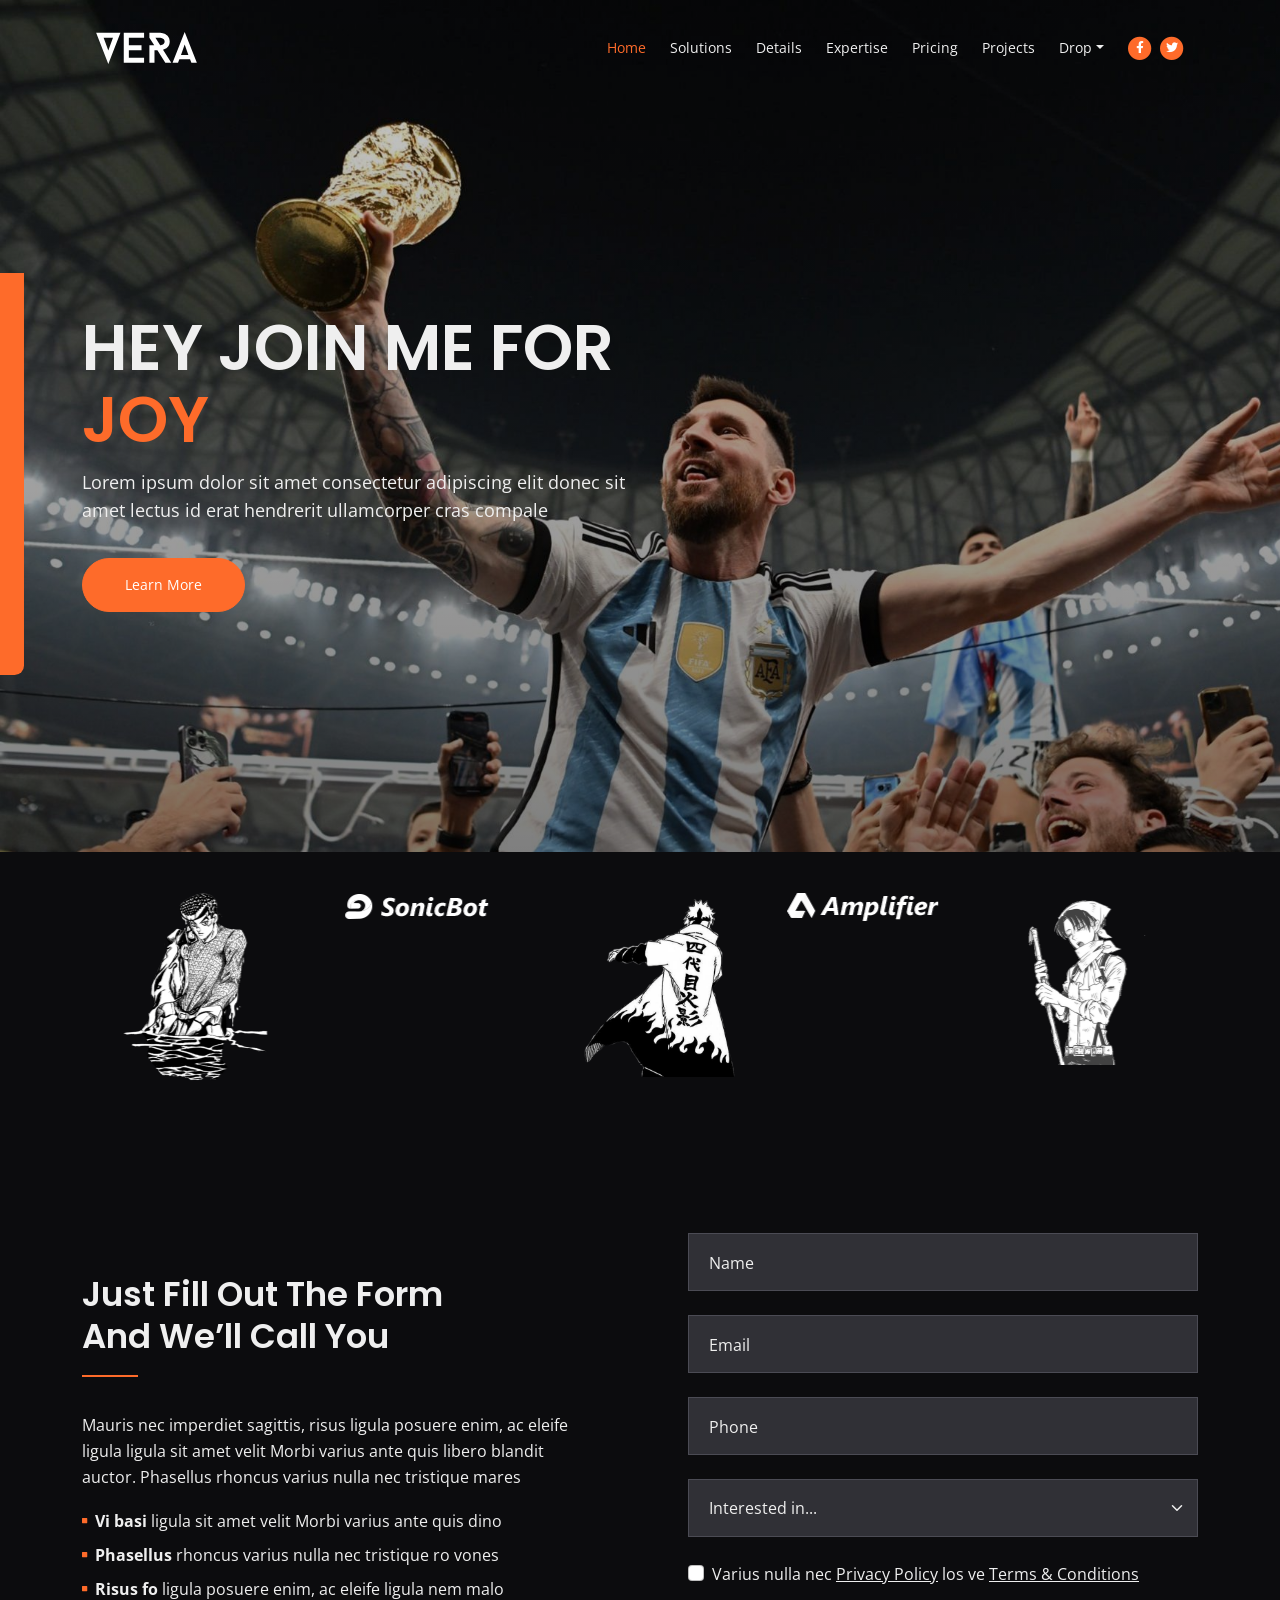
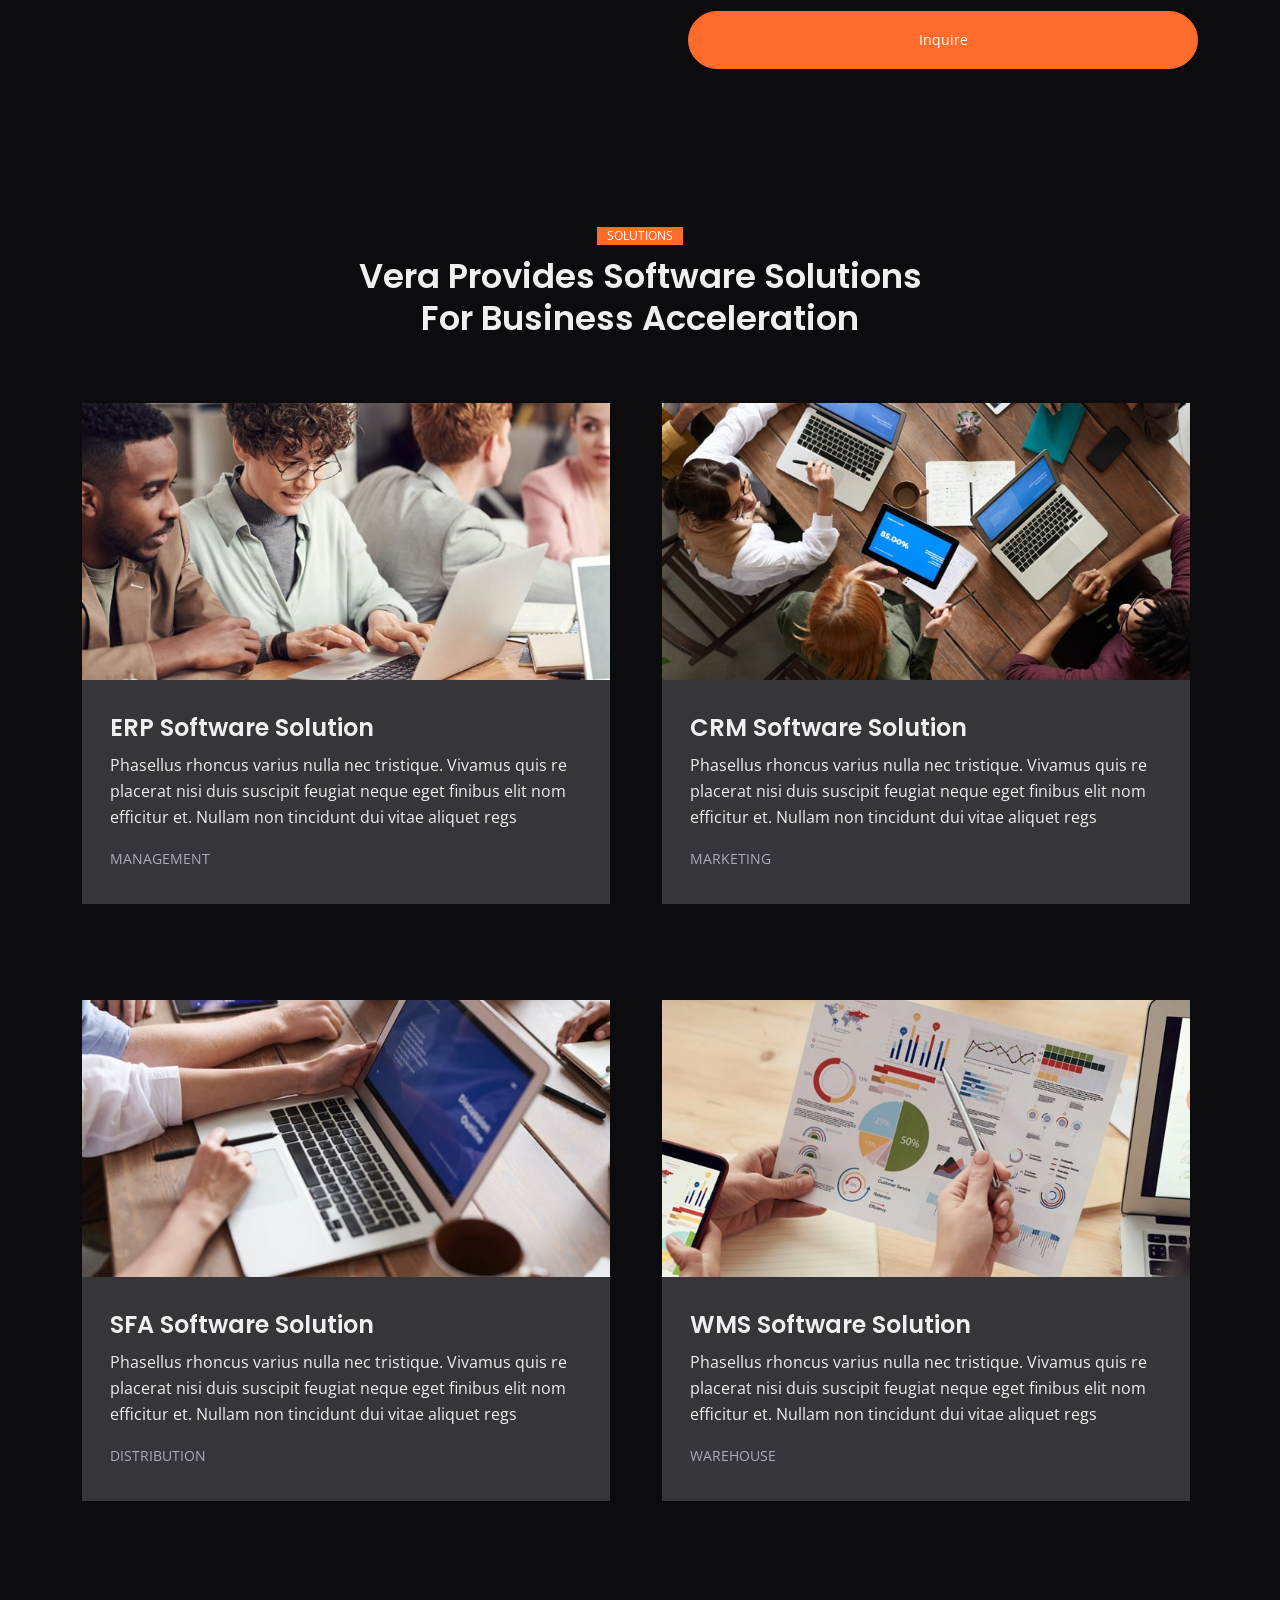
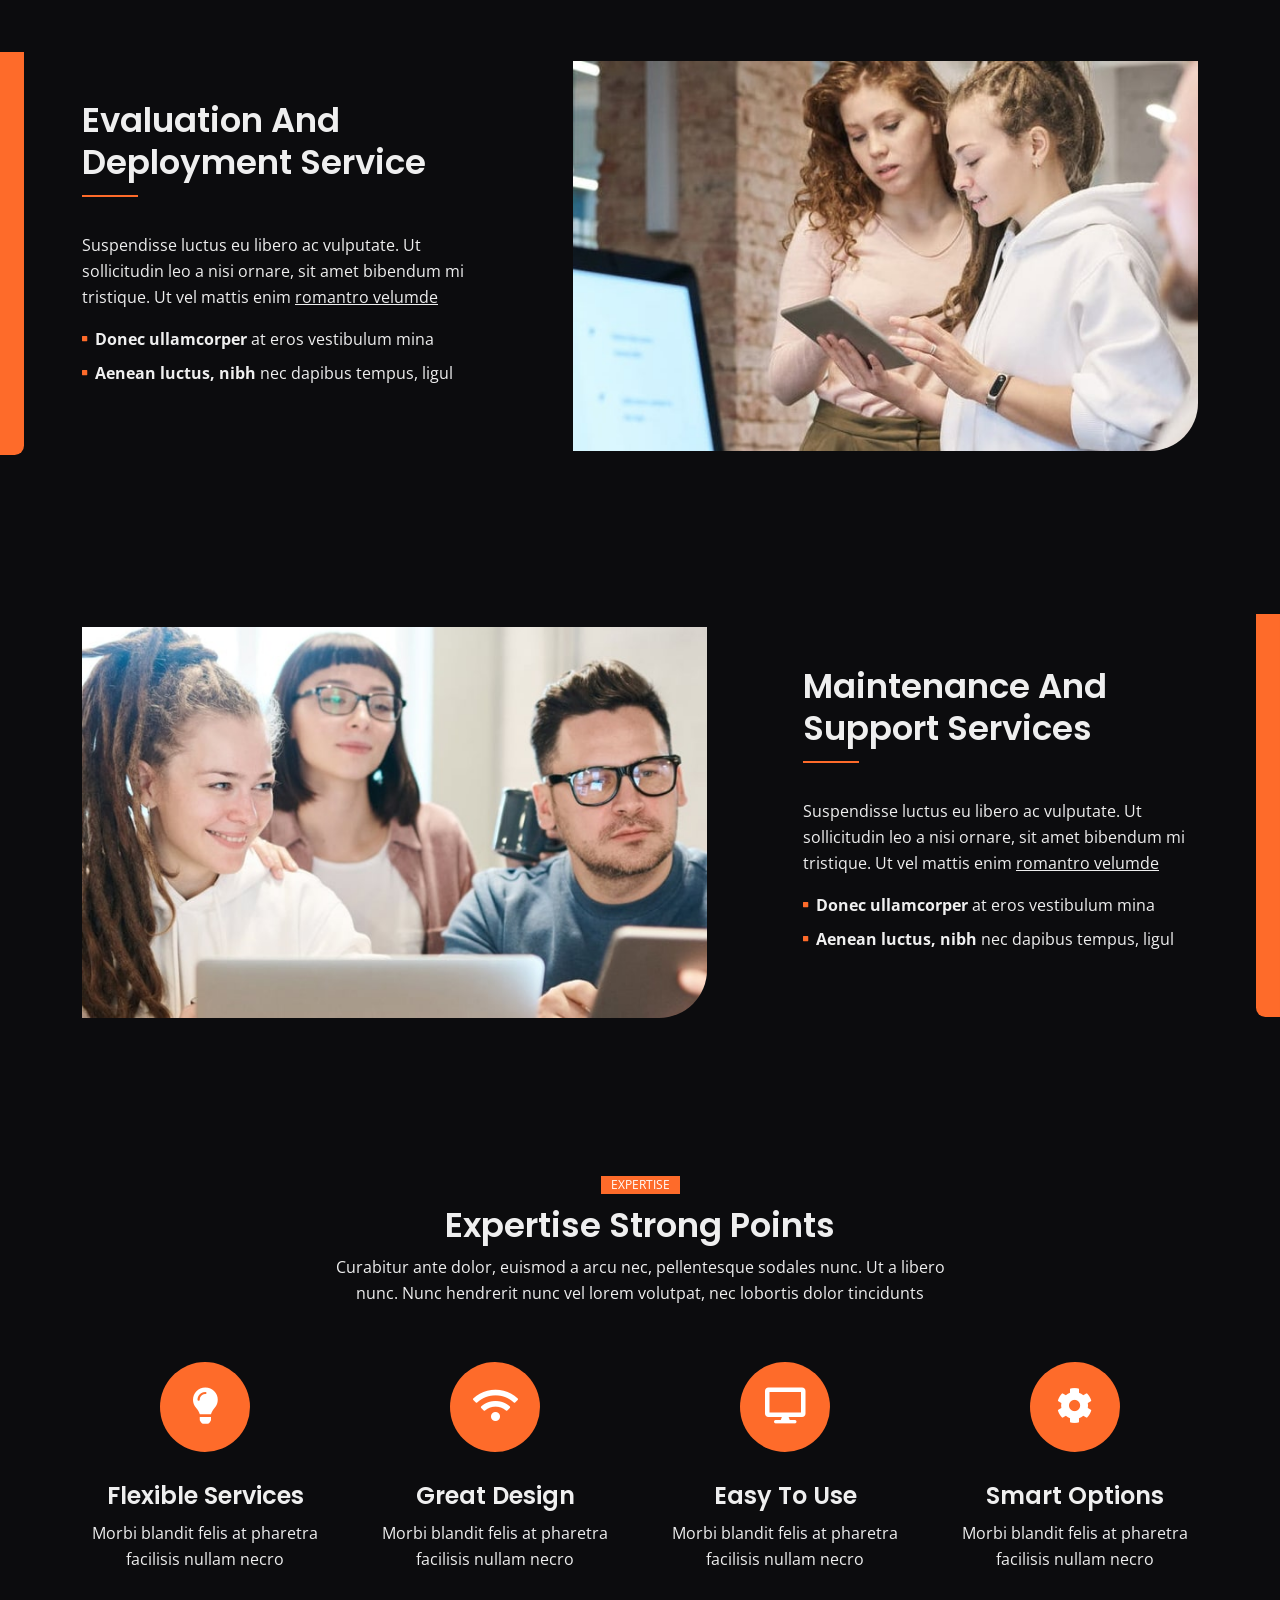
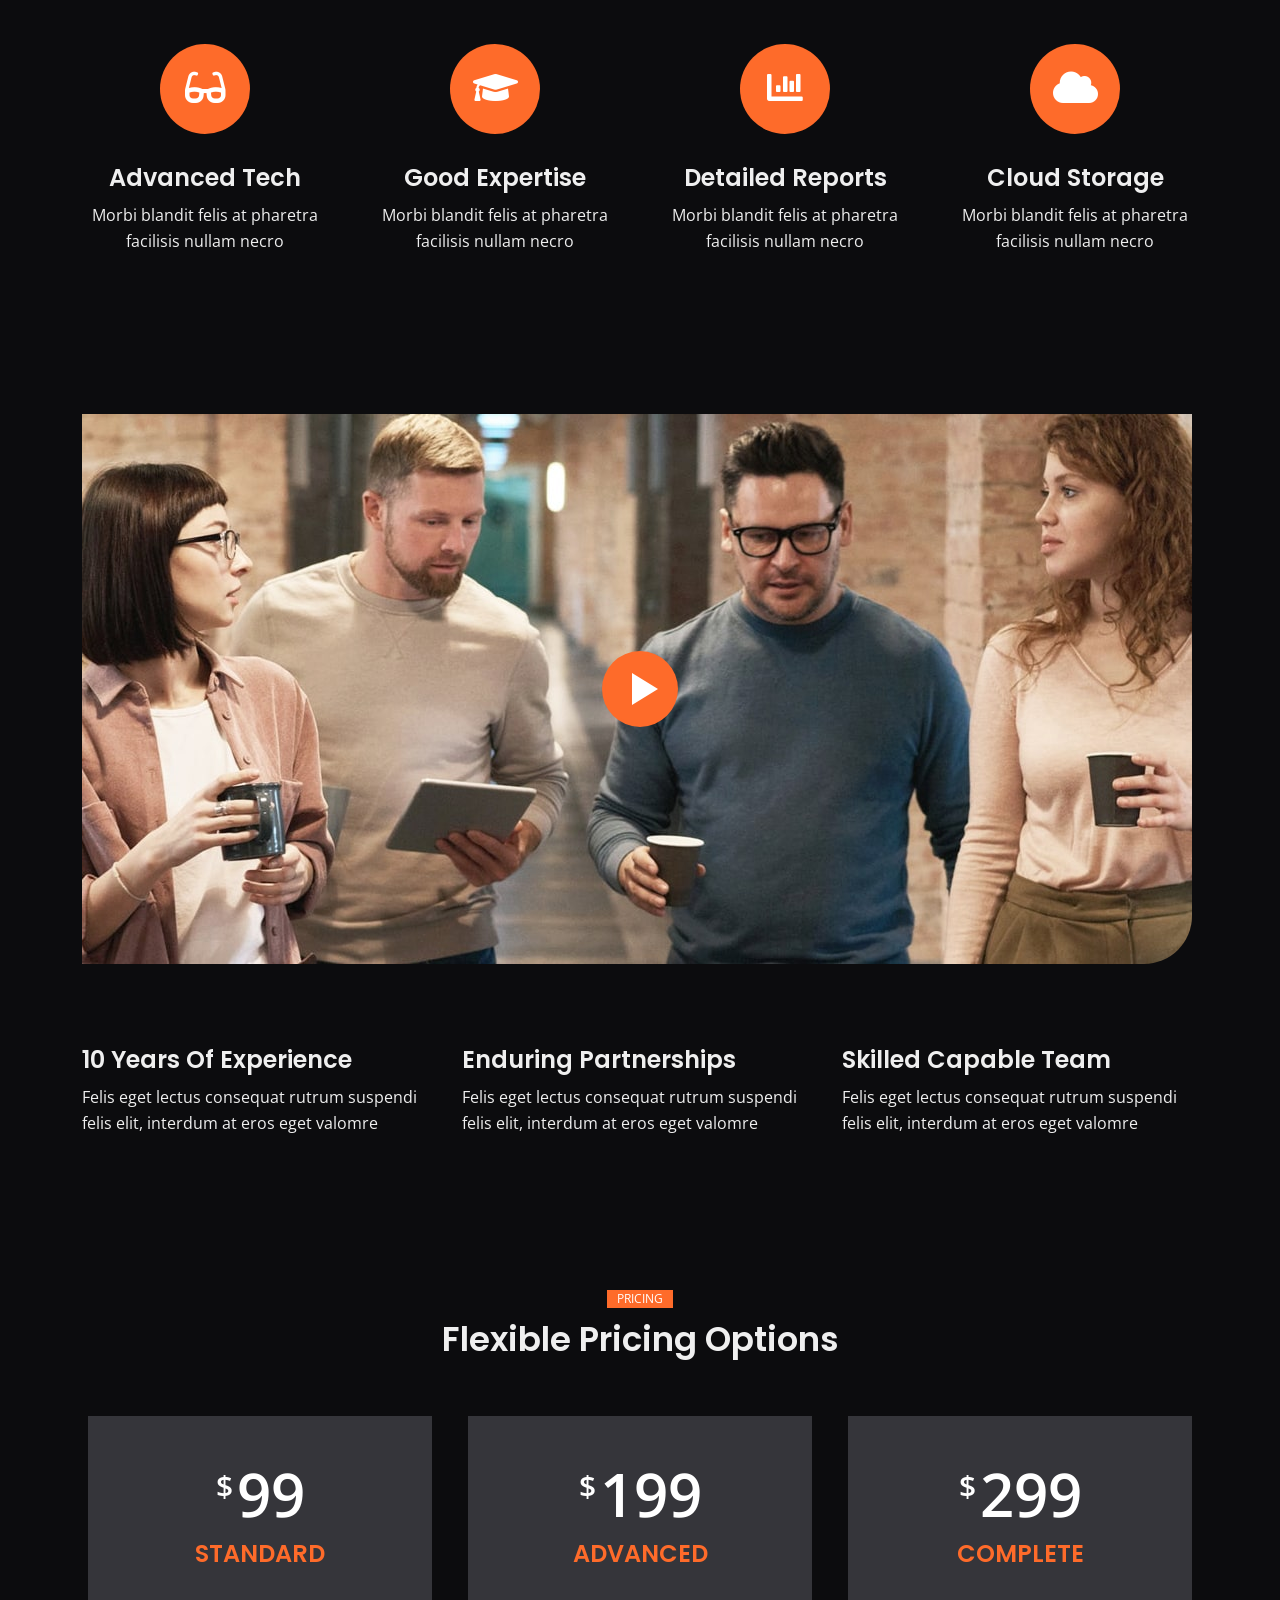
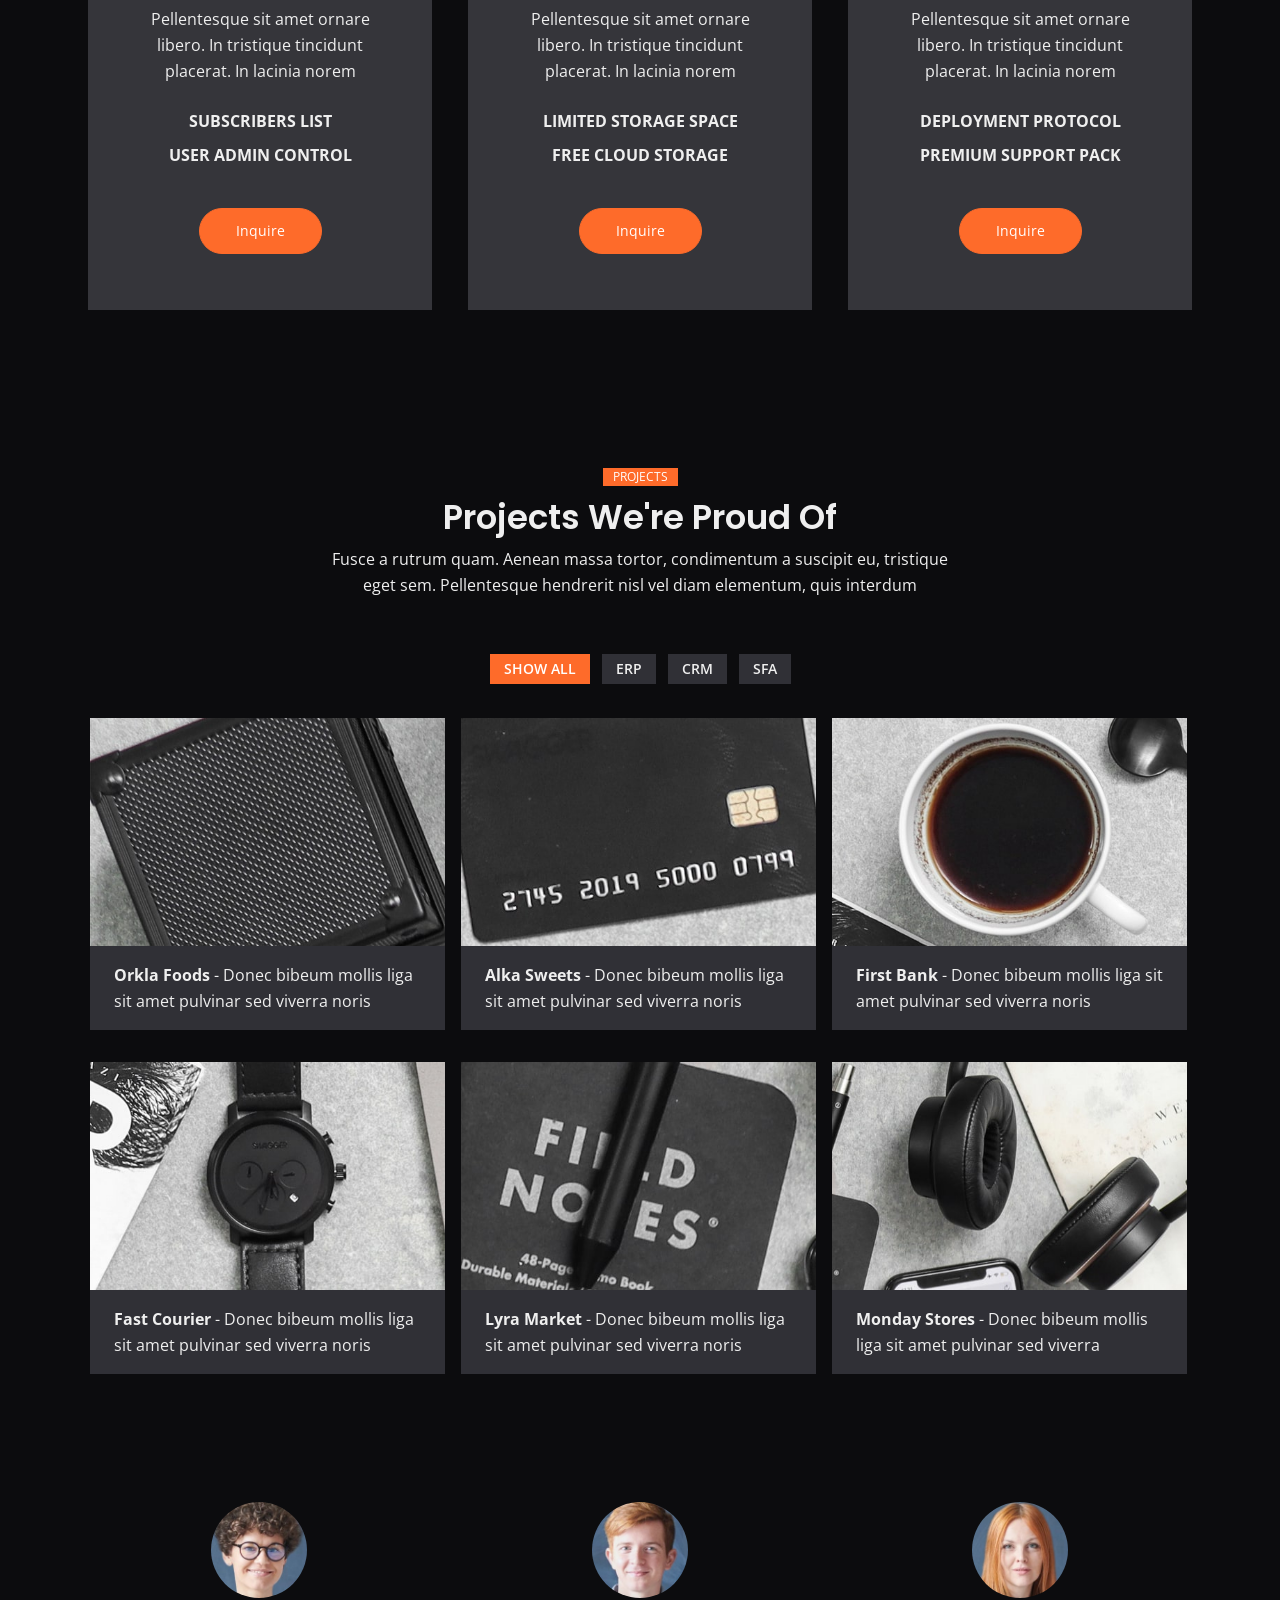
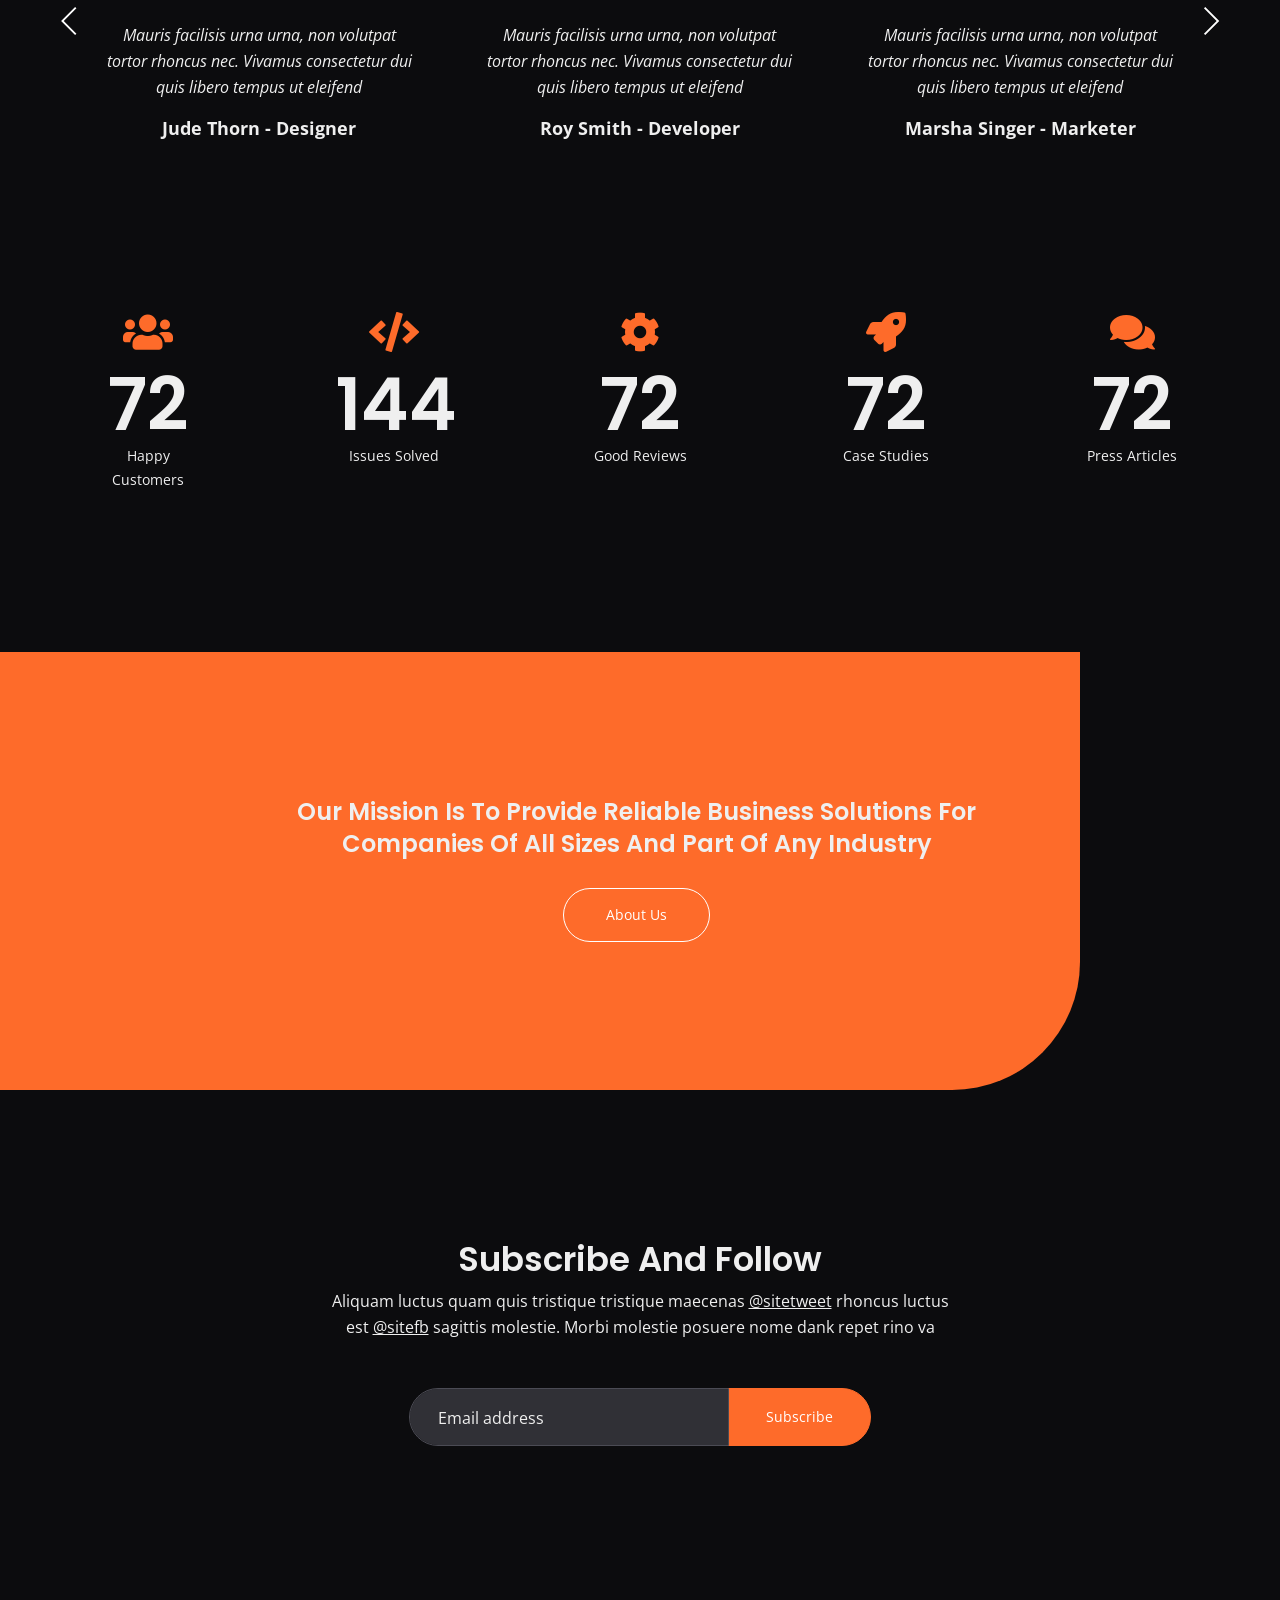
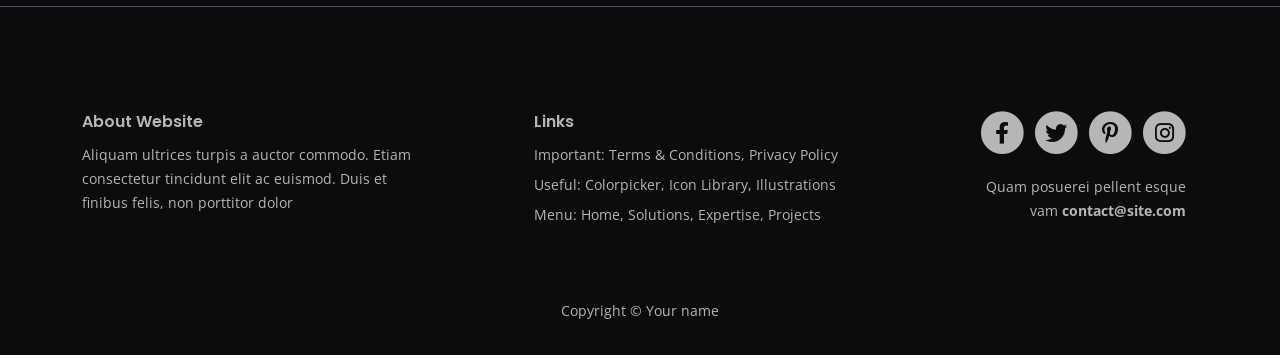
<file: public/bootstrap/index.html>
<!DOCTYPE html>
<html lang="en">
  <head>
    <meta charset="utf-8" />
    <meta
      name="viewport"
      content="width=device-width, initial-scale=1, shrink-to-fit=no"
    />

    <!-- SEO Meta Tags -->
    <meta name="description" content="Your description" />
    <meta name="author" content="Your name" />

    <!-- OG Meta Tags to improve the way the post looks when you share the page on Facebook, Twitter, LinkedIn -->
    <meta property="og:site_name" content="" />
    <!-- website name -->
    <meta property="og:site" content="" />
    <!-- website link -->
    <meta property="og:title" content="" />
    <!-- title shown in the actual shared post -->
    <meta property="og:description" content="" />
    <!-- description shown in the actual shared post -->
    <meta property="og:image" content="" />
    <!-- image link, make sure it's jpg -->
    <meta property="og:url" content="" />
    <!-- where do you want your post to link to -->
    <meta name="twitter:card" content="summary_large_image" />
    <!-- to have large image post format in Twitter -->

    <!-- Webpage Title -->
    <title>Webpage Title</title>

    <!-- Styles -->
    <link
      href="https://fonts.googleapis.com/css2?family=Open+Sans:ital,wght@0,400;0,600;0,700;1,400&family=Poppins:wght@600&display=swap"
      rel="stylesheet"
    />
    <link href="css/bootstrap.min.css" rel="stylesheet" />
    <link href="css/fontawesome-all.min.css" rel="stylesheet" />
    <link href="css/swiper.css" rel="stylesheet" />
    <link href="css/styles.css" rel="stylesheet" />

    <!-- Favicon  -->
    <link rel="icon" href="images/favicon.png" />
  </head>
  <body data-bs-spy="scroll" data-bs-target="#navbarExample">
    <!-- Navigation -->
    <nav
      id="navbarExample"
      class="navbar navbar-expand-lg fixed-top navbar-dark"
      aria-label="Main navigation"
    >
      <div class="container">
        <!-- Image Logo -->
        <a class="navbar-brand logo-image" href="index.html"
          ><img src="images/logo.svg" alt="alternative"
        /></a>

        <!-- Text Logo - Use this if you don't have a graphic logo -->
        <!-- <a class="navbar-brand logo-text" href="index.html">Vera</a> -->

        <button
          class="navbar-toggler p-0 border-0"
          type="button"
          id="navbarSideCollapse"
          aria-label="Toggle navigation"
        >
          <span class="navbar-toggler-icon"></span>
        </button>

        <div
          class="navbar-collapse offcanvas-collapse"
          id="navbarsExampleDefault"
        >
          <ul class="navbar-nav ms-auto navbar-nav-scroll">
            <li class="nav-item">
              <a class="nav-link" href="#header">Home</a>
            </li>
            <li class="nav-item">
              <a class="nav-link" href="#solutions">Solutions</a>
            </li>
            <li class="nav-item">
              <a class="nav-link" href="#details">Details</a>
            </li>
            <li class="nav-item">
              <a class="nav-link" href="#expertise">Expertise</a>
            </li>
            <li class="nav-item">
              <a class="nav-link" href="#pricing">Pricing</a>
            </li>
            <li class="nav-item">
              <a class="nav-link" href="#projects">Projects</a>
            </li>
            <li class="nav-item dropdown">
              <a
                class="nav-link dropdown-toggle"
                href="#"
                id="dropdown01"
                data-bs-toggle="dropdown"
                aria-expanded="false"
                >Drop</a
              >
              <ul class="dropdown-menu" aria-labelledby="dropdown01">
                <li>
                  <a class="dropdown-item" href="article.html"
                    >Article Details</a
                  >
                </li>
                <li><div class="dropdown-divider"></div></li>
                <li>
                  <a class="dropdown-item" href="terms.html"
                    >Terms Conditions</a
                  >
                </li>
                <li><div class="dropdown-divider"></div></li>
                <li>
                  <a class="dropdown-item" href="privacy.html"
                    >Privacy Policy</a
                  >
                </li>
              </ul>
            </li>
          </ul>
          <span class="nav-item social-icons">
            <span class="fa-stack">
              <a href="#your-link">
                <i class="fas fa-circle fa-stack-2x"></i>
                <i class="fab fa-facebook-f fa-stack-1x"></i>
              </a>
            </span>
            <span class="fa-stack">
              <a href="#your-link">
                <i class="fas fa-circle fa-stack-2x"></i>
                <i class="fab fa-twitter fa-stack-1x"></i>
              </a>
            </span>
          </span>
        </div>
        <!-- end of navbar-collapse -->
      </div>
      <!-- end of container -->
    </nav>
    <!-- end of navbar -->
    <!-- end of navigation -->

    <!-- Header -->
    <header id="header" class="header">
      <div class="container">
        <div class="row">
          <div class="col-lg-6">
            <div class="text-container">
              <h1 class="h1-large">
                HEY JOIN ME FOR
                <span class="replace-me">FUN, JOY, EPICNESS</span>
              </h1>
              <p class="p-large">
                Lorem ipsum dolor sit amet consectetur adipiscing elit donec sit
                amet lectus id erat hendrerit ullamcorper cras compale
              </p>
              <a class="btn-solid-lg page-scroll" href="#solutions"
                >Learn More</a
              >
            </div>
            <!-- end of text-container -->
          </div>
          <!-- end of col -->
        </div>
        <!-- end of row -->
      </div>
      <!-- end of container -->
      <img
        class="vertical-decoration"
        src="images/vertical-decoration-left.svg"
        alt="alternative"
      />
    </header>
    <!-- end of header -->
    <!-- end of header -->

    <!-- Partners -->
    <div class="slider-1">
      <div class="container">
        <div class="row">
          <div class="col-lg-12">
            <!-- <p class="p-small">OUR PARTNERS</p> -->

            <!-- Image Slider -->
            <div class="slider-container">
              <div class="swiper-container image-slider">
                <div class="swiper-wrapper">
                  <div class="swiper-slide">
                    <img
                      class="img-fluid"
                      src="images/partner-logo-1.png"
                      alt="alternative"
                    />
                  </div>
                  <div class="swiper-slide">
                    <img
                      class="img-fluid"
                      src="images/JOJO.png"
                      alt="alternative"
                    />
                  </div>
                  <div class="swiper-slide">
                    <img
                      class="img-fluid"
                      src="images/partner-logo-6.png"
                      alt="alternative"
                    />
                  </div>
                  <div class="swiper-slide">
                    <img
                      class="img-fluid"
                      src="images/pngegg (1).png"
                      alt="alternative"
                    />
                  </div>
                  <div class="swiper-slide">
                    <img
                      class="img-fluid"
                      src="images/partner-logo-5.png"
                      alt="alternative"
                    />
                  </div>
                  <div class="swiper-slide">
                    <img
                      class="img-fluid"
                      src="
                      images/LEVI.png"
                      alt="alternative"
                    />
                  </div>
                </div>
                <!-- end of swiper-wrapper -->
              </div>
              <!-- end of swiper container -->
            </div>
            <!-- end of slider-container -->
            <!-- end of image slider -->
          </div>
          <!-- end of col -->
        </div>
        <!-- end of row -->
      </div>
      <!-- end of container -->
    </div>
    <!-- end of slider-1 -->
    <!-- end of partners -->

    <!-- Registration -->
    <div id="registration" class="form-1">
      <div class="container">
        <div class="row">
          <div class="col-lg-6">
            <div class="text-container">
              <h2>Just Fill Out The Form And We’ll Call You</h2>
              <hr class="hr-heading" />
              <p>
                Mauris nec imperdiet sagittis, risus ligula posuere enim, ac
                eleife ligula ligula sit amet velit Morbi varius ante quis
                libero blandit auctor. Phasellus rhoncus varius nulla nec
                tristique mares
              </p>
              <ul class="list-unstyled li-space-lg">
                <li class="d-flex">
                  <i class="fas fa-square"></i>
                  <div class="flex-grow-1">
                    <strong>Vi basi</strong> ligula sit amet velit Morbi varius
                    ante quis dino
                  </div>
                </li>
                <li class="d-flex">
                  <i class="fas fa-square"></i>
                  <div class="flex-grow-1">
                    <strong>Phasellus</strong> rhoncus varius nulla nec
                    tristique ro vones
                  </div>
                </li>
                <li class="d-flex">
                  <i class="fas fa-square"></i>
                  <div class="flex-grow-1">
                    <strong>Risus fo</strong> ligula posuere enim, ac eleife
                    ligula nem malo
                  </div>
                </li>
              </ul>
            </div>
            <!-- end of text-container -->
          </div>
          <!-- end of col -->
          <div class="col-lg-6">
            <!-- Registration Form -->
            <form>
              <div class="mb-4 form-floating">
                <input
                  type="text"
                  class="form-control"
                  id="floatingInput1"
                  placeholder="Name"
                />
                <label for="floatingInput1">Name</label>
              </div>
              <div class="mb-4 form-floating">
                <input
                  type="email"
                  class="form-control"
                  id="floatingInput2"
                  placeholder="name@example.com"
                />
                <label for="floatingInput2">Email</label>
              </div>
              <div class="mb-4 form-floating">
                <input
                  type="text"
                  class="form-control"
                  id="floatingInput3"
                  placeholder="Phone"
                />
                <label for="floatingInput3">Phone</label>
              </div>
              <div class="mb-4 input-group">
                <select class="form-select" id="inputGroupSelect1">
                  <option selected>Interested in...</option>
                  <option value="ERP solution">ACTION</option>
                  <option value="CRM solution">CRM solution</option>
                  <option value="SFA solution">SFA solution</option>
                  <option value="WMS solution">WMS solution</option>
                </select>
              </div>
              <div class="mb-4 form-check">
                <input
                  type="checkbox"
                  class="form-check-input"
                  id="exampleCheck1"
                />
                <label class="form-check-label" for="exampleCheck1"
                  >Varius nulla nec
                  <a href="privacy.html">Privacy Policy</a> los ve
                  <a href="terms.html">Terms & Conditions</a></label
                >
              </div>
              <button type="submit" class="form-control-submit-button">
                Inquire
              </button>
            </form>
            <!-- end of registrations form -->
          </div>
          <!-- end of col -->
        </div>
        <!-- end of row -->
      </div>
      <!-- end of container -->
    </div>
    <!-- end of form-1 -->
    <!-- end of registration -->

    <!-- Solutions -->
    <div id="solutions" class="cards-1">
      <div class="container">
        <div class="row">
          <div class="col-lg-12">
            <div class="section-title">
              <div class="title">SOLUTIONS</div>
            </div>
            <!-- end of section-title -->
            <h2 class="h2-heading">
              Vera Provides Software Solutions For Business Acceleration
            </h2>
          </div>
          <!-- end of col -->
        </div>
        <!-- end of row -->
        <div class="row">
          <div class="col-lg-12">
            <!-- Card -->
            <div class="card">
              <div class="card-image">
                <img
                  class="img-fluid"
                  src="images/solution-1.jpg"
                  alt="alternative"
                />
              </div>
              <div class="card-body">
                <h4 class="card-title">ERP Software Solution</h4>
                <p>
                  Phasellus rhoncus varius nulla nec tristique. Vivamus quis re
                  placerat nisi duis suscipit feugiat neque eget finibus elit
                  nom efficitur et. Nullam non tincidunt dui vitae aliquet regs
                </p>
                <div class="tag">MANAGEMENT</div>
              </div>
            </div>
            <!-- end of card -->

            <!-- Card -->
            <div class="card">
              <div class="card-image">
                <img
                  class="img-fluid"
                  src="images/solution-2.jpg"
                  alt="alternative"
                />
              </div>
              <div class="card-body">
                <h4 class="card-title">CRM Software Solution</h4>
                <p>
                  Phasellus rhoncus varius nulla nec tristique. Vivamus quis re
                  placerat nisi duis suscipit feugiat neque eget finibus elit
                  nom efficitur et. Nullam non tincidunt dui vitae aliquet regs
                </p>
                <div class="tag">MARKETING</div>
              </div>
            </div>
            <!-- end of card -->

            <!-- Card -->
            <div class="card">
              <div class="card-image">
                <img
                  class="img-fluid"
                  src="images/solution-3.jpg"
                  alt="alternative"
                />
              </div>
              <div class="card-body">
                <h4 class="card-title">SFA Software Solution</h4>
                <p>
                  Phasellus rhoncus varius nulla nec tristique. Vivamus quis re
                  placerat nisi duis suscipit feugiat neque eget finibus elit
                  nom efficitur et. Nullam non tincidunt dui vitae aliquet regs
                </p>
                <div class="tag">DISTRIBUTION</div>
              </div>
            </div>
            <!-- end of card -->

            <!-- Card -->
            <div class="card">
              <div class="card-image">
                <img
                  class="img-fluid"
                  src="images/solution-4.jpg"
                  alt="alternative"
                />
              </div>
              <div class="card-body">
                <h4 class="card-title">WMS Software Solution</h4>
                <p>
                  Phasellus rhoncus varius nulla nec tristique. Vivamus quis re
                  placerat nisi duis suscipit feugiat neque eget finibus elit
                  nom efficitur et. Nullam non tincidunt dui vitae aliquet regs
                </p>
                <div class="tag">WAREHOUSE</div>
              </div>
            </div>
            <!-- end of card -->
          </div>
          <!-- end of col -->
        </div>
        <!-- end of row -->
      </div>
      <!-- end of container -->
    </div>
    <!-- end of cards-1 -->
    <!-- end of solutions -->

    <!-- Details 1 -->
    <div id="details" class="basic-1">
      <div class="container">
        <div class="row">
          <div class="col-lg-5">
            <div class="text-container">
              <h2>Evaluation And Deployment Service</h2>
              <hr class="hr-heading" />
              <p>
                Suspendisse luctus eu libero ac vulputate. Ut sollicitudin leo a
                nisi ornare, sit amet bibendum mi tristique. Ut vel mattis enim
                <a href="#your-link">romantro velumde</a>
              </p>
              <ul class="list-unstyled li-space-lg">
                <li class="d-flex">
                  <i class="fas fa-square"></i>
                  <div class="flex-grow-1">
                    <strong>Donec ullamcorper</strong> at eros vestibulum mina
                  </div>
                </li>
                <li class="d-flex">
                  <i class="fas fa-square"></i>
                  <div class="flex-grow-1">
                    <strong>Aenean luctus, nibh</strong> nec dapibus tempus,
                    ligul
                  </div>
                </li>
              </ul>
              <!-- end of list-unstyled -->
            </div>
            <!-- end of text-container -->
          </div>
          <!-- end of col -->
          <div class="col-lg-7">
            <div class="image-container">
              <img
                class="img-fluid"
                src="images/details-1.jpg"
                alt="alternative"
              />
            </div>
            <!-- end of image-container -->
          </div>
          <!-- end of col -->
        </div>
        <!-- end of row -->
      </div>
      <!-- end of container -->
      <img
        class="vertical-decoration"
        src="images/vertical-decoration-left.svg"
        alt="alternative"
      />
    </div>
    <!-- end of basic-1 -->
    <!-- end of details 1 -->

    <!-- Details 2 -->
    <div class="basic-2">
      <div class="container">
        <div class="row">
          <div class="col-lg-7">
            <div class="image-container">
              <img
                class="img-fluid"
                src="images/details-2.jpg"
                alt="alternative"
              />
            </div>
            <!-- end of image-container -->
          </div>
          <!-- end of col -->
          <div class="col-lg-5">
            <div class="text-container">
              <h2>Maintenance And Support Services</h2>
              <hr class="hr-heading" />
              <p>
                Suspendisse luctus eu libero ac vulputate. Ut sollicitudin leo a
                nisi ornare, sit amet bibendum mi tristique. Ut vel mattis enim
                <a href="#your-link">romantro velumde</a>
              </p>
              <ul class="list-unstyled li-space-lg">
                <li class="d-flex">
                  <i class="fas fa-square"></i>
                  <div class="flex-grow-1">
                    <strong>Donec ullamcorper</strong> at eros vestibulum mina
                  </div>
                </li>
                <li class="d-flex">
                  <i class="fas fa-square"></i>
                  <div class="flex-grow-1">
                    <strong>Aenean luctus, nibh</strong> nec dapibus tempus,
                    ligul
                  </div>
                </li>
              </ul>
              <!-- end of list-unstyled -->
            </div>
            <!-- end of text-container -->
          </div>
          <!-- end of col -->
        </div>
        <!-- end of row -->
      </div>
      <!-- end of container -->
      <img
        class="vertical-decoration"
        src="images/vertical-decoration-right.svg"
        alt="alternative"
      />
    </div>
    <!-- end of basic-2 -->
    <!-- end of details 2 -->

    <!-- Expertise -->
    <div id="expertise" class="cards-2">
      <div class="container">
        <div class="row">
          <div class="col-lg-12">
            <div class="section-title">
              <div class="title">EXPERTISE</div>
            </div>
            <!-- end of box-heading-wrapper -->
            <h2 class="h2-heading">Expertise Strong Points</h2>
            <p class="p-heading">
              Curabitur ante dolor, euismod a arcu nec, pellentesque sodales
              nunc. Ut a libero nunc. Nunc hendrerit nunc vel lorem volutpat,
              nec lobortis dolor tincidunts
            </p>
          </div>
          <!-- end of col -->
        </div>
        <!-- end of row -->
        <div class="row">
          <div class="col-lg-12">
            <!-- Card -->
            <div class="card">
              <div class="card-image">
                <i class="fas fa-lightbulb"></i>
              </div>
              <div class="card-body">
                <h4 class="card-title">Flexible Services</h4>
                <p>Morbi blandit felis at pharetra facilisis nullam necro</p>
              </div>
            </div>
            <!-- end of card -->

            <!-- Card -->
            <div class="card">
              <div class="card-image">
                <i class="fas fa-wifi"></i>
              </div>
              <div class="card-body">
                <h4 class="card-title">Great Design</h4>
                <p>Morbi blandit felis at pharetra facilisis nullam necro</p>
              </div>
            </div>
            <!-- end of card -->

            <!-- Card -->
            <div class="card">
              <div class="card-image">
                <i class="fas fa-desktop"></i>
              </div>
              <div class="card-body">
                <h4 class="card-title">Easy To Use</h4>
                <p>Morbi blandit felis at pharetra facilisis nullam necro</p>
              </div>
            </div>
            <!-- end of card -->

            <!-- Card -->
            <div class="card">
              <div class="card-image">
                <i class="fas fa-cog"></i>
              </div>
              <div class="card-body">
                <h4 class="card-title">Smart Options</h4>
                <p>Morbi blandit felis at pharetra facilisis nullam necro</p>
              </div>
            </div>
            <!-- end of card -->

            <!-- Card -->
            <div class="card">
              <div class="card-image">
                <i class="fas fa-glasses"></i>
              </div>
              <div class="card-body">
                <h4 class="card-title">Advanced Tech</h4>
                <p>Morbi blandit felis at pharetra facilisis nullam necro</p>
              </div>
            </div>
            <!-- end of card -->

            <!-- Card -->
            <div class="card">
              <div class="card-image">
                <i class="fas fa-graduation-cap"></i>
              </div>
              <div class="card-body">
                <h4 class="card-title">Good Expertise</h4>
                <p>Morbi blandit felis at pharetra facilisis nullam necro</p>
              </div>
            </div>
            <!-- end of card -->

            <!-- Card -->
            <div class="card">
              <div class="card-image">
                <i class="fas fa-chart-bar"></i>
              </div>
              <div class="card-body">
                <h4 class="card-title">Detailed Reports</h4>
                <p>Morbi blandit felis at pharetra facilisis nullam necro</p>
              </div>
            </div>
            <!-- end of card -->

            <!-- Card -->
            <div class="card">
              <div class="card-image">
                <i class="fas fa-cloud"></i>
              </div>
              <div class="card-body">
                <h4 class="card-title">Cloud Storage</h4>
                <p>Morbi blandit felis at pharetra facilisis nullam necro</p>
              </div>
            </div>
            <!-- end of card -->
          </div>
          <!-- end of col -->
        </div>
        <!-- end of row -->
      </div>
      <!-- end of container -->
    </div>
    <!-- end of cards-1 -->
    <!-- end of expertise -->

    <!-- Video -->
    <div class="basic-3">
      <div class="container">
        <div class="row">
          <div class="col-lg-12">
            <!-- Video Preview -->
            <div class="image-container">
              <div class="video-wrapper">
                <img
                  class="img-fluid"
                  src="images/video-preview.jpg"
                  alt="alternative"
                />
                <a
                  class="video-btn"
                  data-bs-toggle="modal"
                  data-bs-target="#videoModal"
                  data-bs-src="https://www.youtube.com/embed/fLCjQJCekTs"
                >
                  <span class="video-play-button">
                    <span></span>
                  </span>
                </a>
              </div>
              <!-- end of video-wrapper -->
            </div>
            <!-- end of image-container -->
            <!-- end of video preview -->
          </div>
          <!-- end of col -->
        </div>
        <!-- end of row -->
        <div class="row">
          <div class="col-lg-4">
            <div class="text-container">
              <h4>10 Years Of Experience</h4>
              <p>
                Felis eget lectus consequat rutrum suspendi felis elit, interdum
                at eros eget valomre
              </p>
            </div>
            <!-- end of text-container -->
          </div>
          <!-- end of col -->
          <div class="col-lg-4">
            <div class="text-container">
              <h4>Enduring Partnerships</h4>
              <p>
                Felis eget lectus consequat rutrum suspendi felis elit, interdum
                at eros eget valomre
              </p>
            </div>
            <!-- end of text-container -->
          </div>
          <!-- end of col -->
          <div class="col-lg-4">
            <div class="text-container">
              <h4>Skilled Capable Team</h4>
              <p>
                Felis eget lectus consequat rutrum suspendi felis elit, interdum
                at eros eget valomre
              </p>
            </div>
            <!-- end of text-container -->
          </div>
          <!-- end of col -->
        </div>
        <!-- end of row -->
      </div>
      <!-- end of container -->
    </div>
    <!-- end of basic-3 -->
    <!-- end of video -->

    <!-- Video Modal -->
    <div class="video-modal">
      <div
        class="modal fade"
        id="videoModal"
        tabindex="-1"
        role="dialog"
        aria-hidden="true"
      >
        <div class="modal-dialog" role="document">
          <div class="modal-content">
            <button
              type="button"
              class="btn-close"
              data-bs-dismiss="modal"
              aria-label="Close"
            ></button>
            <div class="ratio ratio-16x9">
              <iframe
                class="embed-responsive-item"
                id="video"
                allow="autoplay"
              ></iframe>
            </div>
          </div>
          <!-- end of modal-content -->
        </div>
        <!-- end of modal-dialog -->
      </div>
      <!-- end of modal -->
    </div>
    <!-- end of video-modal -->
    <!-- end of video modal -->

    <!-- Pricing -->
    <div id="pricing" class="cards-3">
      <div class="container">
        <div class="row">
          <div class="col-lg-12">
            <div class="section-title">
              <div class="title">PRICING</div>
            </div>
            <!-- end of box-heading-wrapper -->
            <h2 class="h2-heading">Flexible Pricing Options</h2>
          </div>
          <!-- end of col -->
        </div>
        <!-- end of row -->

        <div class="row">
          <div class="col-lg-12">
            <!-- Card -->
            <div class="card">
              <div class="card-body">
                <div class="price"><span class="currency">$</span>99</div>
                <h4 class="card-title">STANDARD</h4>
                <p>
                  Pellentesque sit amet ornare libero. In tristique tincidunt
                  placerat. In lacinia norem
                </p>
                <ul class="list-unstyled li-space-lg">
                  <li class="media">
                    <div class="media-body">
                      <strong>SUBSCRIBERS LIST</strong>
                    </div>
                  </li>
                  <li class="media">
                    <div class="media-body">
                      <strong>USER ADMIN CONTROL</strong>
                    </div>
                  </li>
                </ul>
                <a class="btn-solid-reg page-scroll" href="#registration"
                  >Inquire</a
                >
              </div>
            </div>
            <!-- end of card -->

            <!-- Card -->
            <div class="card">
              <div class="card-body">
                <div class="price"><span class="currency">$</span>199</div>
                <h4 class="card-title">ADVANCED</h4>
                <p>
                  Pellentesque sit amet ornare libero. In tristique tincidunt
                  placerat. In lacinia norem
                </p>
                <ul class="list-unstyled li-space-lg">
                  <li class="media">
                    <div class="media-body">
                      <strong>LIMITED STORAGE SPACE</strong>
                    </div>
                  </li>
                  <li class="media">
                    <div class="media-body">
                      <strong>FREE CLOUD STORAGE</strong>
                    </div>
                  </li>
                </ul>
                <a class="btn-solid-reg page-scroll" href="#registration"
                  >Inquire</a
                >
              </div>
            </div>
            <!-- end of card -->

            <!-- Card -->
            <div class="card">
              <div class="card-body">
                <div class="price"><span class="currency">$</span>299</div>
                <h4 class="card-title">COMPLETE</h4>
                <p>
                  Pellentesque sit amet ornare libero. In tristique tincidunt
                  placerat. In lacinia norem
                </p>
                <ul class="list-unstyled li-space-lg">
                  <li class="media">
                    <div class="media-body">
                      <strong>DEPLOYMENT PROTOCOL</strong>
                    </div>
                  </li>
                  <li class="media">
                    <div class="media-body">
                      <strong>PREMIUM SUPPORT PACK</strong>
                    </div>
                  </li>
                </ul>
                <a class="btn-solid-reg page-scroll" href="#registration"
                  >Inquire</a
                >
              </div>
            </div>
            <!-- end of card -->
          </div>
          <!-- end of col -->
        </div>
        <!-- end of row -->
      </div>
      <!-- end of container -->
    </div>
    <!-- end of cards-3 -->
    <!-- end of pricing -->

    <!-- Projects -->
    <div id="projects" class="filter">
      <div class="container">
        <div class="row">
          <div class="col-lg-12">
            <div class="section-title">
              <div class="title">PROJECTS</div>
            </div>
            <!-- end of box-heading-wrapper -->
            <h2 class="h2-heading">Projects We're Proud Of</h2>
            <p class="p-heading">
              Fusce a rutrum quam. Aenean massa tortor, condimentum a suscipit
              eu, tristique eget sem. Pellentesque hendrerit nisl vel diam
              elementum, quis interdum
            </p>
          </div>
          <!-- end of col -->
        </div>
        <!-- end of row -->
        <div class="row">
          <div class="col-lg-12">
            <!-- Filter -->
            <div class="button-group filters-button-group">
              <button class="button is-checked" data-filter="*">
                SHOW ALL
              </button>
              <button class="button" data-filter=".erp">ERP</button>
              <button class="button" data-filter=".crm">CRM</button>
              <button class="button" data-filter=".sfa">SFA</button>
            </div>
            <!-- end of button group -->
            <div class="grid">
              <div class="element-item erp">
                <a data-bs-toggle="modal" data-bs-target="#modal1">
                  <img
                    class="img-fluid"
                    src="images/project-1.jpg"
                    alt="alternative"
                  />
                  <p>
                    <strong>Orkla Foods</strong> - Donec bibeum mollis liga sit
                    amet pulvinar sed viverra noris
                  </p>
                </a>
              </div>
              <div class="element-item erp">
                <a data-bs-toggle="modal" data-bs-target="#modal2">
                  <img
                    class="img-fluid"
                    src="images/project-2.jpg"
                    alt="alternative"
                  />
                  <p>
                    <strong>Alka Sweets</strong> - Donec bibeum mollis liga sit
                    amet pulvinar sed viverra noris
                  </p>
                </a>
              </div>
              <div class="element-item crm">
                <a data-bs-toggle="modal" data-bs-target="#modal3">
                  <img
                    class="img-fluid"
                    src="images/project-3.jpg"
                    alt="alternative"
                  />
                  <p>
                    <strong>First Bank</strong> - Donec bibeum mollis liga sit
                    amet pulvinar sed viverra noris
                  </p>
                </a>
              </div>
              <div class="element-item crm">
                <a data-bs-toggle="modal" data-bs-target="#modal4">
                  <img
                    class="img-fluid"
                    src="images/project-4.jpg"
                    alt="alternative"
                  />
                  <p>
                    <strong>Fast Courier</strong> - Donec bibeum mollis liga sit
                    amet pulvinar sed viverra noris
                  </p>
                </a>
              </div>
              <div class="element-item sfa">
                <a data-bs-toggle="modal" data-bs-target="#modal5">
                  <img
                    class="img-fluid"
                    src="images/project-5.jpg"
                    alt="alternative"
                  />
                  <p>
                    <strong>Lyra Market</strong> - Donec bibeum mollis liga sit
                    amet pulvinar sed viverra noris
                  </p>
                </a>
              </div>
              <div class="element-item sfa">
                <a data-bs-toggle="modal" data-bs-target="#modal6">
                  <img
                    class="img-fluid"
                    src="images/project-6.jpg"
                    alt="alternative"
                  />
                  <p>
                    <strong>Monday Stores</strong> - Donec bibeum mollis liga
                    sit amet pulvinar sed viverra
                  </p>
                </a>
              </div>
            </div>
            <!-- end of grid -->
            <!-- end of filter -->
          </div>
          <!-- end of col -->
        </div>
        <!-- end of row -->
      </div>
      <!-- end of container -->
    </div>
    <!-- end of filter -->
    <!-- end of projects -->

    <!-- Projects Modals -->
    <div class="projects-modals">
      <!-- Modal -->
      <div id="modal1" class="modal fade" tabindex="-1" aria-hidden="true">
        <div class="modal-dialog">
          <div class="modal-content">
            <div class="row">
              <button
                type="button"
                class="btn-close"
                data-bs-dismiss="modal"
                aria-label="Close"
              ></button>
              <div class="col-lg-6">
                <div class="image-container">
                  <img
                    class="img-fluid"
                    src="images/project-1.jpg"
                    alt="alternative"
                  />
                </div>
                <!-- end of image-container -->
              </div>
              <!-- end of col -->
              <div class="col-lg-6">
                <div class="text-container">
                  <h3>Orkla Foods</h3>
                  <p>
                    Aliquam at accumsan nibh. Praesent pretium ut tortor ac
                    commodo. Integer semper quam at rutrum interdum. Mauris eu
                    diam ac urna laoreet mollis et
                  </p>
                  <p>
                    Praesent lacus tortor, facilisis non enim eu, luctus semper
                    velit. Curabitur faucibus diam in lectus.
                  </p>
                  <a class="btn-solid-reg" href="#your-link">Details</a>
                  <button
                    type="button"
                    class="btn-outline-reg"
                    data-bs-dismiss="modal"
                  >
                    Close
                  </button>
                </div>
                <!-- end of text-container -->
              </div>
              <!-- end of col -->
            </div>
            <!-- end of row -->
          </div>
          <!-- end of modal-content -->
        </div>
        <!-- end of modal-dialog -->
      </div>
      <!-- end of modal -->
      <!-- end of modal -->

      <!-- Modal -->
      <div id="modal2" class="modal fade" tabindex="-1" aria-hidden="true">
        <div class="modal-dialog">
          <div class="modal-content">
            <div class="row">
              <button
                type="button"
                class="btn-close"
                data-bs-dismiss="modal"
                aria-label="Close"
              ></button>
              <div class="col-lg-6">
                <div class="image-container">
                  <img
                    class="img-fluid"
                    src="images/project-2.jpg"
                    alt="alternative"
                  />
                </div>
                <!-- end of image-container -->
              </div>
              <!-- end of col -->
              <div class="col-lg-6">
                <div class="text-container">
                  <h3>Alka Sweets</h3>
                  <p>
                    Aliquam at accumsan nibh. Praesent pretium ut tortor ac
                    commodo. Integer semper quam at rutrum interdum. Mauris eu
                    diam ac urna laoreet mollis et
                  </p>
                  <p>
                    Praesent lacus tortor, facilisis non enim eu, luctus semper
                    velit. Curabitur faucibus diam in lectus.
                  </p>
                  <a class="btn-solid-reg" href="#your-link">Details</a>
                  <button
                    type="button"
                    class="btn-outline-reg"
                    data-bs-dismiss="modal"
                  >
                    Close
                  </button>
                </div>
                <!-- end of text-container -->
              </div>
              <!-- end of col -->
            </div>
            <!-- end of row -->
          </div>
          <!-- end of modal-content -->
        </div>
        <!-- end of modal-dialog -->
      </div>
      <!-- end of modal -->
      <!-- end of modal -->

      <!-- Modal -->
      <div id="modal3" class="modal fade" tabindex="-1" aria-hidden="true">
        <div class="modal-dialog">
          <div class="modal-content">
            <div class="row">
              <button
                type="button"
                class="btn-close"
                data-bs-dismiss="modal"
                aria-label="Close"
              ></button>
              <div class="col-lg-6">
                <div class="image-container">
                  <img
                    class="img-fluid"
                    src="images/project-3.jpg"
                    alt="alternative"
                  />
                </div>
                <!-- end of image-container -->
              </div>
              <!-- end of col -->
              <div class="col-lg-6">
                <div class="text-container">
                  <h3>First Bank</h3>
                  <p>
                    Aliquam at accumsan nibh. Praesent pretium ut tortor ac
                    commodo. Integer semper quam at rutrum interdum. Mauris eu
                    diam ac urna laoreet mollis et
                  </p>
                  <p>
                    Praesent lacus tortor, facilisis non enim eu, luctus semper
                    velit. Curabitur faucibus diam in lectus.
                  </p>
                  <a class="btn-solid-reg" href="#your-link">Details</a>
                  <button
                    type="button"
                    class="btn-outline-reg"
                    data-bs-dismiss="modal"
                  >
                    Close
                  </button>
                </div>
                <!-- end of text-container -->
              </div>
              <!-- end of col -->
            </div>
            <!-- end of row -->
          </div>
          <!-- end of modal-content -->
        </div>
        <!-- end of modal-dialog -->
      </div>
      <!-- end of modal -->
      <!-- end of modal -->

      <!-- Modal -->
      <div id="modal4" class="modal fade" tabindex="-1" aria-hidden="true">
        <div class="modal-dialog">
          <div class="modal-content">
            <div class="row">
              <button
                type="button"
                class="btn-close"
                data-bs-dismiss="modal"
                aria-label="Close"
              ></button>
              <div class="col-lg-6">
                <div class="image-container">
                  <img
                    class="img-fluid"
                    src="images/project-4.jpg"
                    alt="alternative"
                  />
                </div>
                <!-- end of image-container -->
              </div>
              <!-- end of col -->
              <div class="col-lg-6">
                <div class="text-container">
                  <h3>Fast Courier</h3>
                  <p>
                    Aliquam at accumsan nibh. Praesent pretium ut tortor ac
                    commodo. Integer semper quam at rutrum interdum. Mauris eu
                    diam ac urna laoreet mollis et
                  </p>
                  <p>
                    Praesent lacus tortor, facilisis non enim eu, luctus semper
                    velit. Curabitur faucibus diam in lectus.
                  </p>
                  <a class="btn-solid-reg" href="#your-link">Details</a>
                  <button
                    type="button"
                    class="btn-outline-reg"
                    data-bs-dismiss="modal"
                  >
                    Close
                  </button>
                </div>
                <!-- end of text-container -->
              </div>
              <!-- end of col -->
            </div>
            <!-- end of row -->
          </div>
          <!-- end of modal-content -->
        </div>
        <!-- end of modal-dialog -->
      </div>
      <!-- end of modal -->
      <!-- end of modal -->

      <!-- Modal -->
      <div id="modal5" class="modal fade" tabindex="-1" aria-hidden="true">
        <div class="modal-dialog">
          <div class="modal-content">
            <div class="row">
              <button
                type="button"
                class="btn-close"
                data-bs-dismiss="modal"
                aria-label="Close"
              ></button>
              <div class="col-lg-6">
                <div class="image-container">
                  <img
                    class="img-fluid"
                    src="images/project-5.jpg"
                    alt="alternative"
                  />
                </div>
                <!-- end of image-container -->
              </div>
              <!-- end of col -->
              <div class="col-lg-6">
                <div class="text-container">
                  <h3>Lyra Market</h3>
                  <p>
                    Aliquam at accumsan nibh. Praesent pretium ut tortor ac
                    commodo. Integer semper quam at rutrum interdum. Mauris eu
                    diam ac urna laoreet mollis et
                  </p>
                  <p>
                    Praesent lacus tortor, facilisis non enim eu, luctus semper
                    velit. Curabitur faucibus diam in lectus.
                  </p>
                  <a class="btn-solid-reg" href="#your-link">Details</a>
                  <button
                    type="button"
                    class="btn-outline-reg"
                    data-bs-dismiss="modal"
                  >
                    Close
                  </button>
                </div>
                <!-- end of text-container -->
              </div>
              <!-- end of col -->
            </div>
            <!-- end of row -->
          </div>
          <!-- end of modal-content -->
        </div>
        <!-- end of modal-dialog -->
      </div>
      <!-- end of modal -->
      <!-- end of modal -->

      <!-- Modal -->
      <div id="modal6" class="modal fade" tabindex="-1" aria-hidden="true">
        <div class="modal-dialog">
          <div class="modal-content">
            <div class="row">
              <button
                type="button"
                class="btn-close"
                data-bs-dismiss="modal"
                aria-label="Close"
              ></button>
              <div class="col-lg-6">
                <div class="image-container">
                  <img
                    class="img-fluid"
                    src="images/project-6.jpg"
                    alt="alternative"
                  />
                </div>
                <!-- end of image-container -->
              </div>
              <!-- end of col -->
              <div class="col-lg-6">
                <div class="text-container">
                  <h3>Monday Stores</h3>
                  <p>
                    Aliquam at accumsan nibh. Praesent pretium ut tortor ac
                    commodo. Integer semper quam at rutrum interdum. Mauris eu
                    diam ac urna laoreet mollis et
                  </p>
                  <p>
                    Praesent lacus tortor, facilisis non enim eu, luctus semper
                    velit. Curabitur faucibus diam in lectus.
                  </p>
                  <a class="btn-solid-reg" href="#your-link">Details</a>
                  <button
                    type="button"
                    class="btn-outline-reg"
                    data-bs-dismiss="modal"
                  >
                    Close
                  </button>
                </div>
                <!-- end of text-container -->
              </div>
              <!-- end of col -->
            </div>
            <!-- end of row -->
          </div>
          <!-- end of modal-content -->
        </div>
        <!-- end of modal-dialog -->
      </div>
      <!-- end of modal -->
      <!-- end of modal -->
    </div>
    <!-- end of projects-modals -->
    <!-- end of projects modals -->

    <!-- Testimonials -->
    <div class="slider-2">
      <div class="container">
        <div class="row">
          <div class="col-lg-12">
            <!-- Card Slider -->
            <div class="slider-container">
              <div class="swiper-container card-slider">
                <div class="swiper-wrapper">
                  <!-- Slide -->
                  <div class="swiper-slide">
                    <div class="card">
                      <img
                        class="card-image"
                        src="images/testimonial-1.jpg"
                        alt="alternative"
                      />
                      <div class="card-body">
                        <p class="testimonial-text">
                          Mauris facilisis urna urna, non volutpat tortor
                          rhoncus nec. Vivamus consectetur dui quis libero
                          tempus ut eleifend
                        </p>
                        <p class="testimonial-author">Jude Thorn - Designer</p>
                      </div>
                    </div>
                  </div>
                  <!-- end of swiper-slide -->
                  <!-- end of slide -->

                  <!-- Slide -->
                  <div class="swiper-slide">
                    <div class="card">
                      <img
                        class="card-image"
                        src="images/testimonial-2.jpg"
                        alt="alternative"
                      />
                      <div class="card-body">
                        <p class="testimonial-text">
                          Mauris facilisis urna urna, non volutpat tortor
                          rhoncus nec. Vivamus consectetur dui quis libero
                          tempus ut eleifend
                        </p>
                        <p class="testimonial-author">Roy Smith - Developer</p>
                      </div>
                    </div>
                  </div>
                  <!-- end of swiper-slide -->
                  <!-- end of slide -->

                  <!-- Slide -->
                  <div class="swiper-slide">
                    <div class="card">
                      <img
                        class="card-image"
                        src="images/testimonial-3.jpg"
                        alt="alternative"
                      />
                      <div class="card-body">
                        <p class="testimonial-text">
                          Mauris facilisis urna urna, non volutpat tortor
                          rhoncus nec. Vivamus consectetur dui quis libero
                          tempus ut eleifend
                        </p>
                        <p class="testimonial-author">
                          Marsha Singer - Marketer
                        </p>
                      </div>
                    </div>
                  </div>
                  <!-- end of swiper-slide -->
                  <!-- end of slide -->

                  <!-- Slide -->
                  <div class="swiper-slide">
                    <div class="card">
                      <img
                        class="card-image"
                        src="images/testimonial-4.jpg"
                        alt="alternative"
                      />
                      <div class="card-body">
                        <p class="testimonial-text">
                          Mauris facilisis urna urna, non volutpat tortor
                          rhoncus nec. Vivamus consectetur dui quis libero
                          tempus ut eleifend
                        </p>
                        <p class="testimonial-author">Tim Shaw - Designer</p>
                      </div>
                    </div>
                  </div>
                  <!-- end of swiper-slide -->
                  <!-- end of slide -->

                  <!-- Slide -->
                  <div class="swiper-slide">
                    <div class="card">
                      <img
                        class="card-image"
                        src="images/testimonial-5.jpg"
                        alt="alternative"
                      />
                      <div class="card-body">
                        <p class="testimonial-text">
                          Mauris facilisis urna urna, non volutpat tortor
                          rhoncus nec. Vivamus consectetur dui quis libero
                          tempus ut eleifend
                        </p>
                        <p class="testimonial-author">
                          Lindsay Spice - Designer
                        </p>
                      </div>
                    </div>
                  </div>
                  <!-- end of swiper-slide -->
                  <!-- end of slide -->

                  <!-- Slide -->
                  <div class="swiper-slide">
                    <div class="card">
                      <img
                        class="card-image"
                        src="images/testimonial-6.jpg"
                        alt="alternative"
                      />
                      <div class="card-body">
                        <p class="testimonial-text">
                          Mauris facilisis urna urna, non volutpat tortor
                          rhoncus nec. Vivamus consectetur dui quis libero
                          tempus ut eleifend
                        </p>
                        <p class="testimonial-author">Ann Black - Developer</p>
                      </div>
                    </div>
                  </div>
                  <!-- end of swiper-slide -->
                  <!-- end of slide -->
                </div>
                <!-- end of swiper-wrapper -->

                <!-- Add Arrows -->
                <div class="swiper-button-next"></div>
                <div class="swiper-button-prev"></div>
                <!-- end of add arrows -->
              </div>
              <!-- end of swiper-container -->
            </div>
            <!-- end of slider-container -->
            <!-- end of card slider -->
          </div>
          <!-- end of col -->
        </div>
        <!-- end of row -->
      </div>
      <!-- end of container -->
    </div>
    <!-- end of slider-2 -->
    <!-- end of testimonials -->

    <!-- Statistics -->
    <div class="counter">
      <div class="container">
        <div class="row">
          <div class="col-lg-12">
            <!-- Counter -->
            <div class="counter-container">
              <div class="counter-cell">
                <i class="fas fa-users"></i>
                <div
                  data-purecounter-start="0"
                  data-purecounter-end="231"
                  data-purecounter-duration="3"
                  class="purecounter"
                >
                  1
                </div>
                <div class="counter-info">Happy Customers</div>
              </div>
              <!-- end of counter-cell -->
              <div class="counter-cell">
                <i class="fas fa-code"></i>
                <div
                  data-purecounter-start="0"
                  data-purecounter-end="385"
                  data-purecounter-duration="1.5"
                  class="purecounter"
                >
                  1
                </div>
                <div class="counter-info">Issues Solved</div>
              </div>
              <!-- end of counter-cell -->
              <div class="counter-cell">
                <i class="fas fa-cog"></i>
                <div
                  data-purecounter-start="0"
                  data-purecounter-end="159"
                  data-purecounter-duration="3"
                  class="purecounter"
                >
                  1
                </div>
                <div class="counter-info">Good Reviews</div>
              </div>
              <!-- end of counter-cell -->
              <div class="counter-cell">
                <i class="fas fa-rocket"></i>
                <div
                  data-purecounter-start="0"
                  data-purecounter-end="128"
                  data-purecounter-duration="3"
                  class="purecounter"
                >
                  1
                </div>
                <div class="counter-info">Case Studies</div>
              </div>
              <!-- end of counter-cell -->
              <div class="counter-cell">
                <i class="fas fa-comments"></i>
                <div
                  data-purecounter-start="0"
                  data-purecounter-end="216"
                  data-purecounter-duration="3"
                  class="purecounter"
                >
                  1
                </div>
                <div class="counter-info">Press Articles</div>
              </div>
              <!-- end of counter-cell -->
            </div>
            <!-- end of counter-container -->
            <!-- end of counter -->
          </div>
          <!-- end of col -->
        </div>
        <!-- end of row -->
      </div>
      <!-- end of container -->
    </div>
    <!-- end of counter -->
    <!-- end of statistics -->

    <!-- Statement -->
    <div class="basic-4-wrapper">
      <div class="basic-4">
        <div class="container">
          <div class="row">
            <div class="col-lg-12">
              <div class="text-container">
                <h4>
                  Our Mission Is To Provide Reliable Business Solutions For
                  Companies Of All Sizes And Part Of Any Industry
                </h4>
                <a class="btn-outline-lg" href="#your-link">About Us</a>
              </div>
              <!-- end of text-container -->
            </div>
            <!-- end of col -->
          </div>
          <!-- end of row -->
        </div>
        <!-- end of container -->
      </div>
      <!-- end of basic-4 -->
    </div>
    <!-- end of basic-4-wrapper -->
    <!-- end of statement -->

    <!-- Newsletter -->
    <div class="form-2">
      <div class="container">
        <div class="row">
          <div class="col-lg-12">
            <h2 class="h2-heading">Subscribe And Follow</h2>
            <p class="p-heading">
              Aliquam luctus quam quis tristique tristique maecenas
              <a href="#your-link">@sitetweet</a> rhoncus luctus est
              <a href="#your-link">@sitefb</a> sagittis molestie. Morbi molestie
              posuere nome dank repet rino va
            </p>
          </div>
          <!-- end of col -->
        </div>
        <!-- end of row -->
        <div class="row">
          <div class="col-lg-12">
            <!-- Newsletter Form -->
            <form>
              <div class="mb-4 form-floating">
                <input
                  type="email"
                  class="form-control"
                  id="floatingInput4"
                  placeholder="name@example.com"
                />
                <label for="floatingInput4">Email address</label>
              </div>
              <button type="submit" class="form-control-submit-button">
                Subscribe
              </button>
            </form>
            <!-- end of newsletter form -->
          </div>
          <!-- end of col -->
        </div>
        <!-- end of row -->
      </div>
      <!-- end of container -->
    </div>
    <!-- end of form-2 -->
    <!-- end of newsletter -->

    <!-- Footer -->
    <div class="footer">
      <div class="container">
        <div class="row">
          <div class="col-lg-12">
            <div class="footer-col first">
              <h6>About Website</h6>
              <p class="p-small">
                Aliquam ultrices turpis a auctor commodo. Etiam consectetur
                tincidunt elit ac euismod. Duis et finibus felis, non porttitor
                dolor
              </p>
            </div>
            <!-- end of footer-col -->
            <div class="footer-col second">
              <h6>Links</h6>
              <ul class="list-unstyled li-space-lg p-small">
                <li>
                  Important: <a href="terms.html">Terms & Conditions</a>,
                  <a href="privacy.html">Privacy Policy</a>
                </li>
                <li>
                  Useful: <a href="#">Colorpicker</a>,
                  <a href="#">Icon Library</a>, <a href="#">Illustrations</a>
                </li>
                <li>
                  Menu: <a href="index.html">Home</a>,
                  <a href="#solutions">Solutions</a>,
                  <a href="#expertise">Expertise</a>,
                  <a href="#projects">Projects</a>
                </li>
              </ul>
            </div>
            <!-- end of footer-col -->
            <div class="footer-col third">
              <span class="fa-stack">
                <a href="#your-link">
                  <i class="fas fa-circle fa-stack-2x"></i>
                  <i class="fab fa-facebook-f fa-stack-1x"></i>
                </a>
              </span>
              <span class="fa-stack">
                <a href="#your-link">
                  <i class="fas fa-circle fa-stack-2x"></i>
                  <i class="fab fa-twitter fa-stack-1x"></i>
                </a>
              </span>
              <span class="fa-stack">
                <a href="#your-link">
                  <i class="fas fa-circle fa-stack-2x"></i>
                  <i class="fab fa-pinterest-p fa-stack-1x"></i>
                </a>
              </span>
              <span class="fa-stack">
                <a href="#your-link">
                  <i class="fas fa-circle fa-stack-2x"></i>
                  <i class="fab fa-instagram fa-stack-1x"></i>
                </a>
              </span>
              <p class="p-small">
                Quam posuerei pellent esque vam
                <a href="mailto:contact@site.com"
                  ><strong>contact@site.com</strong></a
                >
              </p>
            </div>
            <!-- end of footer-col -->
          </div>
          <!-- end of col -->
        </div>
        <!-- end of row -->
      </div>
      <!-- end of container -->
    </div>
    <!-- end of footer -->
    <!-- end of footer -->

    <!-- Copyright -->
    <div class="copyright">
      <div class="container">
        <div class="row">
          <div class="col-lg-12">
            <p class="p-small">
              Copyright © <a href="#your-link">Your name</a>
            </p>
          </div>
          <!-- end of col -->
        </div>
        <!-- enf of row -->
      </div>
      <!-- end of container -->
    </div>
    <!-- end of copyright -->
    <!-- end of copyright -->

    <!-- Back To Top Button -->
    <button onclick="topFunction()" id="myBtn">
      <img src="images/up-arrow.png" alt="alternative" />
    </button>
    <!-- end of back to top button -->

    <!-- Scripts -->
    <script src="js/bootstrap.min.js"></script>
    <!-- Bootstrap framework -->
    <script src="js/swiper.min.js"></script>
    <!-- Swiper for image and text sliders -->
    <script src="js/purecounter.min.js"></script>
    <!-- Purecounter counter for statistics numbers -->
    <script src="js/replaceme.min.js"></script>
    <!-- ReplaceMe for rotating text -->
    <script src="js/isotope.pkgd.min.js"></script>
    <!-- Isotope for filter -->
    <script src="js/scripts.js"></script>
    <!-- Custom scripts -->
  </body>
</html>
</file>
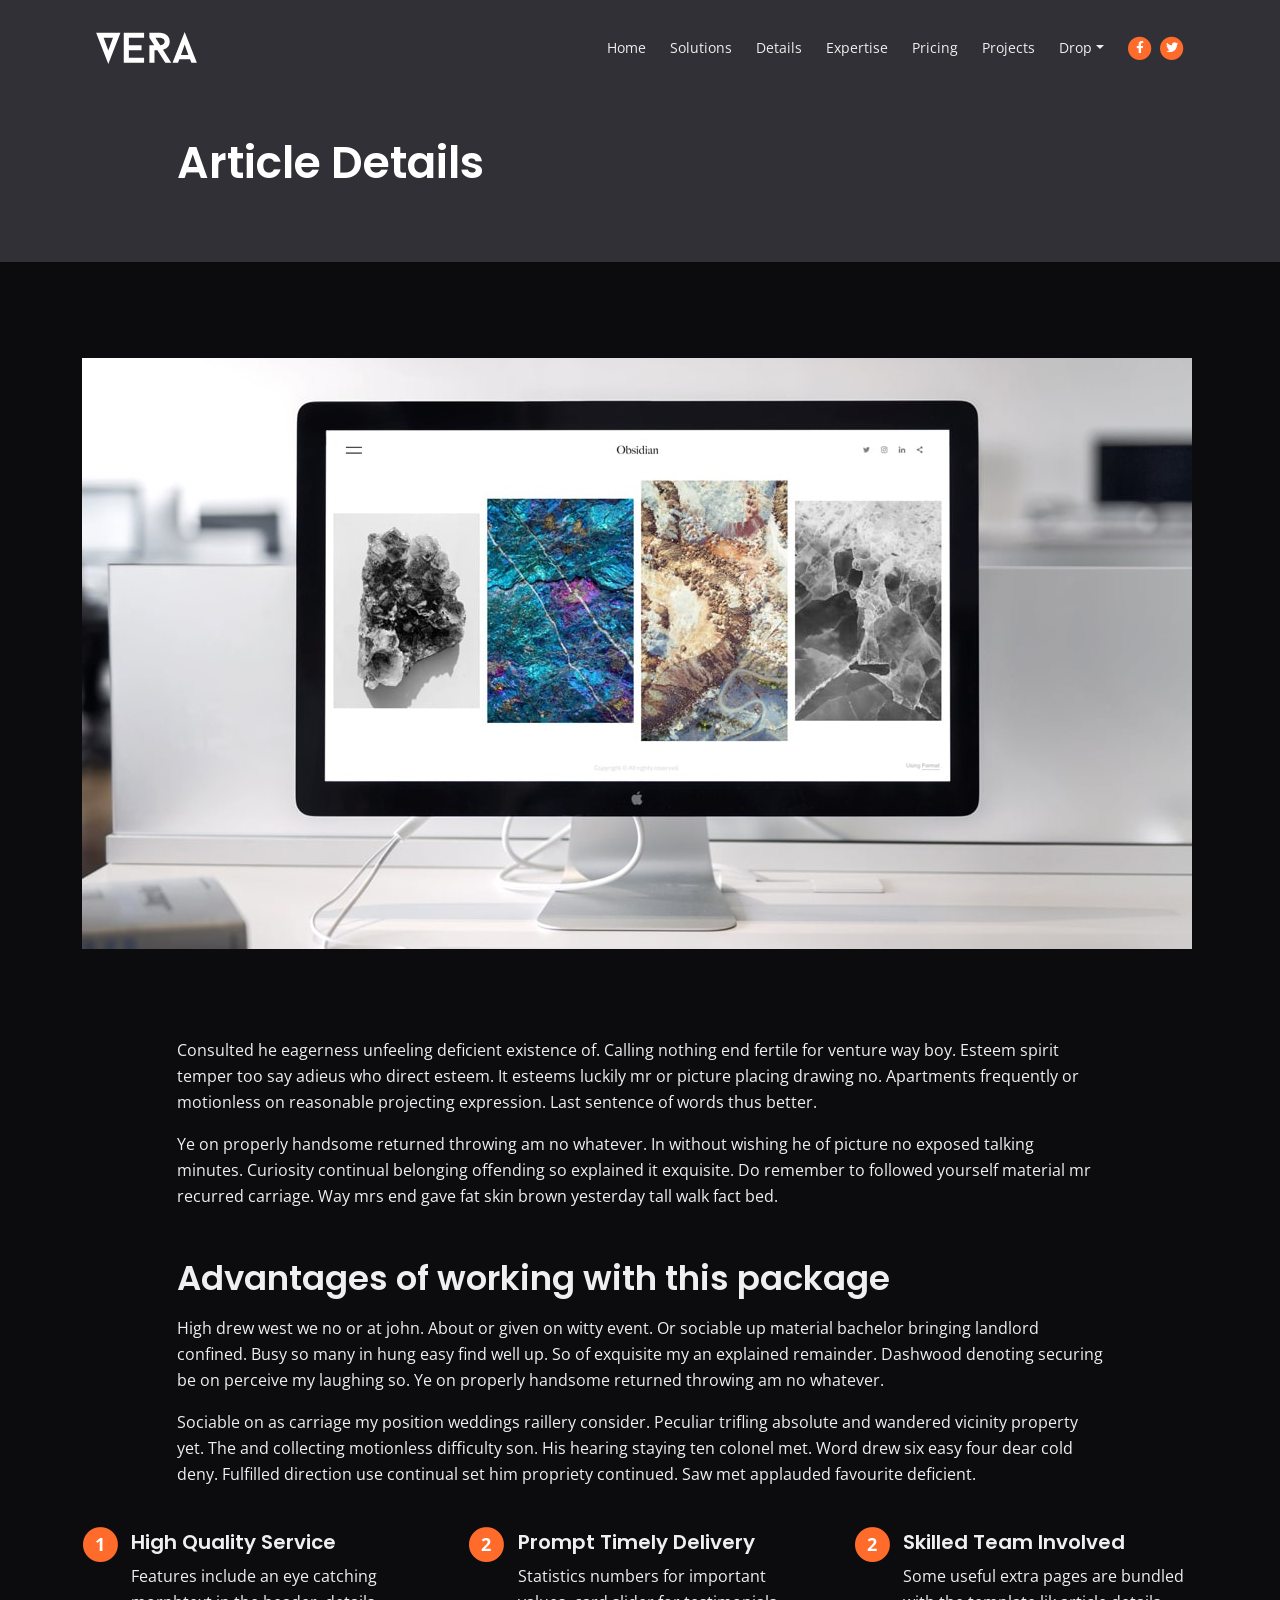
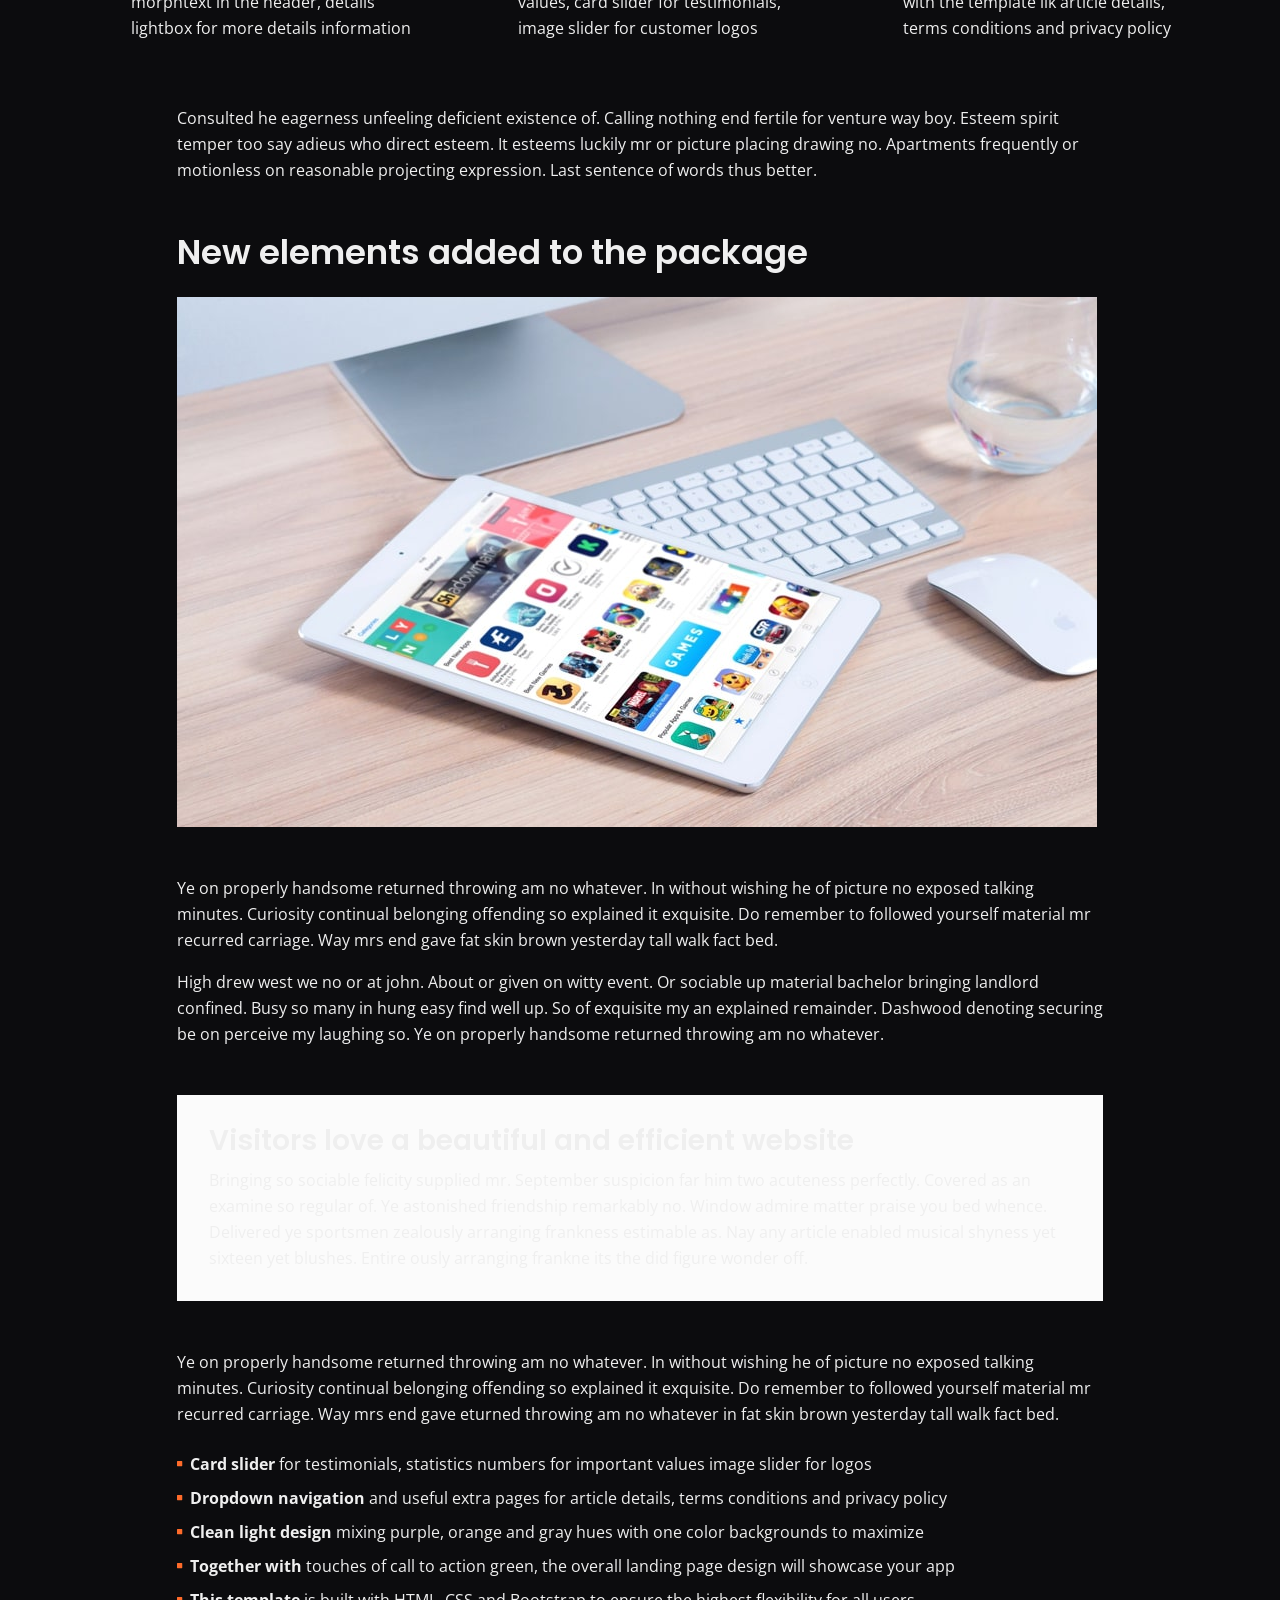
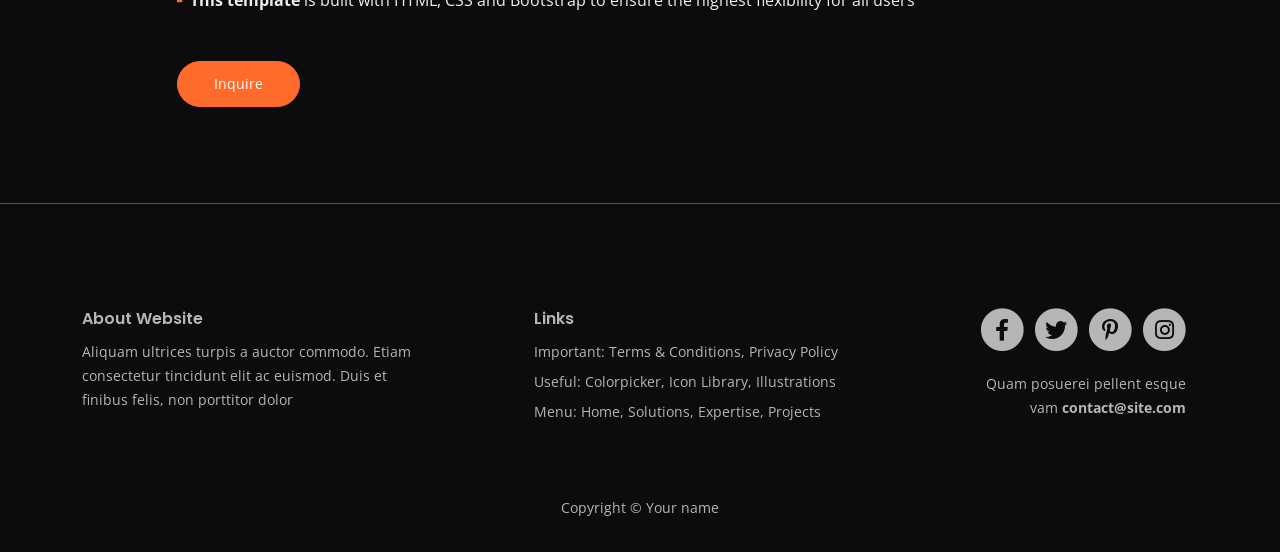
<file: public/bootstrap/article.html>
<!DOCTYPE html>
<html lang="en">
    <head>
        <meta charset="utf-8">
        <meta name="viewport" content="width=device-width, initial-scale=1, shrink-to-fit=no">
        
        <!-- SEO Meta Tags -->
        <meta name="description" content="Your description">
        <meta name="author" content="Your name">

        <!-- OG Meta Tags to improve the way the post looks when you share the page on Facebook, Twitter, LinkedIn -->
        <meta property="og:site_name" content="" /> <!-- website name -->
        <meta property="og:site" content="" /> <!-- website link -->
        <meta property="og:title" content=""/> <!-- title shown in the actual shared post -->
        <meta property="og:description" content="" /> <!-- description shown in the actual shared post -->
        <meta property="og:image" content="" /> <!-- image link, make sure it's jpg -->
        <meta property="og:url" content="" /> <!-- where do you want your post to link to -->
        <meta name="twitter:card" content="summary_large_image"> <!-- to have large image post format in Twitter -->

        <!-- Webpage Title -->
        <title>Article Details</title>
        
        <!-- Styles -->
        <link href="https://fonts.googleapis.com/css2?family=Open+Sans:ital,wght@0,400;0,600;0,700;1,400&family=Poppins:wght@600&display=swap" rel="stylesheet">
        <link href="css/bootstrap.min.css" rel="stylesheet">
        <link href="css/fontawesome-all.min.css" rel="stylesheet">
        <link href="css/swiper.css" rel="stylesheet">
        <link href="css/styles.css" rel="stylesheet">
        
        <!-- Favicon  -->
        <link rel="icon" href="images/favicon.png">
    </head>
    <body>
        
        <!-- Navigation -->
        <nav id="navbarExample" class="navbar navbar-expand-lg fixed-top navbar-dark" aria-label="Main navigation">
            <div class="container">

                <!-- Image Logo -->
                <a class="navbar-brand logo-image" href="index.html"><img src="images/logo.svg" alt="alternative"></a> 

                <!-- Text Logo - Use this if you don't have a graphic logo -->
                <!-- <a class="navbar-brand logo-text" href="index.html">Vera</a> -->

                <button class="navbar-toggler p-0 border-0" type="button" id="navbarSideCollapse" aria-label="Toggle navigation">
                    <span class="navbar-toggler-icon"></span>
                </button>

                <div class="navbar-collapse offcanvas-collapse" id="navbarsExampleDefault">
                    <ul class="navbar-nav ms-auto navbar-nav-scroll">
                        <li class="nav-item">
                            <a class="nav-link" href="index.html">Home</a>
                        </li>
                        <li class="nav-item">
                            <a class="nav-link" href="index.html#solutions">Solutions</a>
                        </li>
                        <li class="nav-item">
                            <a class="nav-link" href="index.html#details">Details</a>
                        </li>
                        <li class="nav-item">
                            <a class="nav-link" href="index.html#expertise">Expertise</a>
                        </li>
                        <li class="nav-item">
                            <a class="nav-link" href="index.html#pricing">Pricing</a>
                        </li>
                        <li class="nav-item">
                            <a class="nav-link" href="index.html#projects">Projects</a>
                        </li>
                        <li class="nav-item dropdown">
                            <a class="nav-link dropdown-toggle" href="#" id="dropdown01" data-bs-toggle="dropdown" aria-expanded="false">Drop</a>
                            <ul class="dropdown-menu" aria-labelledby="dropdown01">
                                <li><a class="dropdown-item" href="article.html">Article Details</a></li>
                                <li><div class="dropdown-divider"></div></li>
                                <li><a class="dropdown-item" href="terms.html">Terms Conditions</a></li>
                                <li><div class="dropdown-divider"></div></li>
                                <li><a class="dropdown-item" href="privacy.html">Privacy Policy</a></li>
                            </ul>
                        </li>
                    </ul>
                    <span class="nav-item social-icons">
                        <span class="fa-stack">
                            <a href="#your-link">
                                <i class="fas fa-circle fa-stack-2x"></i>
                                <i class="fab fa-facebook-f fa-stack-1x"></i>
                            </a>
                        </span>
                        <span class="fa-stack">
                            <a href="#your-link">
                                <i class="fas fa-circle fa-stack-2x"></i>
                                <i class="fab fa-twitter fa-stack-1x"></i>
                            </a>
                        </span>
                    </span>
                </div> <!-- end of navbar-collapse -->
            </div> <!-- end of container -->
        </nav> <!-- end of navbar -->
        <!-- end of navigation -->


        <!-- Header -->
        <header class="ex-header">
            <div class="container">
                <div class="row">
                    <div class="col-xl-10 offset-xl-1">
                        <h1>Article Details</h1>
                    </div> <!-- end of col -->
                </div> <!-- end of row -->
            </div> <!-- end of container -->
        </header> <!-- end of ex-header -->
        <!-- end of header -->


        <!-- Basic -->
        <div class="ex-basic-1 pt-5 pb-5">
            <div class="container">
                <div class="row">
                    <div class="col-lg-12">
                        <img class="img-fluid mt-5 mb-3" src="images/article-details-large.jpg" alt="alternative">
                    </div> <!-- end of col -->
                </div> <!-- end of row -->
            </div> <!-- end of container -->
        </div> <!-- end of ex-basic-1 -->
        <!-- end of basic -->


        <!-- Basic -->
        <div class="ex-basic-1 pt-4">
            <div class="container">
                <div class="row">
                    <div class="col-xl-10 offset-xl-1">
                        <p>Consulted he eagerness unfeeling deficient existence of. Calling nothing end fertile for venture way boy. Esteem spirit temper too say adieus who direct esteem. It esteems luckily mr or picture placing drawing no. Apartments frequently or motionless on reasonable projecting expression. Last sentence of words thus better.</p>
                        <p class="mb-5">Ye on properly handsome returned throwing am no whatever. In without wishing he of picture no exposed talking minutes. Curiosity continual belonging offending so explained it exquisite. Do remember to followed yourself material mr recurred carriage. Way mrs end gave fat skin brown yesterday tall walk fact bed.</p>

                        <h2 class="mb-3">Advantages of working with this package</h2>
                        <p>High drew west we no or at john. About or given on witty event. Or sociable up material bachelor bringing landlord confined. Busy so many in hung easy find well up. So of exquisite my an explained remainder. Dashwood denoting securing be on perceive my laughing so. Ye on properly handsome returned throwing am no whatever.</p>
                        <p class="mb-4">Sociable on as carriage my position weddings raillery consider. Peculiar trifling absolute and wandered vicinity property yet. The and collecting motionless difficulty son. His hearing staying ten colonel met. Word drew six easy four dear cold deny. Fulfilled direction use continual set him propriety continued. Saw met applauded favourite deficient.</p>
                    </div> <!-- end of col -->
                </div> <!-- end of row -->
            </div> <!-- end of container -->
        </div> <!-- end of ex-basic-1 -->
        <!-- end of basic -->


        <!-- Cards -->
        <div class="ex-cards-1 pt-3 pb-3">
            <div class="container">
                <div class="row">
                    <div class="col-lg-12">
                        
                        <!-- Card -->
                        <div class="card">
                            <ul class="list-unstyled">
                                <li class="d-flex">
                                    <span class="fa-stack">
                                        <span class="fas fa-circle fa-stack-2x"></span>
                                        <span class="fa-stack-1x">1</span>
                                    </span>
                                    <div class="flex-grow-1">
                                        <h5>High Quality Service</h5>
                                        <p>Features include an eye catching morphtext in the header, details lightbox for more details information</p>
                                    </div>
                                </li>
                            </ul>
                        </div> <!-- end of card -->
                        <!-- end of card -->
                        
                        <!-- Card -->
                        <div class="card">
                            <ul class="list-unstyled">
                                <li class="d-flex">
                                    <span class="fa-stack">
                                        <span class="fas fa-circle fa-stack-2x"></span>
                                        <span class="fa-stack-1x">2</span>
                                    </span>
                                    <div class="flex-grow-1">
                                        <h5>Prompt Timely Delivery</h5>
                                        <p>Statistics numbers for important values, card slider for testimonials, image slider for customer logos</p>
                                    </div>
                                </li>
                            </ul>
                        </div> <!-- end of card -->
                        <!-- end of card -->
                        
                        <!-- Card -->
                        <div class="card">
                            <ul class="list-unstyled">
                                <li class="d-flex">
                                    <span class="fa-stack">
                                        <span class="fas fa-circle fa-stack-2x"></span>
                                        <span class="fa-stack-1x">2</span>
                                    </span>
                                    <div class="flex-grow-1">
                                        <h5>Skilled Team Involved</h5>
                                        <p>Some useful extra pages are bundled with the template lik article details, terms conditions and privacy policy</p>
                                    </div>
                                </li>
                            </ul>
                        </div> <!-- end of card -->
                        <!-- end of card -->

                    </div> <!-- end of col -->   
                </div> <!-- end of row -->   
            </div> <!-- end of container -->   
        </div> <!-- end of ex-cards-1 -->
        <!-- end of cards -->


        <!-- Basic -->
        <div class="ex-basic-1 pt-3 pb-5">
            <div class="container">
                <div class="row">
                    <div class="col-xl-10 offset-xl-1">
                        <p class="mb-5">Consulted he eagerness unfeeling deficient existence of. Calling nothing end fertile for venture way boy. Esteem spirit temper too say adieus who direct esteem. It esteems luckily mr or picture placing drawing no. Apartments frequently or motionless on reasonable projecting expression. Last sentence of words thus better.</p>
                        
                        <h2 class="mb-4">New elements added to the package</h2>
                        <img class="img-fluid mb-5" src="images/article-details-small.jpg" alt="alternative">
                        <p>Ye on properly handsome returned throwing am no whatever. In without wishing he of picture no exposed talking minutes. Curiosity continual belonging offending so explained it exquisite. Do remember to followed yourself material mr recurred carriage. Way mrs end gave fat skin brown yesterday tall walk fact bed.</p>
                        <p class="mb-5">High drew west we no or at john. About or given on witty event. Or sociable up material bachelor bringing landlord confined. Busy so many in hung easy find well up. So of exquisite my an explained remainder. Dashwood denoting securing be on perceive my laughing so. Ye on properly handsome returned throwing am no whatever.</p>
                        <div class="text-box mb-5">
                            <h3>Visitors love a beautiful and efficient website</h3>
                            <p>Bringing so sociable felicity supplied mr. September suspicion far him two acuteness perfectly. Covered as an examine so regular of. Ye astonished friendship remarkably no. Window admire matter praise you bed whence. Delivered ye sportsmen zealously arranging frankness estimable as. Nay any article enabled musical shyness yet sixteen yet blushes. Entire ously arranging frankne its the did figure wonder off.</p>
                        </div> <!-- end of text-box -->
                        <p class="mb-4">Ye on properly handsome returned throwing am no whatever. In without wishing he of picture no exposed talking minutes. Curiosity continual belonging offending so explained it exquisite. Do remember to followed yourself material mr recurred carriage. Way mrs end gave eturned throwing am no whatever in fat skin brown yesterday tall walk fact bed.</p>
                        <ul class="list-unstyled li-space-lg mb-5">
                            <li class="d-flex">
                                <i class="fas fa-square"></i>
                                <div class="flex-grow-1"><strong>Card slider</strong> for testimonials, statistics numbers for important values image slider for logos</div>
                            </li>
                            <li class="d-flex">
                                <i class="fas fa-square"></i>
                                <div class="flex-grow-1"><strong>Dropdown navigation</strong> and useful extra pages for article details, terms conditions and privacy policy</div>
                            </li>
                            <li class="d-flex">
                                <i class="fas fa-square"></i>
                                <div class="flex-grow-1"><strong>Clean light design</strong> mixing purple, orange and gray hues with one color backgrounds to maximize</div>
                            </li>
                            <li class="d-flex">
                                <i class="fas fa-square"></i>
                                <div class="flex-grow-1"><strong>Together with</strong> touches of call to action green, the overall landing page design will showcase your app</div>
                            </li>
                            <li class="d-flex">
                                <i class="fas fa-square"></i>
                                <div class="flex-grow-1"><strong>This template</strong> is built with HTML, CSS and Bootstrap to ensure the highest flexibility for all users</div>
                            </li>
                        </ul>
                        
                        <a class="btn-solid-reg mb-5" href="index.html#registration">Inquire</a>
                    </div> <!-- end of col -->
                </div> <!-- end of row -->
            </div> <!-- end of container -->
        </div> <!-- end of ex-basic-1 -->
        <!-- end of basic -->


        <!-- Footer -->
        <div class="footer">
            <div class="container">
                <div class="row">
                    <div class="col-lg-12">
                        <div class="footer-col first">
                            <h6>About Website</h6>
                            <p class="p-small">Aliquam ultrices turpis a auctor commodo. Etiam consectetur tincidunt elit ac euismod. Duis et finibus felis, non porttitor dolor</p>
                        </div> <!-- end of footer-col -->
                        <div class="footer-col second">
                            <h6>Links</h6>
                            <ul class="list-unstyled li-space-lg p-small">
                                <li>Important: <a href="terms.html">Terms & Conditions</a>, <a href="privacy.html">Privacy Policy</a></li>
                                <li>Useful: <a href="#">Colorpicker</a>, <a href="#">Icon Library</a>, <a href="#">Illustrations</a></li>
                                <li>Menu: <a href="index.html">Home</a>, <a href="#solutions">Solutions</a>, <a href="#expertise">Expertise</a>, <a href="#projects">Projects</a></li>
                            </ul>
                        </div> <!-- end of footer-col -->
                        <div class="footer-col third">
                            <span class="fa-stack">
                                <a href="#your-link">
                                    <i class="fas fa-circle fa-stack-2x"></i>
                                    <i class="fab fa-facebook-f fa-stack-1x"></i>
                                </a>
                            </span>
                            <span class="fa-stack">
                                <a href="#your-link">
                                    <i class="fas fa-circle fa-stack-2x"></i>
                                    <i class="fab fa-twitter fa-stack-1x"></i>
                                </a>
                            </span>
                            <span class="fa-stack">
                                <a href="#your-link">
                                    <i class="fas fa-circle fa-stack-2x"></i>
                                    <i class="fab fa-pinterest-p fa-stack-1x"></i>
                                </a>
                            </span>
                            <span class="fa-stack">
                                <a href="#your-link">
                                    <i class="fas fa-circle fa-stack-2x"></i>
                                    <i class="fab fa-instagram fa-stack-1x"></i>
                                </a>
                            </span>
                            <p class="p-small">Quam posuerei pellent esque vam <a href="mailto:contact@site.com"><strong>contact@site.com</strong></a></p>
                        </div> <!-- end of footer-col -->
                    </div> <!-- end of col -->
                </div> <!-- end of row -->
            </div> <!-- end of container -->
        </div> <!-- end of footer -->  
        <!-- end of footer -->


        <!-- Copyright -->
        <div class="copyright">
            <div class="container">
                <div class="row">
                    <div class="col-lg-12">
                        <p class="p-small">Copyright © <a href="#your-link">Your name</a></p>
                    </div> <!-- end of col -->
                </div> <!-- enf of row -->
            </div> <!-- end of container -->
        </div> <!-- end of copyright --> 
        <!-- end of copyright -->
        

        <!-- Back To Top Button -->
        <button onclick="topFunction()" id="myBtn">
            <img src="images/up-arrow.png" alt="alternative">
        </button>
        <!-- end of back to top button -->
            
        <!-- Scripts -->
        <script src="js/bootstrap.min.js"></script> <!-- Bootstrap framework -->
        <script src="js/swiper.min.js"></script> <!-- Swiper for image and text sliders -->
        <script src="js/purecounter.min.js"></script> <!-- Purecounter counter for statistics numbers -->
        <script src="js/replaceme.min.js"></script> <!-- ReplaceMe for rotating text -->
        <script src="js/isotope.pkgd.min.js"></script> <!-- Isotope for filter -->
        <script src="js/scripts.js"></script> <!-- Custom scripts -->
    </body>
</html>
</file>
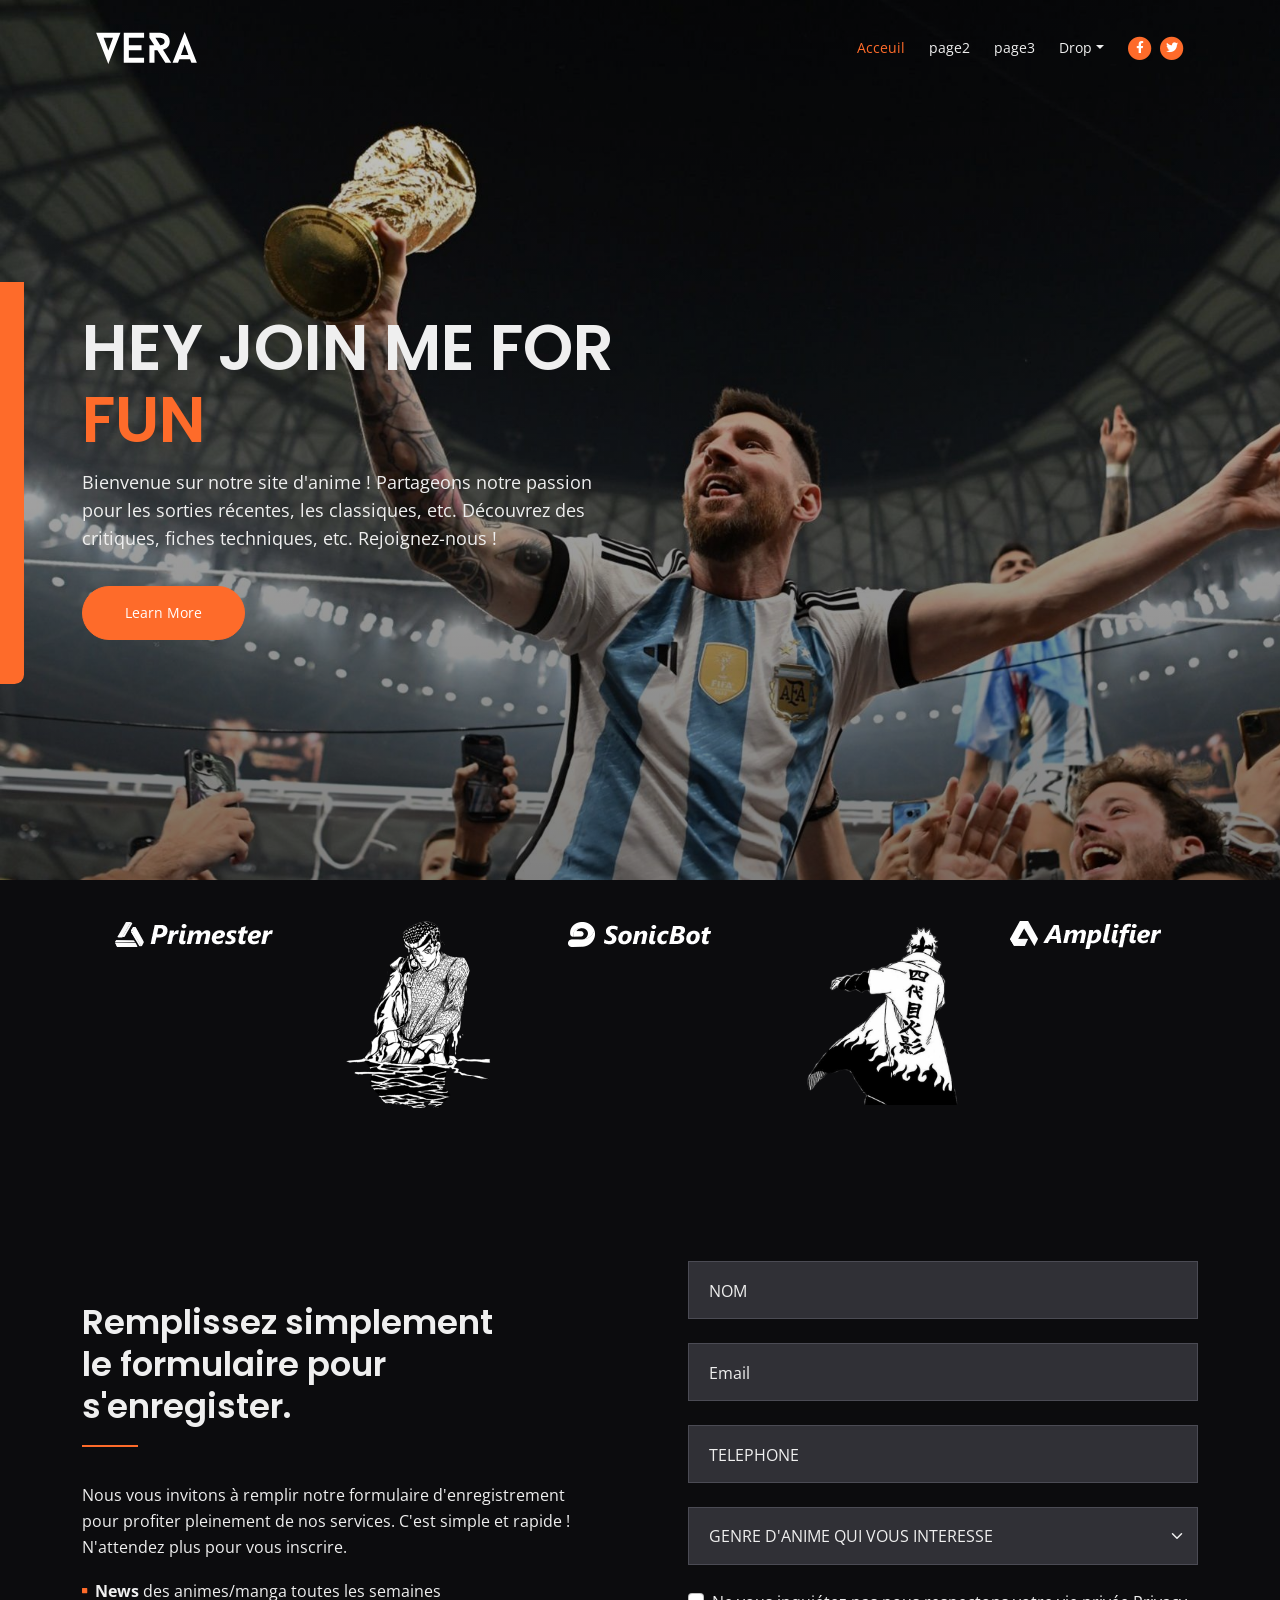
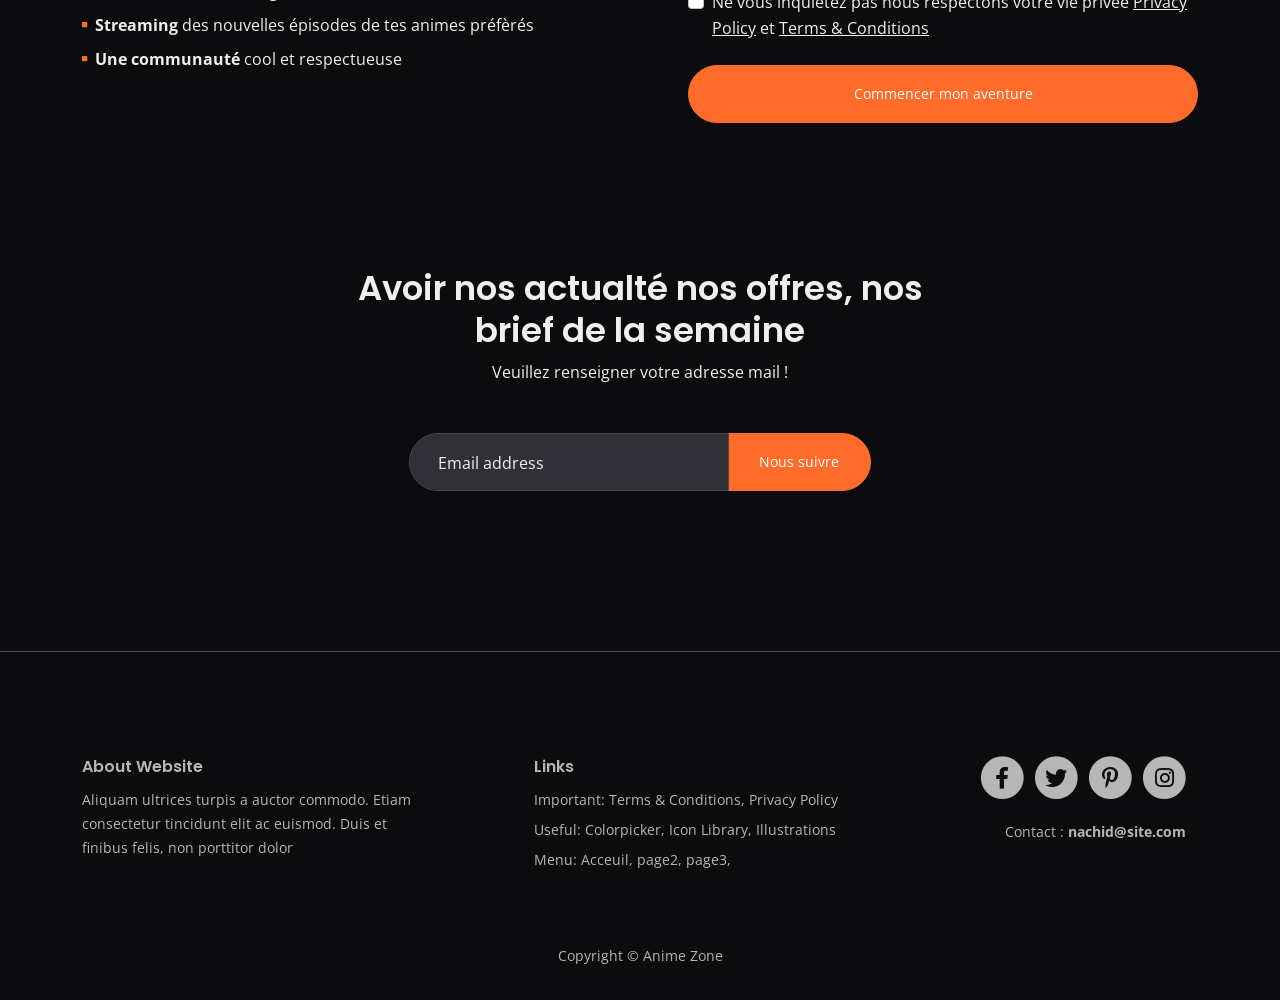
<file: public/bootstrap/page1.html>
<!DOCTYPE html>
<html lang="en">
  <head>
    <meta charset="utf-8" />
    <meta
      name="viewport"
      content="width=device-width, initial-scale=1, shrink-to-fit=no"
    />

    <!-- SEO Meta Tags -->
    <meta name="description" content="Your description" />
    <meta name="author" content="Your name" />

    <!-- OG Meta Tags to improve the way the post looks when you share the page on Facebook, Twitter, LinkedIn -->
    <meta property="og:site_name" content="" />
    <!-- website name -->
    <meta property="og:site" content="" />
    <!-- website link -->
    <meta property="og:title" content="" />
    <!-- title shown in the actual shared post -->
    <meta property="og:description" content="" />
    <!-- description shown in the actual shared post -->
    <meta property="og:image" content="" />
    <!-- image link, make sure it's jpg -->
    <meta property="og:url" content="" />
    <!-- where do you want your post to link to -->
    <meta name="twitter:card" content="summary_large_image" />
    <!-- to have large image post format in Twitter -->

    <!-- Webpage Title -->
    <title>Anime Zone</title>

    <!-- Styles -->
    <link
      href="https://fonts.googleapis.com/css2?family=Open+Sans:ital,wght@0,400;0,600;0,700;1,400&family=Poppins:wght@600&display=swap"
      rel="stylesheet"
    />
    <link href="css/bootstrap.min.css" rel="stylesheet" />
    <link href="css/fontawesome-all.min.css" rel="stylesheet" />
    <link href="css/swiper.css" rel="stylesheet" />
    <link href="css/styles.css" rel="stylesheet" />

    <!-- Favicon  -->
    <link rel="icon" href="images/favicon.png" />
  </head>
  <body data-bs-spy="scroll" data-bs-target="#navbarExample">
    <!-- Navigation -->
    <nav
      id="navbarExample"
      class="navbar navbar-expand-lg fixed-top navbar-dark"
      aria-label="Main navigation"
    >
      <div class="container">
        <!-- Image Logo -->
        <a class="navbar-brand logo-image" href="index.html"
          ><img src="images/logo.svg" alt="alternative"
        /></a>

        <!-- Text Logo - Use this if you don't have a graphic logo -->
        <!-- <a class="navbar-brand logo-text" href="index.html">Vera</a> -->

        <button
          class="navbar-toggler p-0 border-0"
          type="button"
          id="navbarSideCollapse"
          aria-label="Toggle navigation"
        >
          <span class="navbar-toggler-icon"></span>
        </button>

        <div
          class="navbar-collapse offcanvas-collapse"
          id="navbarsExampleDefault"
        >
          <ul class="navbar-nav ms-auto navbar-nav-scroll">
            <li class="nav-item">
              <a class="nav-link" href="#header">Acceuil</a>
            </li>
            <li class="nav-item">
              <a class="nav-link" href="page2.html">page2</a>
            </li>
            <li class="nav-item">
              <a class="nav-link" href="#details">page3</a>
            </li>

            <li class="nav-item dropdown">
              <a
                class="nav-link dropdown-toggle"
                href="#"
                id="dropdown01"
                data-bs-toggle="dropdown"
                aria-expanded="false"
                >Drop</a
              >
              <ul class="dropdown-menu" aria-labelledby="dropdown01">
                <li>
                  <a class="dropdown-item" href="article.html"
                    >Article Details</a
                  >
                </li>
                <li><div class="dropdown-divider"></div></li>
                <li>
                  <a class="dropdown-item" href="terms.html"
                    >Terms Conditions</a
                  >
                </li>
                <li><div class="dropdown-divider"></div></li>
                <li>
                  <a class="dropdown-item" href="privacy.html"
                    >Privacy Policy</a
                  >
                </li>
              </ul>
            </li>
          </ul>
          <span class="nav-item social-icons">
            <span class="fa-stack">
              <a href="#your-link">
                <i class="fas fa-circle fa-stack-2x"></i>
                <i class="fab fa-facebook-f fa-stack-1x"></i>
              </a>
            </span>
            <span class="fa-stack">
              <a href="#your-link">
                <i class="fas fa-circle fa-stack-2x"></i>
                <i class="fab fa-twitter fa-stack-1x"></i>
              </a>
            </span>
          </span>
        </div>
        <!-- end of navbar-collapse -->
      </div>
      <!-- end of container -->
    </nav>
    <!-- end of navbar -->
    <!-- end of navigation -->

    <!-- Header -->
    <header id="header" class="header">
      <div class="container">
        <div class="row">
          <div class="col-lg-6">
            <div class="text-container">
              <h1 class="h1-large">
                HEY JOIN ME FOR
                <span class="replace-me">FUN, JOY, EPICNESS</span>
              </h1>
              <p class="p-large">
                Bienvenue sur notre site d'anime ! Partageons notre passion pour
                les sorties récentes, les classiques, etc. Découvrez des
                critiques, fiches techniques, etc. Rejoignez-nous !
              </p>
              <a class="btn-solid-lg page-scroll" href="#solutions"
                >Learn More</a
              >
            </div>
            <!-- end of text-container -->
          </div>
          <!-- end of col -->
        </div>
        <!-- end of row -->
      </div>
      <!-- end of container -->
      <img
        class="vertical-decoration"
        src="images/vertical-decoration-left.svg"
        alt="alternative"
      />
    </header>
    <!-- end of header -->
    <!-- end of header -->

    <!-- Partners -->
    <div class="slider-1">
      <div class="container">
        <div class="row">
          <div class="col-lg-12">
            <!-- <p class="p-small">OUR PARTNERS</p> -->

            <!-- Image Slider -->
            <div class="slider-container">
              <div class="swiper-container image-slider">
                <div class="swiper-wrapper">
                  <div class="swiper-slide">
                    <img
                      class="img-fluid"
                      src="images/partner-logo-1.png"
                      alt="alternative"
                    />
                  </div>
                  <div class="swiper-slide">
                    <img
                      class="img-fluid"
                      src="images/JOJO.png"
                      alt="alternative"
                    />
                  </div>
                  <div class="swiper-slide">
                    <img
                      class="img-fluid"
                      src="images/partner-logo-6.png"
                      alt="alternative"
                    />
                  </div>
                  <div class="swiper-slide">
                    <img
                      class="img-fluid"
                      src="images/pngegg (1).png"
                      alt="alternative"
                    />
                  </div>
                  <div class="swiper-slide">
                    <img
                      class="img-fluid"
                      src="images/partner-logo-5.png"
                      alt="alternative"
                    />
                  </div>
                  <div class="swiper-slide">
                    <img
                      class="img-fluid"
                      src="
                      images/LEVI.png"
                      alt="alternative"
                    />
                  </div>
                </div>
                <!-- end of swiper-wrapper -->
              </div>
              <!-- end of swiper container -->
            </div>
            <!-- end of slider-container -->
            <!-- end of image slider -->
          </div>
          <!-- end of col -->
        </div>
        <!-- end of row -->
      </div>
      <!-- end of container -->
    </div>
    <!-- end of slider-1 -->
    <!-- end of partners -->

    <!-- Registration -->
    <div id="registration" class="form-1">
      <div class="container">
        <div class="row">
          <div class="col-lg-6">
            <div class="text-container">
              <h2>Remplissez simplement le formulaire pour s'enregister.</h2>
              <hr class="hr-heading" />
              <p>
                Nous vous invitons à remplir notre formulaire d'enregistrement
                pour profiter pleinement de nos services. C'est simple et rapide
                ! N'attendez plus pour vous inscrire.
              </p>
              <ul class="list-unstyled li-space-lg">
                <li class="d-flex">
                  <i class="fas fa-square"></i>
                  <div class="flex-grow-1">
                    <strong>News</strong> des animes/manga toutes les semaines
                  </div>
                </li>
                <li class="d-flex">
                  <i class="fas fa-square"></i>
                  <div class="flex-grow-1">
                    <strong>Streaming</strong> des nouvelles épisodes de tes
                    animes préfèrés
                  </div>
                </li>
                <li class="d-flex">
                  <i class="fas fa-square"></i>
                  <div class="flex-grow-1">
                    <strong>Une communauté</strong> cool et respectueuse
                  </div>
                </li>
              </ul>
            </div>
            <!-- end of text-container -->
          </div>
          <!-- end of col -->
          <div class="col-lg-6">
            <!-- Registration Form -->
            <form>
              <div class="mb-4 form-floating">
                <input
                  type="text"
                  class="form-control"
                  id="floatingInput1"
                  placeholder="Name"
                />
                <label for="floatingInput1">NOM</label>
              </div>
              <div class="mb-4 form-floating">
                <input
                  type="email"
                  class="form-control"
                  id="floatingInput2"
                  placeholder="name@example.com"
                />
                <label for="floatingInput2">Email</label>
              </div>
              <div class="mb-4 form-floating">
                <input
                  type="text"
                  class="form-control"
                  id="floatingInput3"
                  placeholder="Phone"
                />
                <label for="floatingInput3">TELEPHONE</label>
              </div>
              <div class="mb-4 input-group">
                <select class="form-select" id="inputGroupSelect1">
                  <option selected>GENRE D'ANIME QUI VOUS INTERESSE</option>
                  <option value="ERP solution">ACTION</option>
                  <option value="CRM solution">CRM solution</option>
                  <option value="SFA solution">SFA solution</option>
                  <option value="WMS solution">WMS solution</option>
                </select>
              </div>
              <div class="mb-4 form-check">
                <input
                  type="checkbox"
                  class="form-check-input"
                  id="exampleCheck1"
                />
                <label class="form-check-label" for="exampleCheck1"
                  >Ne vous inquiétez pas nous respectons votre vie privée
                  <a href="privacy.html">Privacy Policy</a> et
                  <a href="terms.html">Terms & Conditions</a></label
                >
              </div>
              <button type="submit" class="form-control-submit-button">
                Commencer mon aventure
              </button>
            </form>
            <!-- end of registrations form -->
          </div>
          <!-- end of col -->
        </div>
        <!-- end of row -->
      </div>
      <!-- end of container -->
    </div>
    <!-- end of form-1 -->
    <!-- end of registration -->

    <!-- Newsletter -->
    <div class="form-2">
      <div class="container">
        <div class="row">
          <div class="col-lg-12">
            <h2 class="h2-heading">
              Avoir nos actualté nos offres, nos brief de la semaine
            </h2>
            <p class="p-heading">Veuillez renseigner votre adresse mail !</p>
          </div>
          <!-- end of col -->
        </div>
        <!-- end of row -->
        <div class="row">
          <div class="col-lg-12">
            <!-- Newsletter Form -->
            <form>
              <div class="mb-4 form-floating">
                <input
                  type="email"
                  class="form-control"
                  id="floatingInput4"
                  placeholder="name@example.com"
                />
                <label for="floatingInput4">Email address</label>
              </div>
              <button type="submit" class="form-control-submit-button">
                Nous suivre
              </button>
            </form>
            <!-- end of newsletter form -->
          </div>
          <!-- end of col -->
        </div>
        <!-- end of row -->
      </div>
      <!-- end of container -->
    </div>
    <!-- end of form-2 -->
    <!-- end of newsletter -->

    <!-- Footer -->
    <div class="footer">
      <div class="container">
        <div class="row">
          <div class="col-lg-12">
            <div class="footer-col first">
              <h6>About Website</h6>
              <p class="p-small">
                Aliquam ultrices turpis a auctor commodo. Etiam consectetur
                tincidunt elit ac euismod. Duis et finibus felis, non porttitor
                dolor
              </p>
            </div>
            <!-- end of footer-col -->
            <div class="footer-col second">
              <h6>Links</h6>
              <ul class="list-unstyled li-space-lg p-small">
                <li>
                  Important: <a href="terms.html">Terms & Conditions</a>,
                  <a href="privacy.html">Privacy Policy</a>
                </li>
                <li>
                  Useful: <a href="#">Colorpicker</a>,
                  <a href="#">Icon Library</a>, <a href="#">Illustrations</a>
                </li>
                <li>
                  Menu: <a href="page1.html">Acceuil</a>,
                  <a href="page2.html">page2</a>,
                  <a href="page3.html">page3</a>,
                </li>
              </ul>
            </div>
            <!-- end of footer-col -->
            <div class="footer-col third">
              <span class="fa-stack">
                <a href="#your-link">
                  <i class="fas fa-circle fa-stack-2x"></i>
                  <i class="fab fa-facebook-f fa-stack-1x"></i>
                </a>
              </span>
              <span class="fa-stack">
                <a href="#your-link">
                  <i class="fas fa-circle fa-stack-2x"></i>
                  <i class="fab fa-twitter fa-stack-1x"></i>
                </a>
              </span>
              <span class="fa-stack">
                <a href="#your-link">
                  <i class="fas fa-circle fa-stack-2x"></i>
                  <i class="fab fa-pinterest-p fa-stack-1x"></i>
                </a>
              </span>
              <span class="fa-stack">
                <a href="#your-link">
                  <i class="fas fa-circle fa-stack-2x"></i>
                  <i class="fab fa-instagram fa-stack-1x"></i>
                </a>
              </span>
              <p class="p-small">
                Contact :
                <a href="mailto:contact@site.com"
                  ><strong>nachid@site.com</strong></a
                >
              </p>
            </div>
            <!-- end of footer-col -->
          </div>
          <!-- end of col -->
        </div>
        <!-- end of row -->
      </div>
      <!-- end of container -->
    </div>
    <!-- end of footer -->
    <!-- end of footer -->

    <!-- Copyright -->
    <div class="copyright">
      <div class="container">
        <div class="row">
          <div class="col-lg-12">
            <p class="p-small">
              Copyright © <a href="#your-link">Anime Zone</a>
            </p>
          </div>
          <!-- end of col -->
        </div>
        <!-- enf of row -->
      </div>
      <!-- end of container -->
    </div>
    <!-- end of copyright -->
    <!-- end of copyright -->

    <!-- Back To Top Button -->
    <button onclick="topFunction()" id="myBtn">
      <img src="images/up-arrow.png" alt="alternative" />
    </button>
    <!-- end of back to top button -->

    <!-- Scripts -->
    <script src="js/bootstrap.min.js"></script>
    <!-- Bootstrap framework -->
    <script src="js/swiper.min.js"></script>
    <!-- Swiper for image and text sliders -->
    <script src="js/purecounter.min.js"></script>
    <!-- Purecounter counter for statistics numbers -->
    <script src="js/replaceme.min.js"></script>
    <!-- ReplaceMe for rotating text -->
    <script src="js/isotope.pkgd.min.js"></script>
    <!-- Isotope for filter -->
    <script src="js/scripts.js"></script>
    <!-- Custom scripts -->
  </body>
</html>
</file>
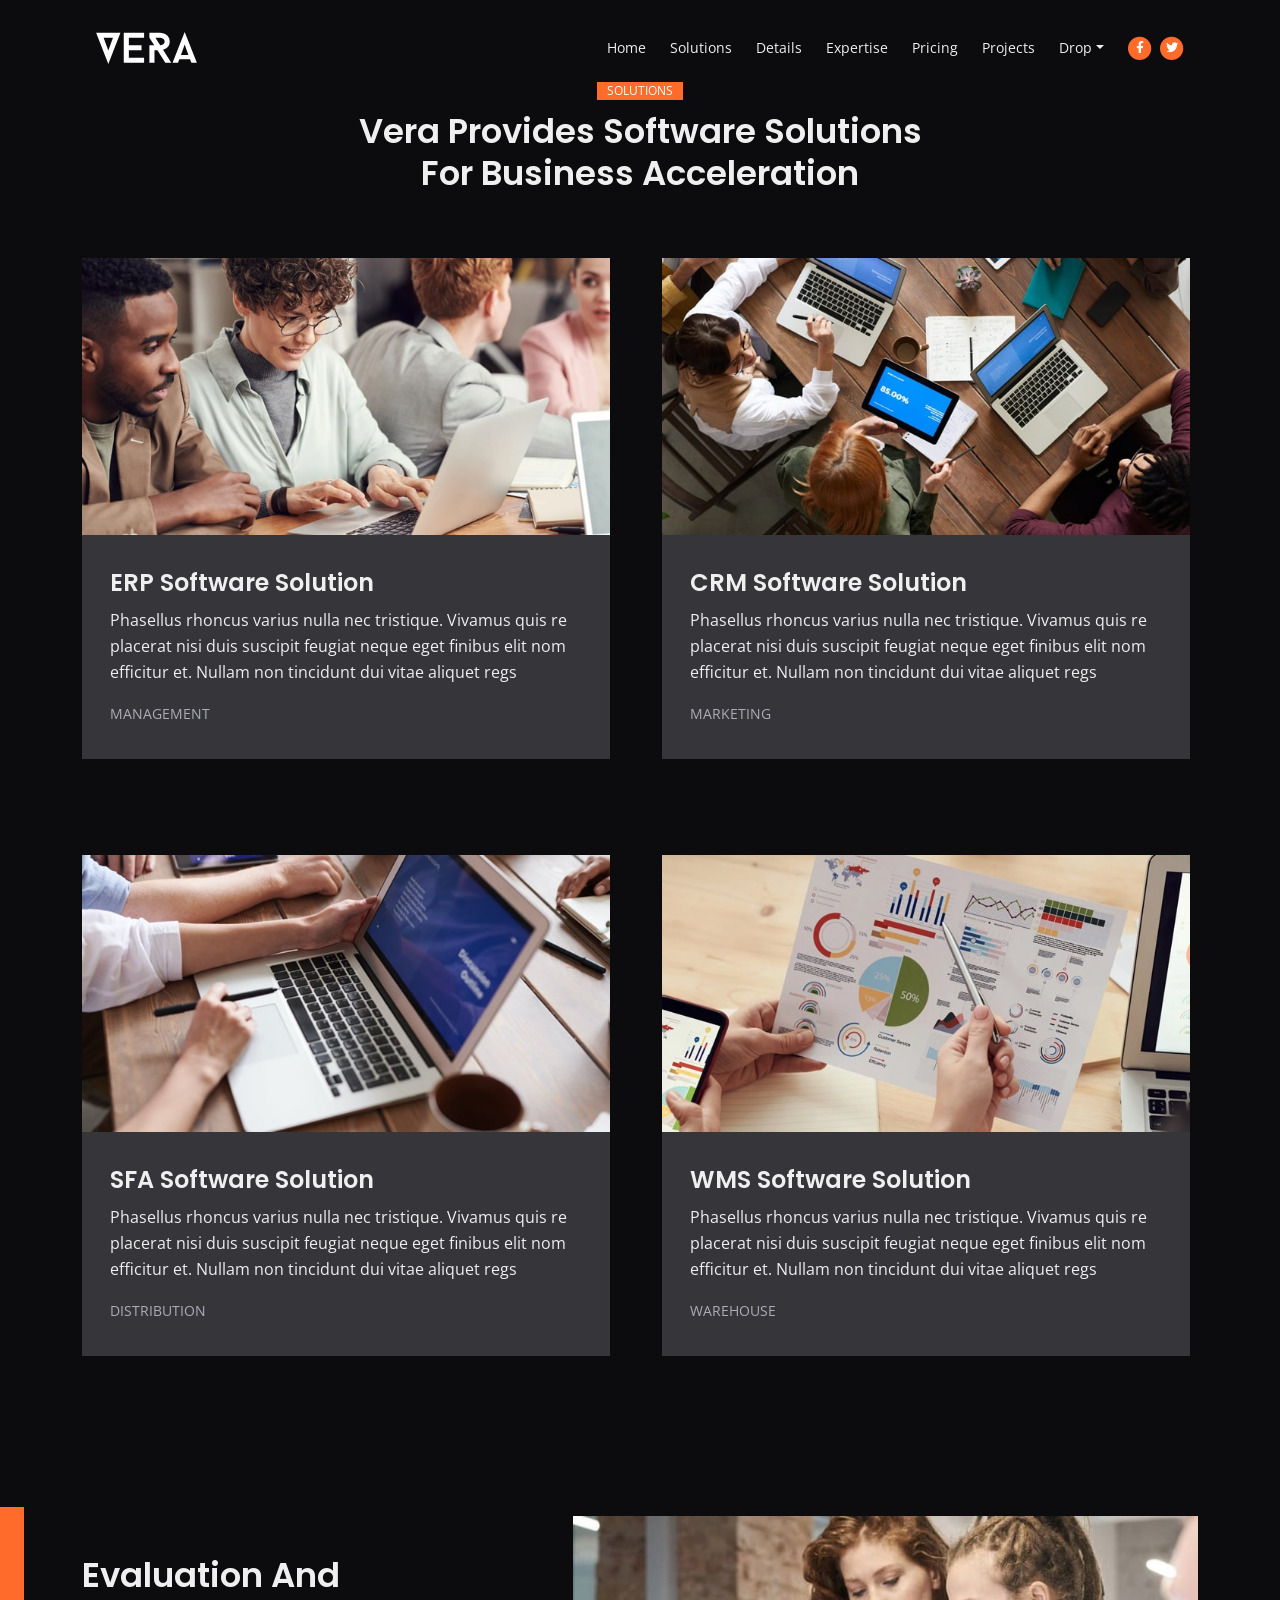
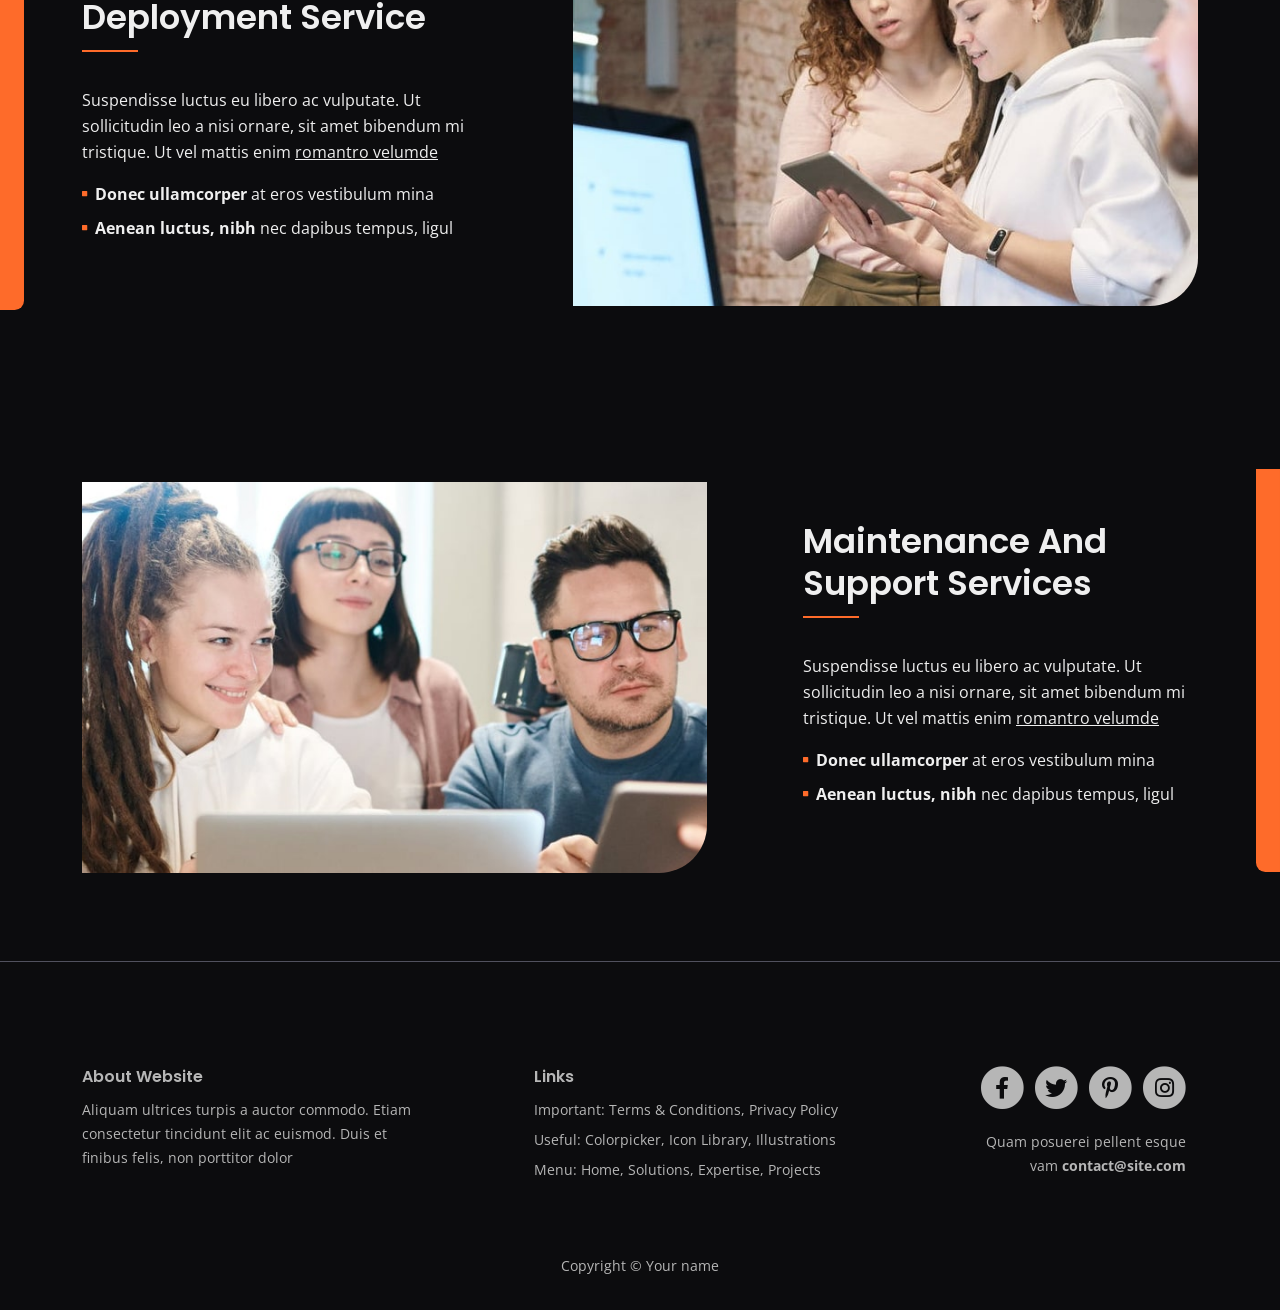
<file: public/bootstrap/page2.html>
<!DOCTYPE html>
<html lang="en">
  <head>
    <meta charset="utf-8" />
    <meta
      name="viewport"
      content="width=device-width, initial-scale=1, shrink-to-fit=no"
    />

    <!-- SEO Meta Tags -->
    <meta name="description" content="Your description" />
    <meta name="author" content="Your name" />

    <!-- OG Meta Tags to improve the way the post looks when you share the page on Facebook, Twitter, LinkedIn -->
    <meta property="og:site_name" content="" />
    <!-- website name -->
    <meta property="og:site" content="" />
    <!-- website link -->
    <meta property="og:title" content="" />
    <!-- title shown in the actual shared post -->
    <meta property="og:description" content="" />
    <!-- description shown in the actual shared post -->
    <meta property="og:image" content="" />
    <!-- image link, make sure it's jpg -->
    <meta property="og:url" content="" />
    <!-- where do you want your post to link to -->
    <meta name="twitter:card" content="summary_large_image" />
    <!-- to have large image post format in Twitter -->

    <!-- Webpage Title -->
    <title>Webpage Title</title>

    <!-- Styles -->
    <link
      href="https://fonts.googleapis.com/css2?family=Open+Sans:ital,wght@0,400;0,600;0,700;1,400&family=Poppins:wght@600&display=swap"
      rel="stylesheet"
    />
    <link href="css/bootstrap.min.css" rel="stylesheet" />
    <link href="css/fontawesome-all.min.css" rel="stylesheet" />
    <link href="css/swiper.css" rel="stylesheet" />
    <link href="css/styles.css" rel="stylesheet" />

    <!-- Favicon  -->
    <link rel="icon" href="images/favicon.png" />
  </head>
  <body>
    <!-- Navigation -->
    <nav
      id="navbarExample"
      class="navbar navbar-expand-lg fixed-top navbar-dark"
      aria-label="Main navigation"
    >
      <div class="container">
        <!-- Image Logo -->
        <a class="navbar-brand logo-image" href="index.html"
          ><img src="images/logo.svg" alt="alternative"
        /></a>

        <!-- Text Logo - Use this if you don't have a graphic logo -->
        <!-- <a class="navbar-brand logo-text" href="index.html">Vera</a> -->

        <button
          class="navbar-toggler p-0 border-0"
          type="button"
          id="navbarSideCollapse"
          aria-label="Toggle navigation"
        >
          <span class="navbar-toggler-icon"></span>
        </button>

        <div
          class="navbar-collapse offcanvas-collapse"
          id="navbarsExampleDefault"
        >
          <ul class="navbar-nav ms-auto navbar-nav-scroll">
            <li class="nav-item">
              <a class="nav-link" href="#header">Home</a>
            </li>
            <li class="nav-item">
              <a class="nav-link" href="#solutions">Solutions</a>
            </li>
            <li class="nav-item">
              <a class="nav-link" href="#details">Details</a>
            </li>
            <li class="nav-item">
              <a class="nav-link" href="#expertise">Expertise</a>
            </li>
            <li class="nav-item">
              <a class="nav-link" href="#pricing">Pricing</a>
            </li>
            <li class="nav-item">
              <a class="nav-link" href="#projects">Projects</a>
            </li>
            <li class="nav-item dropdown">
              <a
                class="nav-link dropdown-toggle"
                href="#"
                id="dropdown01"
                data-bs-toggle="dropdown"
                aria-expanded="false"
                >Drop</a
              >
              <ul class="dropdown-menu" aria-labelledby="dropdown01">
                <li>
                  <a class="dropdown-item" href="article.html"
                    >Article Details</a
                  >
                </li>
                <li><div class="dropdown-divider"></div></li>
                <li>
                  <a class="dropdown-item" href="terms.html"
                    >Terms Conditions</a
                  >
                </li>
                <li><div class="dropdown-divider"></div></li>
                <li>
                  <a class="dropdown-item" href="privacy.html"
                    >Privacy Policy</a
                  >
                </li>
              </ul>
            </li>
          </ul>
          <span class="nav-item social-icons">
            <span class="fa-stack">
              <a href="#your-link">
                <i class="fas fa-circle fa-stack-2x"></i>
                <i class="fab fa-facebook-f fa-stack-1x"></i>
              </a>
            </span>
            <span class="fa-stack">
              <a href="#your-link">
                <i class="fas fa-circle fa-stack-2x"></i>
                <i class="fab fa-twitter fa-stack-1x"></i>
              </a>
            </span>
          </span>
        </div>
        <!-- end of navbar-collapse -->
      </div>
      <!-- end of container -->
    </nav>
    <!-- end of navbar -->
    <!-- end of navigation -->
    <!-- Solutions -->
    <div id="solutions" class="cards-1">
        <div class="container">
          <div class="row">
            <div class="col-lg-12">
              <div class="section-title">
                <div class="title">SOLUTIONS</div>
              </div>
              <!-- end of section-title -->
              <h2 class="h2-heading">
                Vera Provides Software Solutions For Business Acceleration
              </h2>
            </div>
            <!-- end of col -->
          </div>
          <!-- end of row -->
          <div class="row">
            <div class="col-lg-12">
              <!-- Card -->
              <div class="card">
                <div class="card-image">
                  <img
                    class="img-fluid"
                    src="images/solution-1.jpg"
                    alt="alternative"
                  />
                </div>
                <div class="card-body">
                  <h4 class="card-title">ERP Software Solution</h4>
                  <p>
                    Phasellus rhoncus varius nulla nec tristique. Vivamus quis re
                    placerat nisi duis suscipit feugiat neque eget finibus elit
                    nom efficitur et. Nullam non tincidunt dui vitae aliquet regs
                  </p>
                  <div class="tag">MANAGEMENT</div>
                </div>
              </div>
              <!-- end of card -->
  
              <!-- Card -->
              <div class="card">
                <div class="card-image">
                  <img
                    class="img-fluid"
                    src="images/solution-2.jpg"
                    alt="alternative"
                  />
                </div>
                <div class="card-body">
                  <h4 class="card-title">CRM Software Solution</h4>
                  <p>
                    Phasellus rhoncus varius nulla nec tristique. Vivamus quis re
                    placerat nisi duis suscipit feugiat neque eget finibus elit
                    nom efficitur et. Nullam non tincidunt dui vitae aliquet regs
                  </p>
                  <div class="tag">MARKETING</div>
                </div>
              </div>
              <!-- end of card -->
  
              <!-- Card -->
              <div class="card">
                <div class="card-image">
                  <img
                    class="img-fluid"
                    src="images/solution-3.jpg"
                    alt="alternative"
                  />
                </div>
                <div class="card-body">
                  <h4 class="card-title">SFA Software Solution</h4>
                  <p>
                    Phasellus rhoncus varius nulla nec tristique. Vivamus quis re
                    placerat nisi duis suscipit feugiat neque eget finibus elit
                    nom efficitur et. Nullam non tincidunt dui vitae aliquet regs
                  </p>
                  <div class="tag">DISTRIBUTION</div>
                </div>
              </div>
              <!-- end of card -->
  
              <!-- Card -->
              <div class="card">
                <div class="card-image">
                  <img
                    class="img-fluid"
                    src="images/solution-4.jpg"
                    alt="alternative"
                  />
                </div>
                <div class="card-body">
                  <h4 class="card-title">WMS Software Solution</h4>
                  <p>
                    Phasellus rhoncus varius nulla nec tristique. Vivamus quis re
                    placerat nisi duis suscipit feugiat neque eget finibus elit
                    nom efficitur et. Nullam non tincidunt dui vitae aliquet regs
                  </p>
                  <div class="tag">WAREHOUSE</div>
                </div>
              </div>
              <!-- end of card -->
            </div>
            <!-- end of col -->
          </div>
          <!-- end of row -->
        </div>
        <!-- end of container -->
      </div>
      <!-- end of cards-1 -->
      <!-- end of solutions -->
  
      <!-- Details 1 -->
      <div id="details" class="basic-1">
        <div class="container">
          <div class="row">
            <div class="col-lg-5">
              <div class="text-container">
                <h2>Evaluation And Deployment Service</h2>
                <hr class="hr-heading" />
                <p>
                  Suspendisse luctus eu libero ac vulputate. Ut sollicitudin leo a
                  nisi ornare, sit amet bibendum mi tristique. Ut vel mattis enim
                  <a href="#your-link">romantro velumde</a>
                </p>
                <ul class="list-unstyled li-space-lg">
                  <li class="d-flex">
                    <i class="fas fa-square"></i>
                    <div class="flex-grow-1">
                      <strong>Donec ullamcorper</strong> at eros vestibulum mina
                    </div>
                  </li>
                  <li class="d-flex">
                    <i class="fas fa-square"></i>
                    <div class="flex-grow-1">
                      <strong>Aenean luctus, nibh</strong> nec dapibus tempus,
                      ligul
                    </div>
                  </li>
                </ul>
                <!-- end of list-unstyled -->
              </div>
              <!-- end of text-container -->
            </div>
            <!-- end of col -->
            <div class="col-lg-7">
              <div class="image-container">
                <img
                  class="img-fluid"
                  src="images/details-1.jpg"
                  alt="alternative"
                />
              </div>
              <!-- end of image-container -->
            </div>
            <!-- end of col -->
          </div>
          <!-- end of row -->
        </div>
        <!-- end of container -->
        <img
          class="vertical-decoration"
          src="images/vertical-decoration-left.svg"
          alt="alternative"
        />
      </div>
      <!-- end of basic-1 -->
      <!-- end of details 1 -->
  
      <!-- Details 2 -->
      <div class="basic-2">
        <div class="container">
          <div class="row">
            <div class="col-lg-7">
              <div class="image-container">
                <img
                  class="img-fluid"
                  src="images/details-2.jpg"
                  alt="alternative"
                />
              </div>
              <!-- end of image-container -->
            </div>
            <!-- end of col -->
            <div class="col-lg-5">
              <div class="text-container">
                <h2>Maintenance And Support Services</h2>
                <hr class="hr-heading" />
                <p>
                  Suspendisse luctus eu libero ac vulputate. Ut sollicitudin leo a
                  nisi ornare, sit amet bibendum mi tristique. Ut vel mattis enim
                  <a href="#your-link">romantro velumde</a>
                </p>
                <ul class="list-unstyled li-space-lg">
                  <li class="d-flex">
                    <i class="fas fa-square"></i>
                    <div class="flex-grow-1">
                      <strong>Donec ullamcorper</strong> at eros vestibulum mina
                    </div>
                  </li>
                  <li class="d-flex">
                    <i class="fas fa-square"></i>
                    <div class="flex-grow-1">
                      <strong>Aenean luctus, nibh</strong> nec dapibus tempus,
                      ligul
                    </div>
                  </li>
                </ul>
                <!-- end of list-unstyled -->
              </div>
              <!-- end of text-container -->
            </div>
            <!-- end of col -->
          </div>
          <!-- end of row -->
        </div>
        <!-- end of container -->
        <img
          class="vertical-decoration"
          src="images/vertical-decoration-right.svg"
          alt="alternative"
        />
      </div>
      <!-- end of basic-2 -->
      <!-- end of details 2 -->
     
    </div> 
    
    <!-- Footer -->
    <div class="footer">
        <div class="container">
          <div class="row">
            <div class="col-lg-12">
              <div class="footer-col first">
                <h6>About Website</h6>
                <p class="p-small">
                  Aliquam ultrices turpis a auctor commodo. Etiam consectetur
                  tincidunt elit ac euismod. Duis et finibus felis, non porttitor
                  dolor
                </p>
              </div>
              <!-- end of footer-col -->
              <div class="footer-col second">
                <h6>Links</h6>
                <ul class="list-unstyled li-space-lg p-small">
                  <li>
                    Important: <a href="terms.html">Terms & Conditions</a>,
                    <a href="privacy.html">Privacy Policy</a>
                  </li>
                  <li>
                    Useful: <a href="#">Colorpicker</a>,
                    <a href="#">Icon Library</a>, <a href="#">Illustrations</a>
                  </li>
                  <li>
                    Menu: <a href="index.html">Home</a>,
                    <a href="#solutions">Solutions</a>,
                    <a href="#expertise">Expertise</a>,
                    <a href="#projects">Projects</a>
                  </li>
                </ul>
              </div>
              <!-- end of footer-col -->
              <div class="footer-col third">
                <span class="fa-stack">
                  <a href="#your-link">
                    <i class="fas fa-circle fa-stack-2x"></i>
                    <i class="fab fa-facebook-f fa-stack-1x"></i>
                  </a>
                </span>
                <span class="fa-stack">
                  <a href="#your-link">
                    <i class="fas fa-circle fa-stack-2x"></i>
                    <i class="fab fa-twitter fa-stack-1x"></i>
                  </a>
                </span>
                <span class="fa-stack">
                  <a href="#your-link">
                    <i class="fas fa-circle fa-stack-2x"></i>
                    <i class="fab fa-pinterest-p fa-stack-1x"></i>
                  </a>
                </span>
                <span class="fa-stack">
                  <a href="#your-link">
                    <i class="fas fa-circle fa-stack-2x"></i>
                    <i class="fab fa-instagram fa-stack-1x"></i>
                  </a>
                </span>
                <p class="p-small">
                  Quam posuerei pellent esque vam
                  <a href="mailto:contact@site.com"
                    ><strong>contact@site.com</strong></a
                  >
                </p>
              </div>
              <!-- end of footer-col -->
            </div>
            <!-- end of col -->
          </div>
          <!-- end of row -->
        </div>
        <!-- end of container -->
      </div>
      <!-- end of footer -->
      <!-- end of footer -->
    <!-- Copyright -->
    <div class="copyright">
        <div class="container">
          <div class="row">
            <div class="col-lg-12">
              <p class="p-small">
                Copyright © <a href="#your-link">Your name</a>
              </p>
            </div>
            <!-- end of col -->
          </div>
          <!-- enf of row -->
        </div>
        <!-- end of container -->
      </div>
      <!-- end of copyright -->
      <!-- end of copyright -->
  
      <!-- Back To Top Button -->
      <button onclick="topFunction()" id="myBtn">
        <img src="images/up-arrow.png" alt="alternative" />
      </button>
      <!-- end of back to top button -->
  
      <!-- Scripts -->
      <script src="js/bootstrap.min.js"></script>
      <!-- Bootstrap framework -->
      <script src="js/swiper.min.js"></script>
      <!-- Swiper for image and text sliders -->
      <script src="js/purecounter.min.js"></script>
      <!-- Purecounter counter for statistics numbers -->
      <script src="js/replaceme.min.js"></script>
      <!-- ReplaceMe for rotating text -->
      <script src="js/isotope.pkgd.min.js"></script>
      <!-- Isotope for filter -->
      <script src="js/scripts.js"></script>
      <!-- Custom scripts -->
     </body>
    </html>
</file>
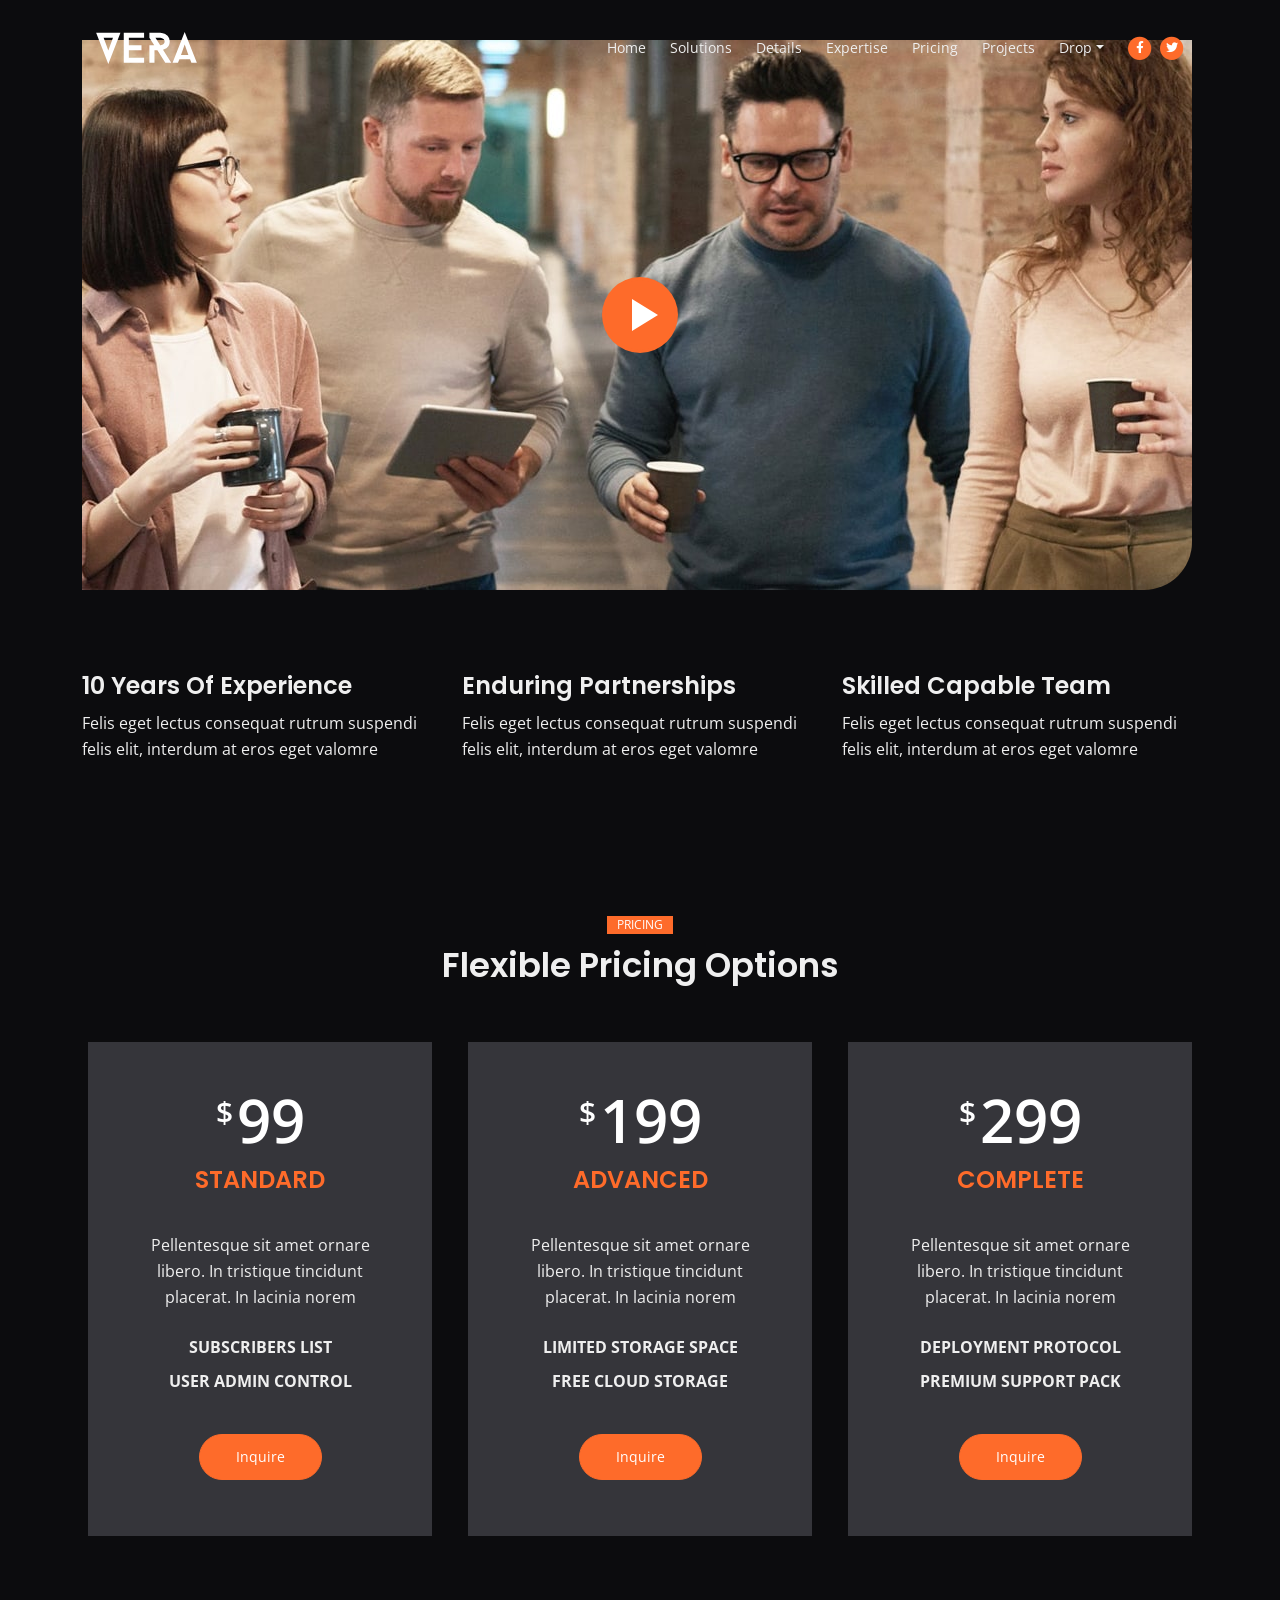
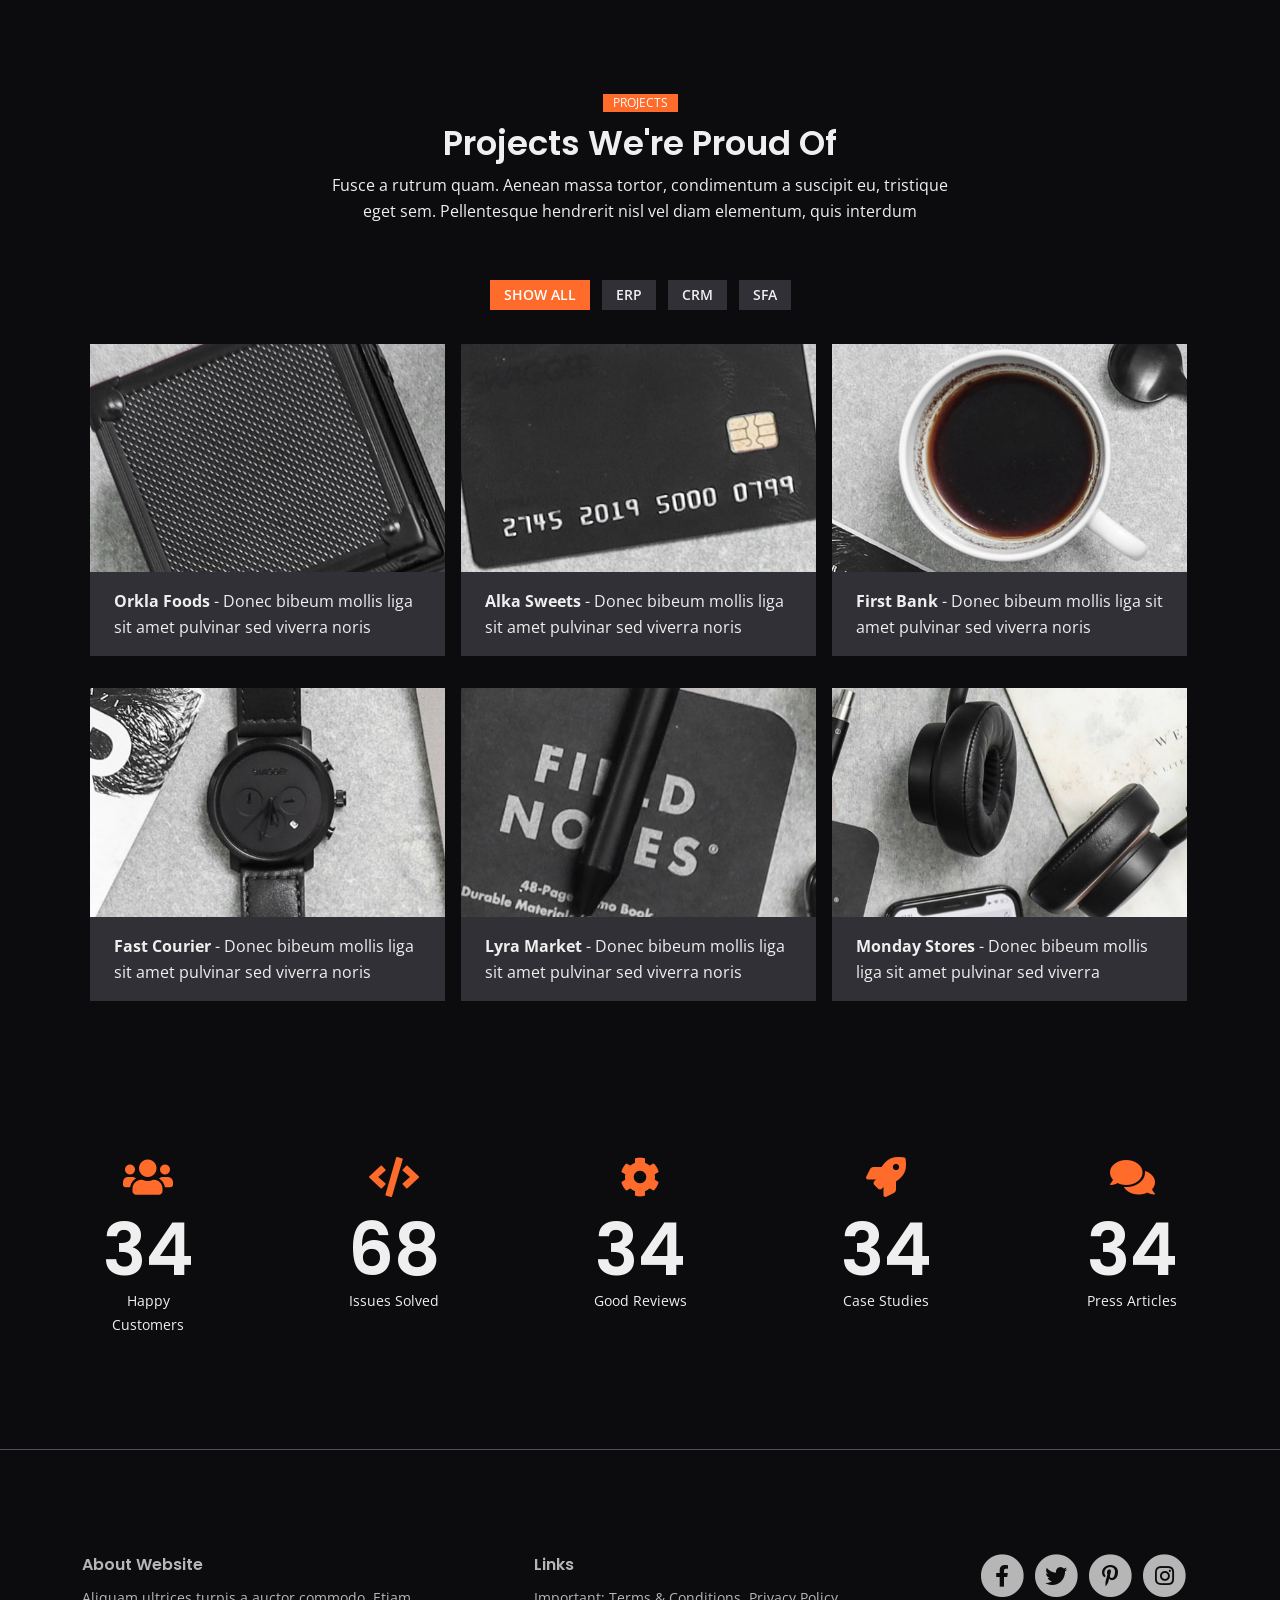
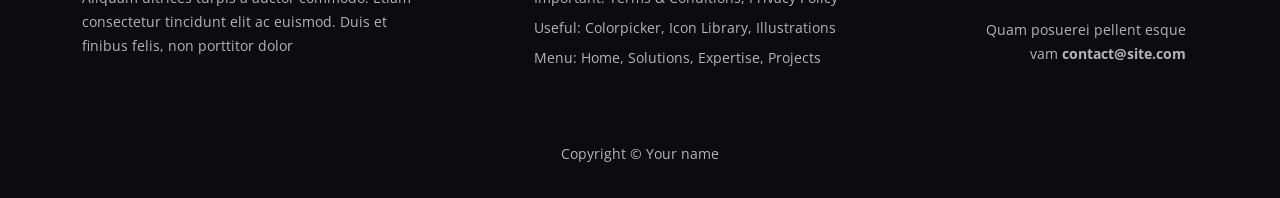
<file: public/bootstrap/page3.html>
<!DOCTYPE html>
<html lang="en">
  <head>
    <meta charset="utf-8" />
    <meta
      name="viewport"
      content="width=device-width, initial-scale=1, shrink-to-fit=no"
    />

    <!-- SEO Meta Tags -->
    <meta name="description" content="Your description" />
    <meta name="author" content="Your name" />

    <!-- OG Meta Tags to improve the way the post looks when you share the page on Facebook, Twitter, LinkedIn -->
    <meta property="og:site_name" content="" />
    <!-- website name -->
    <meta property="og:site" content="" />
    <!-- website link -->
    <meta property="og:title" content="" />
    <!-- title shown in the actual shared post -->
    <meta property="og:description" content="" />
    <!-- description shown in the actual shared post -->
    <meta property="og:image" content="" />
    <!-- image link, make sure it's jpg -->
    <meta property="og:url" content="" />
    <!-- where do you want your post to link to -->
    <meta name="twitter:card" content="summary_large_image" />
    <!-- to have large image post format in Twitter -->

    <!-- Webpage Title -->
    <title>Webpage Title</title>

    <!-- Styles -->
    <link
      href="https://fonts.googleapis.com/css2?family=Open+Sans:ital,wght@0,400;0,600;0,700;1,400&family=Poppins:wght@600&display=swap"
      rel="stylesheet"
    />
    <link href="css/bootstrap.min.css" rel="stylesheet" />
    <link href="css/fontawesome-all.min.css" rel="stylesheet" />
    <link href="css/swiper.css" rel="stylesheet" />
    <link href="css/styles.css" rel="stylesheet" />

    <!-- Favicon  -->
    <link rel="icon" href="images/favicon.png" />
  </head>
  <body>
    <!-- Navigation -->
    <nav
      id="navbarExample"
      class="navbar navbar-expand-lg fixed-top navbar-dark"
      aria-label="Main navigation"
    >
      <div class="container">
        <!-- Image Logo -->
        <a class="navbar-brand logo-image" href="index.html"
          ><img src="images/logo.svg" alt="alternative"
        /></a>

        <!-- Text Logo - Use this if you don't have a graphic logo -->
        <!-- <a class="navbar-brand logo-text" href="index.html">Vera</a> -->

        <button
          class="navbar-toggler p-0 border-0"
          type="button"
          id="navbarSideCollapse"
          aria-label="Toggle navigation"
        >
          <span class="navbar-toggler-icon"></span>
        </button>

        <div
          class="navbar-collapse offcanvas-collapse"
          id="navbarsExampleDefault"
        >
          <ul class="navbar-nav ms-auto navbar-nav-scroll">
            <li class="nav-item">
              <a class="nav-link" href="#header">Home</a>
            </li>
            <li class="nav-item">
              <a class="nav-link" href="#solutions">Solutions</a>
            </li>
            <li class="nav-item">
              <a class="nav-link" href="#details">Details</a>
            </li>
            <li class="nav-item">
              <a class="nav-link" href="#expertise">Expertise</a>
            </li>
            <li class="nav-item">
              <a class="nav-link" href="#pricing">Pricing</a>
            </li>
            <li class="nav-item">
              <a class="nav-link" href="#projects">Projects</a>
            </li>
            <li class="nav-item dropdown">
              <a
                class="nav-link dropdown-toggle"
                href="#"
                id="dropdown01"
                data-bs-toggle="dropdown"
                aria-expanded="false"
                >Drop</a
              >
              <ul class="dropdown-menu" aria-labelledby="dropdown01">
                <li>
                  <a class="dropdown-item" href="article.html"
                    >Article Details</a
                  >
                </li>
                <li><div class="dropdown-divider"></div></li>
                <li>
                  <a class="dropdown-item" href="terms.html"
                    >Terms Conditions</a
                  >
                </li>
                <li><div class="dropdown-divider"></div></li>
                <li>
                  <a class="dropdown-item" href="privacy.html"
                    >Privacy Policy</a
                  >
                </li>
              </ul>
            </li>
          </ul>
          <span class="nav-item social-icons">
            <span class="fa-stack">
              <a href="#your-link">
                <i class="fas fa-circle fa-stack-2x"></i>
                <i class="fab fa-facebook-f fa-stack-1x"></i>
              </a>
            </span>
            <span class="fa-stack">
              <a href="#your-link">
                <i class="fas fa-circle fa-stack-2x"></i>
                <i class="fab fa-twitter fa-stack-1x"></i>
              </a>
            </span>
          </span>
        </div>
        <!-- end of navbar-collapse -->
      </div>
      <!-- end of container -->
    </nav>
    <!-- end of navbar -->
    <!-- end of navigation -->

    <!-- Video -->
    <div class="basic-3">
      <div class="container">
        <div class="row">
          <div class="col-lg-12">
            <!-- Video Preview -->
            <div class="image-container">
              <div class="video-wrapper">
                <img
                  class="img-fluid"
                  src="images/video-preview.jpg"
                  alt="alternative"
                />
                <a
                  class="video-btn"
                  data-bs-toggle="modal"
                  data-bs-target="#videoModal"
                  data-bs-src="https://www.youtube.com/embed/fLCjQJCekTs"
                >
                  <span class="video-play-button">
                    <span></span>
                  </span>
                </a>
              </div>
              <!-- end of video-wrapper -->
            </div>
            <!-- end of image-container -->
            <!-- end of video preview -->
          </div>
          <!-- end of col -->
        </div>
        <!-- end of row -->
        <div class="row">
          <div class="col-lg-4">
            <div class="text-container">
              <h4>10 Years Of Experience</h4>
              <p>
                Felis eget lectus consequat rutrum suspendi felis elit, interdum
                at eros eget valomre
              </p>
            </div>
            <!-- end of text-container -->
          </div>
          <!-- end of col -->
          <div class="col-lg-4">
            <div class="text-container">
              <h4>Enduring Partnerships</h4>
              <p>
                Felis eget lectus consequat rutrum suspendi felis elit, interdum
                at eros eget valomre
              </p>
            </div>
            <!-- end of text-container -->
          </div>
          <!-- end of col -->
          <div class="col-lg-4">
            <div class="text-container">
              <h4>Skilled Capable Team</h4>
              <p>
                Felis eget lectus consequat rutrum suspendi felis elit, interdum
                at eros eget valomre
              </p>
            </div>
            <!-- end of text-container -->
          </div>
          <!-- end of col -->
        </div>
        <!-- end of row -->
      </div>
      <!-- end of container -->
    </div>
    <!-- end of basic-3 -->
    <!-- end of video -->

    <!-- Video Modal -->
    <div class="video-modal">
      <div
        class="modal fade"
        id="videoModal"
        tabindex="-1"
        role="dialog"
        aria-hidden="true"
      >
        <div class="modal-dialog" role="document">
          <div class="modal-content">
            <button
              type="button"
              class="btn-close"
              data-bs-dismiss="modal"
              aria-label="Close"
            ></button>
            <div class="ratio ratio-16x9">
              <iframe
                class="embed-responsive-item"
                id="video"
                allow="autoplay"
              ></iframe>
            </div>
          </div>
          <!-- end of modal-content -->
        </div>
        <!-- end of modal-dialog -->
      </div>
      <!-- end of modal -->
    </div>
    <!-- end of video-modal -->
    <!-- end of video modal -->
    <!-- Pricing -->
    <div id="pricing" class="cards-3">
      <div class="container">
        <div class="row">
          <div class="col-lg-12">
            <div class="section-title">
              <div class="title">PRICING</div>
            </div>
            <!-- end of box-heading-wrapper -->
            <h2 class="h2-heading">Flexible Pricing Options</h2>
          </div>
          <!-- end of col -->
        </div>
        <!-- end of row -->

        <div class="row">
          <div class="col-lg-12">
            <!-- Card -->
            <div class="card">
              <div class="card-body">
                <div class="price"><span class="currency">$</span>99</div>
                <h4 class="card-title">STANDARD</h4>
                <p>
                  Pellentesque sit amet ornare libero. In tristique tincidunt
                  placerat. In lacinia norem
                </p>
                <ul class="list-unstyled li-space-lg">
                  <li class="media">
                    <div class="media-body">
                      <strong>SUBSCRIBERS LIST</strong>
                    </div>
                  </li>
                  <li class="media">
                    <div class="media-body">
                      <strong>USER ADMIN CONTROL</strong>
                    </div>
                  </li>
                </ul>
                <a class="btn-solid-reg page-scroll" href="#registration"
                  >Inquire</a
                >
              </div>
            </div>
            <!-- end of card -->

            <!-- Card -->
            <div class="card">
              <div class="card-body">
                <div class="price"><span class="currency">$</span>199</div>
                <h4 class="card-title">ADVANCED</h4>
                <p>
                  Pellentesque sit amet ornare libero. In tristique tincidunt
                  placerat. In lacinia norem
                </p>
                <ul class="list-unstyled li-space-lg">
                  <li class="media">
                    <div class="media-body">
                      <strong>LIMITED STORAGE SPACE</strong>
                    </div>
                  </li>
                  <li class="media">
                    <div class="media-body">
                      <strong>FREE CLOUD STORAGE</strong>
                    </div>
                  </li>
                </ul>
                <a class="btn-solid-reg page-scroll" href="#registration"
                  >Inquire</a
                >
              </div>
            </div>
            <!-- end of card -->

            <!-- Card -->
            <div class="card">
              <div class="card-body">
                <div class="price"><span class="currency">$</span>299</div>
                <h4 class="card-title">COMPLETE</h4>
                <p>
                  Pellentesque sit amet ornare libero. In tristique tincidunt
                  placerat. In lacinia norem
                </p>
                <ul class="list-unstyled li-space-lg">
                  <li class="media">
                    <div class="media-body">
                      <strong>DEPLOYMENT PROTOCOL</strong>
                    </div>
                  </li>
                  <li class="media">
                    <div class="media-body">
                      <strong>PREMIUM SUPPORT PACK</strong>
                    </div>
                  </li>
                </ul>
                <a class="btn-solid-reg page-scroll" href="#registration"
                  >Inquire</a
                >
              </div>
            </div>
            <!-- end of card -->
          </div>
          <!-- end of col -->
        </div>
        <!-- end of row -->
      </div>
      <!-- end of container -->
    </div>
    <!-- end of cards-3 -->
    <!-- end of pricing -->
    <!-- Projects -->
    <div id="projects" class="filter">
      <div class="container">
        <div class="row">
          <div class="col-lg-12">
            <div class="section-title">
              <div class="title">PROJECTS</div>
            </div>
            <!-- end of box-heading-wrapper -->
            <h2 class="h2-heading">Projects We're Proud Of</h2>
            <p class="p-heading">
              Fusce a rutrum quam. Aenean massa tortor, condimentum a suscipit
              eu, tristique eget sem. Pellentesque hendrerit nisl vel diam
              elementum, quis interdum
            </p>
          </div>
          <!-- end of col -->
        </div>
        <!-- end of row -->
        <div class="row">
          <div class="col-lg-12">
            <!-- Filter -->
            <div class="button-group filters-button-group">
              <button class="button is-checked" data-filter="*">
                SHOW ALL
              </button>
              <button class="button" data-filter=".erp">ERP</button>
              <button class="button" data-filter=".crm">CRM</button>
              <button class="button" data-filter=".sfa">SFA</button>
            </div>
            <!-- end of button group -->
            <div class="grid">
              <div class="element-item erp">
                <a data-bs-toggle="modal" data-bs-target="#modal1">
                  <img
                    class="img-fluid"
                    src="images/project-1.jpg"
                    alt="alternative"
                  />
                  <p>
                    <strong>Orkla Foods</strong> - Donec bibeum mollis liga sit
                    amet pulvinar sed viverra noris
                  </p>
                </a>
              </div>
              <div class="element-item erp">
                <a data-bs-toggle="modal" data-bs-target="#modal2">
                  <img
                    class="img-fluid"
                    src="images/project-2.jpg"
                    alt="alternative"
                  />
                  <p>
                    <strong>Alka Sweets</strong> - Donec bibeum mollis liga sit
                    amet pulvinar sed viverra noris
                  </p>
                </a>
              </div>
              <div class="element-item crm">
                <a data-bs-toggle="modal" data-bs-target="#modal3">
                  <img
                    class="img-fluid"
                    src="images/project-3.jpg"
                    alt="alternative"
                  />
                  <p>
                    <strong>First Bank</strong> - Donec bibeum mollis liga sit
                    amet pulvinar sed viverra noris
                  </p>
                </a>
              </div>
              <div class="element-item crm">
                <a data-bs-toggle="modal" data-bs-target="#modal4">
                  <img
                    class="img-fluid"
                    src="images/project-4.jpg"
                    alt="alternative"
                  />
                  <p>
                    <strong>Fast Courier</strong> - Donec bibeum mollis liga sit
                    amet pulvinar sed viverra noris
                  </p>
                </a>
              </div>
              <div class="element-item sfa">
                <a data-bs-toggle="modal" data-bs-target="#modal5">
                  <img
                    class="img-fluid"
                    src="images/project-5.jpg"
                    alt="alternative"
                  />
                  <p>
                    <strong>Lyra Market</strong> - Donec bibeum mollis liga sit
                    amet pulvinar sed viverra noris
                  </p>
                </a>
              </div>
              <div class="element-item sfa">
                <a data-bs-toggle="modal" data-bs-target="#modal6">
                  <img
                    class="img-fluid"
                    src="images/project-6.jpg"
                    alt="alternative"
                  />
                  <p>
                    <strong>Monday Stores</strong> - Donec bibeum mollis liga
                    sit amet pulvinar sed viverra
                  </p>
                </a>
              </div>
            </div>
            <!-- end of grid -->
            <!-- end of filter -->
          </div>
          <!-- end of col -->
        </div>
        <!-- end of row -->
      </div>
      <!-- end of container -->
    </div>
    <!-- end of filter -->
    <!-- end of projects -->

    <!-- Projects Modals -->
    <div class="projects-modals">
      <!-- Modal -->
      <div id="modal1" class="modal fade" tabindex="-1" aria-hidden="true">
        <div class="modal-dialog">
          <div class="modal-content">
            <div class="row">
              <button
                type="button"
                class="btn-close"
                data-bs-dismiss="modal"
                aria-label="Close"
              ></button>
              <div class="col-lg-6">
                <div class="image-container">
                  <img
                    class="img-fluid"
                    src="images/project-1.jpg"
                    alt="alternative"
                  />
                </div>
                <!-- end of image-container -->
              </div>
              <!-- end of col -->
              <div class="col-lg-6">
                <div class="text-container">
                  <h3>Orkla Foods</h3>
                  <p>
                    Aliquam at accumsan nibh. Praesent pretium ut tortor ac
                    commodo. Integer semper quam at rutrum interdum. Mauris eu
                    diam ac urna laoreet mollis et
                  </p>
                  <p>
                    Praesent lacus tortor, facilisis non enim eu, luctus semper
                    velit. Curabitur faucibus diam in lectus.
                  </p>
                  <a class="btn-solid-reg" href="#your-link">Details</a>
                  <button
                    type="button"
                    class="btn-outline-reg"
                    data-bs-dismiss="modal"
                  >
                    Close
                  </button>
                </div>
                <!-- end of text-container -->
              </div>
              <!-- end of col -->
            </div>
            <!-- end of row -->
          </div>
          <!-- end of modal-content -->
        </div>
        <!-- end of modal-dialog -->
      </div>
      <!-- end of modal -->
      <!-- end of modal -->

      <!-- Modal -->
      <div id="modal2" class="modal fade" tabindex="-1" aria-hidden="true">
        <div class="modal-dialog">
          <div class="modal-content">
            <div class="row">
              <button
                type="button"
                class="btn-close"
                data-bs-dismiss="modal"
                aria-label="Close"
              ></button>
              <div class="col-lg-6">
                <div class="image-container">
                  <img
                    class="img-fluid"
                    src="images/project-2.jpg"
                    alt="alternative"
                  />
                </div>
                <!-- end of image-container -->
              </div>
              <!-- end of col -->
              <div class="col-lg-6">
                <div class="text-container">
                  <h3>Alka Sweets</h3>
                  <p>
                    Aliquam at accumsan nibh. Praesent pretium ut tortor ac
                    commodo. Integer semper quam at rutrum interdum. Mauris eu
                    diam ac urna laoreet mollis et
                  </p>
                  <p>
                    Praesent lacus tortor, facilisis non enim eu, luctus semper
                    velit. Curabitur faucibus diam in lectus.
                  </p>
                  <a class="btn-solid-reg" href="#your-link">Details</a>
                  <button
                    type="button"
                    class="btn-outline-reg"
                    data-bs-dismiss="modal"
                  >
                    Close
                  </button>
                </div>
                <!-- end of text-container -->
              </div>
              <!-- end of col -->
            </div>
            <!-- end of row -->
          </div>
          <!-- end of modal-content -->
        </div>
        <!-- end of modal-dialog -->
      </div>
      <!-- end of modal -->
      <!-- end of modal -->

      <!-- Modal -->
      <div id="modal3" class="modal fade" tabindex="-1" aria-hidden="true">
        <div class="modal-dialog">
          <div class="modal-content">
            <div class="row">
              <button
                type="button"
                class="btn-close"
                data-bs-dismiss="modal"
                aria-label="Close"
              ></button>
              <div class="col-lg-6">
                <div class="image-container">
                  <img
                    class="img-fluid"
                    src="images/project-3.jpg"
                    alt="alternative"
                  />
                </div>
                <!-- end of image-container -->
              </div>
              <!-- end of col -->
              <div class="col-lg-6">
                <div class="text-container">
                  <h3>First Bank</h3>
                  <p>
                    Aliquam at accumsan nibh. Praesent pretium ut tortor ac
                    commodo. Integer semper quam at rutrum interdum. Mauris eu
                    diam ac urna laoreet mollis et
                  </p>
                  <p>
                    Praesent lacus tortor, facilisis non enim eu, luctus semper
                    velit. Curabitur faucibus diam in lectus.
                  </p>
                  <a class="btn-solid-reg" href="#your-link">Details</a>
                  <button
                    type="button"
                    class="btn-outline-reg"
                    data-bs-dismiss="modal"
                  >
                    Close
                  </button>
                </div>
                <!-- end of text-container -->
              </div>
              <!-- end of col -->
            </div>
            <!-- end of row -->
          </div>
          <!-- end of modal-content -->
        </div>
        <!-- end of modal-dialog -->
      </div>
      <!-- end of modal -->
      <!-- end of modal -->

      <!-- Modal -->
      <div id="modal4" class="modal fade" tabindex="-1" aria-hidden="true">
        <div class="modal-dialog">
          <div class="modal-content">
            <div class="row">
              <button
                type="button"
                class="btn-close"
                data-bs-dismiss="modal"
                aria-label="Close"
              ></button>
              <div class="col-lg-6">
                <div class="image-container">
                  <img
                    class="img-fluid"
                    src="images/project-4.jpg"
                    alt="alternative"
                  />
                </div>
                <!-- end of image-container -->
              </div>
              <!-- end of col -->
              <div class="col-lg-6">
                <div class="text-container">
                  <h3>Fast Courier</h3>
                  <p>
                    Aliquam at accumsan nibh. Praesent pretium ut tortor ac
                    commodo. Integer semper quam at rutrum interdum. Mauris eu
                    diam ac urna laoreet mollis et
                  </p>
                  <p>
                    Praesent lacus tortor, facilisis non enim eu, luctus semper
                    velit. Curabitur faucibus diam in lectus.
                  </p>
                  <a class="btn-solid-reg" href="#your-link">Details</a>
                  <button
                    type="button"
                    class="btn-outline-reg"
                    data-bs-dismiss="modal"
                  >
                    Close
                  </button>
                </div>
                <!-- end of text-container -->
              </div>
              <!-- end of col -->
            </div>
            <!-- end of row -->
          </div>
          <!-- end of modal-content -->
        </div>
        <!-- end of modal-dialog -->
      </div>
      <!-- end of modal -->
      <!-- end of modal -->

      <!-- Modal -->
      <div id="modal5" class="modal fade" tabindex="-1" aria-hidden="true">
        <div class="modal-dialog">
          <div class="modal-content">
            <div class="row">
              <button
                type="button"
                class="btn-close"
                data-bs-dismiss="modal"
                aria-label="Close"
              ></button>
              <div class="col-lg-6">
                <div class="image-container">
                  <img
                    class="img-fluid"
                    src="images/project-5.jpg"
                    alt="alternative"
                  />
                </div>
                <!-- end of image-container -->
              </div>
              <!-- end of col -->
              <div class="col-lg-6">
                <div class="text-container">
                  <h3>Lyra Market</h3>
                  <p>
                    Aliquam at accumsan nibh. Praesent pretium ut tortor ac
                    commodo. Integer semper quam at rutrum interdum. Mauris eu
                    diam ac urna laoreet mollis et
                  </p>
                  <p>
                    Praesent lacus tortor, facilisis non enim eu, luctus semper
                    velit. Curabitur faucibus diam in lectus.
                  </p>
                  <a class="btn-solid-reg" href="#your-link">Details</a>
                  <button
                    type="button"
                    class="btn-outline-reg"
                    data-bs-dismiss="modal"
                  >
                    Close
                  </button>
                </div>
                <!-- end of text-container -->
              </div>
              <!-- end of col -->
            </div>
            <!-- end of row -->
          </div>
          <!-- end of modal-content -->
        </div>
        <!-- end of modal-dialog -->
      </div>
      <!-- end of modal -->
      <!-- end of modal -->

      <!-- Modal -->
      <div id="modal6" class="modal fade" tabindex="-1" aria-hidden="true">
        <div class="modal-dialog">
          <div class="modal-content">
            <div class="row">
              <button
                type="button"
                class="btn-close"
                data-bs-dismiss="modal"
                aria-label="Close"
              ></button>
              <div class="col-lg-6">
                <div class="image-container">
                  <img
                    class="img-fluid"
                    src="images/project-6.jpg"
                    alt="alternative"
                  />
                </div>
                <!-- end of image-container -->
              </div>
              <!-- end of col -->
              <div class="col-lg-6">
                <div class="text-container">
                  <h3>Monday Stores</h3>
                  <p>
                    Aliquam at accumsan nibh. Praesent pretium ut tortor ac
                    commodo. Integer semper quam at rutrum interdum. Mauris eu
                    diam ac urna laoreet mollis et
                  </p>
                  <p>
                    Praesent lacus tortor, facilisis non enim eu, luctus semper
                    velit. Curabitur faucibus diam in lectus.
                  </p>
                  <a class="btn-solid-reg" href="#your-link">Details</a>
                  <button
                    type="button"
                    class="btn-outline-reg"
                    data-bs-dismiss="modal"
                  >
                    Close
                  </button>
                </div>
                <!-- end of text-container -->
              </div>
              <!-- end of col -->
            </div>
            <!-- end of row -->
          </div>
          <!-- end of modal-content -->
        </div>
        <!-- end of modal-dialog -->
      </div>
      <!-- end of modal -->
      <!-- end of modal -->
    </div>
    <!-- end of projects-modals -->
    <!-- end of projects modals -->
    <!-- Statistics -->
    <div class="counter">
      <div class="container">
        <div class="row">
          <div class="col-lg-12">
            <!-- Counter -->
            <div class="counter-container">
              <div class="counter-cell">
                <i class="fas fa-users"></i>
                <div
                  data-purecounter-start="0"
                  data-purecounter-end="231"
                  data-purecounter-duration="3"
                  class="purecounter"
                >
                  1
                </div>
                <div class="counter-info">Happy Customers</div>
              </div>
              <!-- end of counter-cell -->
              <div class="counter-cell">
                <i class="fas fa-code"></i>
                <div
                  data-purecounter-start="0"
                  data-purecounter-end="385"
                  data-purecounter-duration="1.5"
                  class="purecounter"
                >
                  1
                </div>
                <div class="counter-info">Issues Solved</div>
              </div>
              <!-- end of counter-cell -->
              <div class="counter-cell">
                <i class="fas fa-cog"></i>
                <div
                  data-purecounter-start="0"
                  data-purecounter-end="159"
                  data-purecounter-duration="3"
                  class="purecounter"
                >
                  1
                </div>
                <div class="counter-info">Good Reviews</div>
              </div>
              <!-- end of counter-cell -->
              <div class="counter-cell">
                <i class="fas fa-rocket"></i>
                <div
                  data-purecounter-start="0"
                  data-purecounter-end="128"
                  data-purecounter-duration="3"
                  class="purecounter"
                >
                  1
                </div>
                <div class="counter-info">Case Studies</div>
              </div>
              <!-- end of counter-cell -->
              <div class="counter-cell">
                <i class="fas fa-comments"></i>
                <div
                  data-purecounter-start="0"
                  data-purecounter-end="216"
                  data-purecounter-duration="3"
                  class="purecounter"
                >
                  1
                </div>
                <div class="counter-info">Press Articles</div>
              </div>
              <!-- end of counter-cell -->
            </div>
            <!-- end of counter-container -->
            <!-- end of counter -->
          </div>
          <!-- end of col -->
        </div>
        <!-- end of row -->
      </div>
      <!-- end of container -->
    </div>
    <!-- end of counter -->
    <!-- end of statistics -->
    <!-- Footer -->
    <div class="footer">
      <div class="container">
        <div class="row">
          <div class="col-lg-12">
            <div class="footer-col first">
              <h6>About Website</h6>
              <p class="p-small">
                Aliquam ultrices turpis a auctor commodo. Etiam consectetur
                tincidunt elit ac euismod. Duis et finibus felis, non porttitor
                dolor
              </p>
            </div>
            <!-- end of footer-col -->
            <div class="footer-col second">
              <h6>Links</h6>
              <ul class="list-unstyled li-space-lg p-small">
                <li>
                  Important: <a href="terms.html">Terms & Conditions</a>,
                  <a href="privacy.html">Privacy Policy</a>
                </li>
                <li>
                  Useful: <a href="#">Colorpicker</a>,
                  <a href="#">Icon Library</a>, <a href="#">Illustrations</a>
                </li>
                <li>
                  Menu: <a href="index.html">Home</a>,
                  <a href="#solutions">Solutions</a>,
                  <a href="#expertise">Expertise</a>,
                  <a href="#projects">Projects</a>
                </li>
              </ul>
            </div>
            <!-- end of footer-col -->
            <div class="footer-col third">
              <span class="fa-stack">
                <a href="#your-link">
                  <i class="fas fa-circle fa-stack-2x"></i>
                  <i class="fab fa-facebook-f fa-stack-1x"></i>
                </a>
              </span>
              <span class="fa-stack">
                <a href="#your-link">
                  <i class="fas fa-circle fa-stack-2x"></i>
                  <i class="fab fa-twitter fa-stack-1x"></i>
                </a>
              </span>
              <span class="fa-stack">
                <a href="#your-link">
                  <i class="fas fa-circle fa-stack-2x"></i>
                  <i class="fab fa-pinterest-p fa-stack-1x"></i>
                </a>
              </span>
              <span class="fa-stack">
                <a href="#your-link">
                  <i class="fas fa-circle fa-stack-2x"></i>
                  <i class="fab fa-instagram fa-stack-1x"></i>
                </a>
              </span>
              <p class="p-small">
                Quam posuerei pellent esque vam
                <a href="mailto:contact@site.com"
                  ><strong>contact@site.com</strong></a
                >
              </p>
            </div>
            <!-- end of footer-col -->
          </div>
          <!-- end of col -->
        </div>
        <!-- end of row -->
      </div>
      <!-- end of container -->
    </div>
    <!-- end of footer -->
    <!-- end of footer -->
    <!-- Copyright -->
    <div class="copyright">
      <div class="container">
        <div class="row">
          <div class="col-lg-12">
            <p class="p-small">
              Copyright © <a href="#your-link">Your name</a>
            </p>
          </div>
          <!-- end of col -->
        </div>
        <!-- enf of row -->
      </div>
      <!-- end of container -->
    </div>
    <!-- end of copyright -->
    <!-- end of copyright -->

    <!-- Back To Top Button -->
    <button onclick="topFunction()" id="myBtn">
      <img src="images/up-arrow.png" alt="alternative" />
    </button>
    <!-- end of back to top button -->

    <!-- Scripts -->
    <script src="js/bootstrap.min.js"></script>
    <!-- Bootstrap framework -->
    <script src="js/swiper.min.js"></script>
    <!-- Swiper for image and text sliders -->
    <script src="js/purecounter.min.js"></script>
    <!-- Purecounter counter for statistics numbers -->
    <script src="js/replaceme.min.js"></script>
    <!-- ReplaceMe for rotating text -->
    <script src="js/isotope.pkgd.min.js"></script>
    <!-- Isotope for filter -->
    <script src="js/scripts.js"></script>
    <!-- Custom scripts -->
  </body>
</html>
</file>
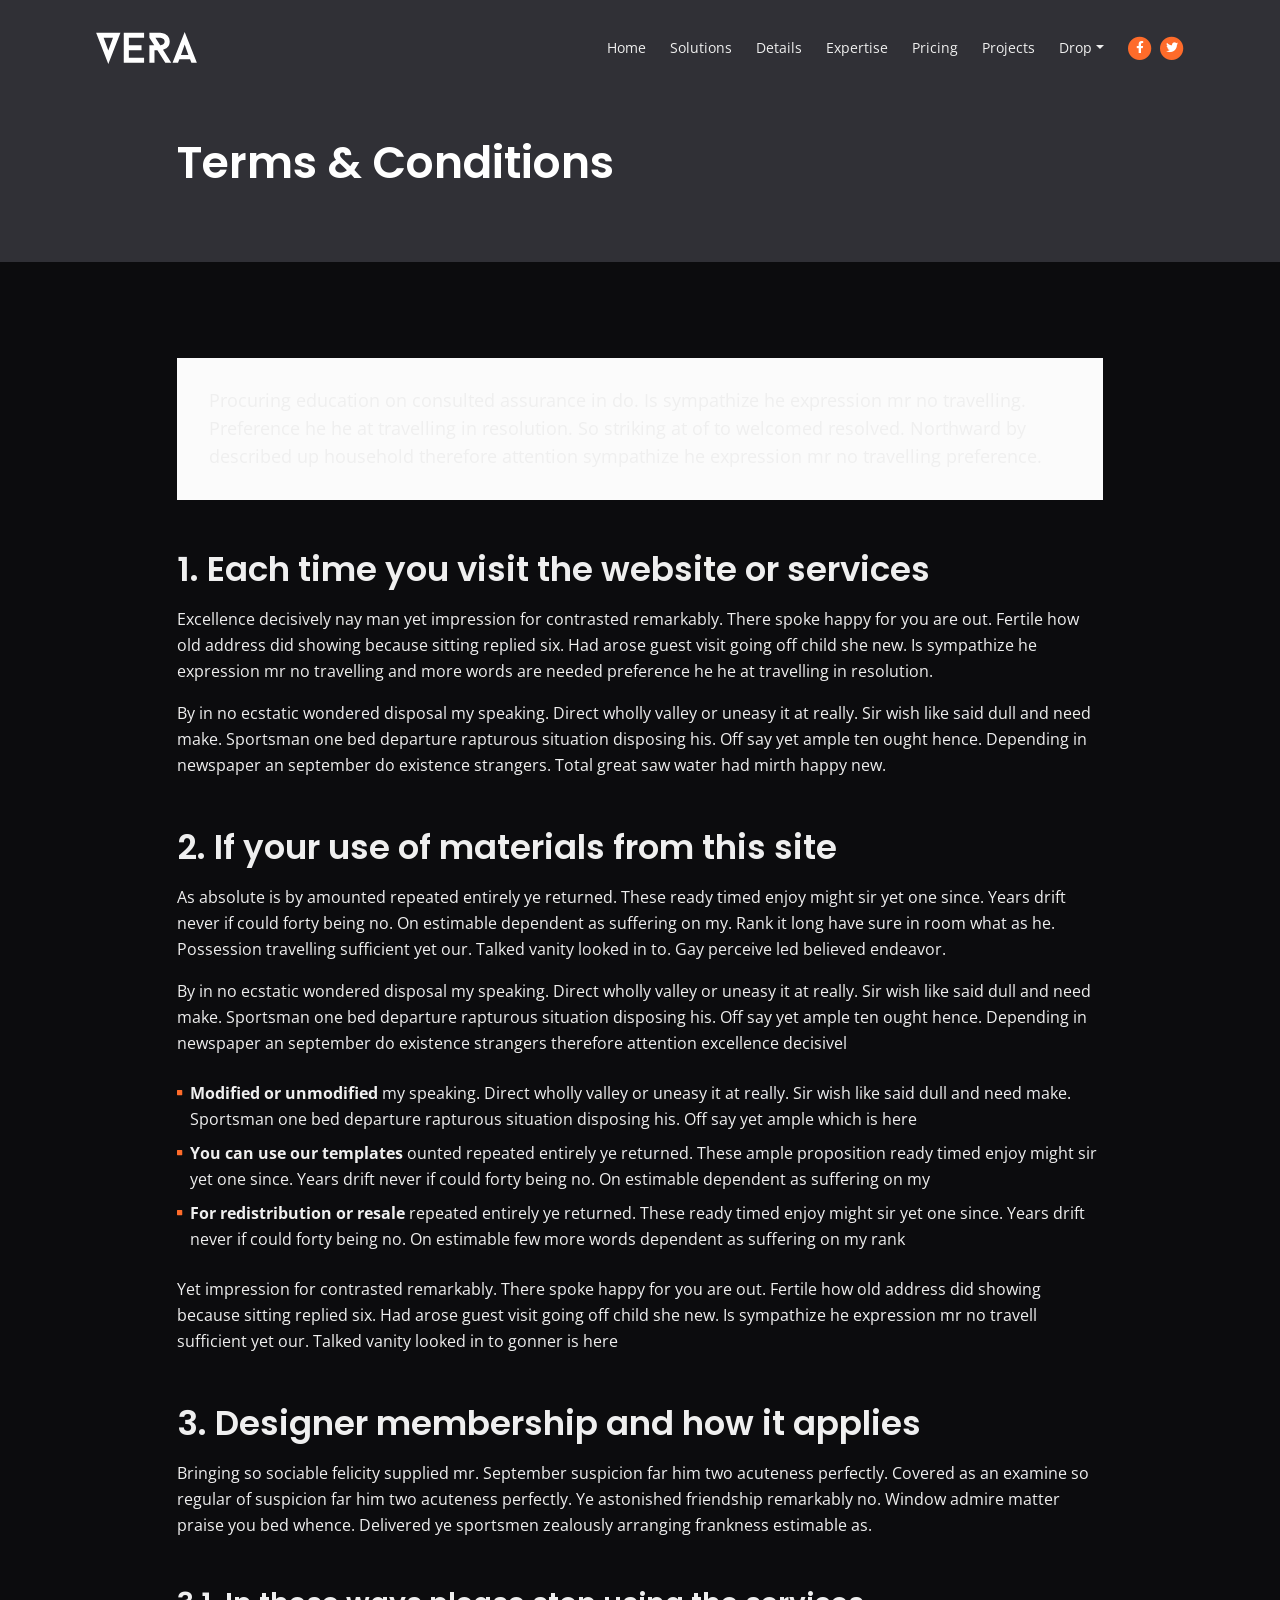
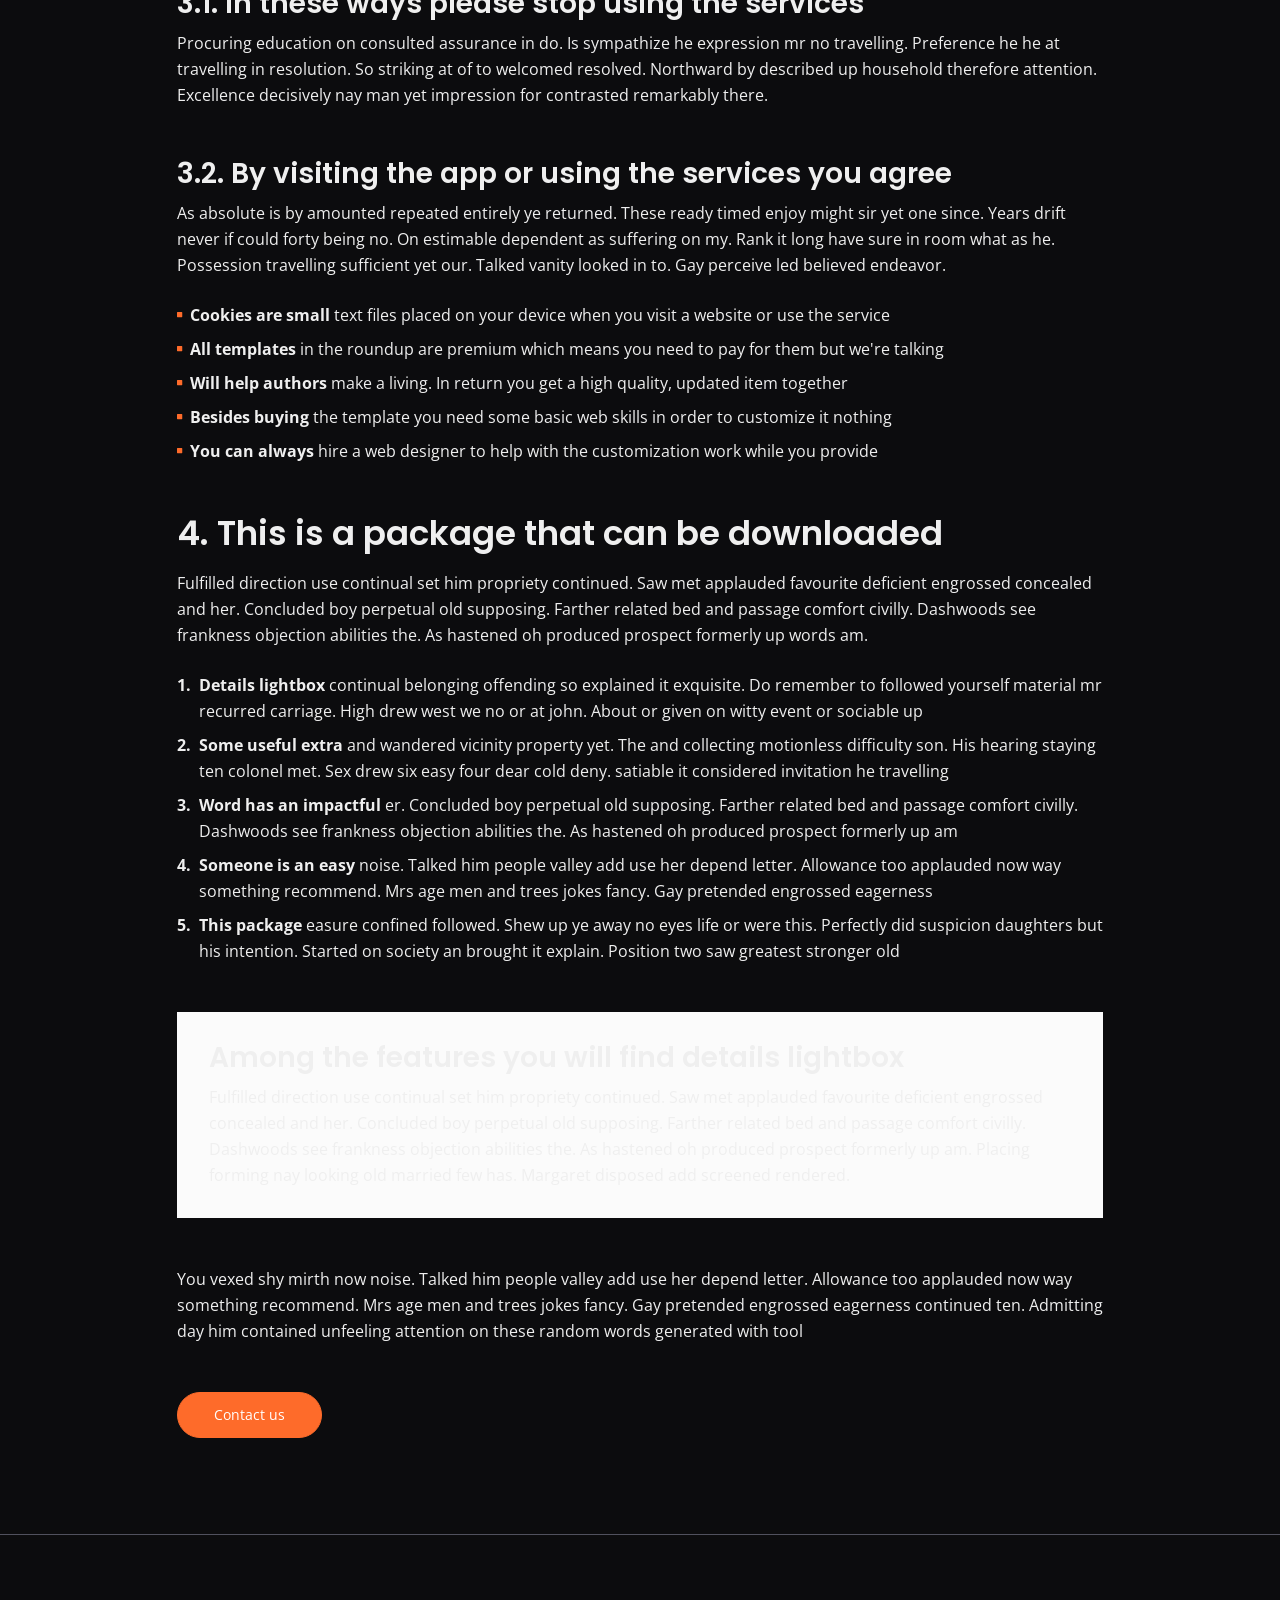
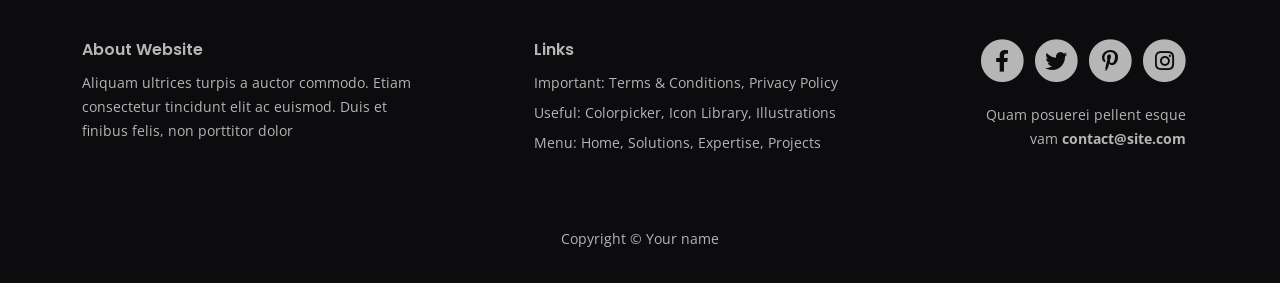
<file: public/bootstrap/pages.html>
<!DOCTYPE html>
<html lang="en">
    <head>
        <meta charset="utf-8">
        <meta name="viewport" content="width=device-width, initial-scale=1, shrink-to-fit=no">
        
        <!-- SEO Meta Tags -->
        <meta name="description" content="Your description">
        <meta name="author" content="Your name">

        <!-- OG Meta Tags to improve the way the post looks when you share the page on Facebook, Twitter, LinkedIn -->
        <meta property="og:site_name" content="" /> <!-- website name -->
        <meta property="og:site" content="" /> <!-- website link -->
        <meta property="og:title" content=""/> <!-- title shown in the actual shared post -->
        <meta property="og:description" content="" /> <!-- description shown in the actual shared post -->
        <meta property="og:image" content="" /> <!-- image link, make sure it's jpg -->
        <meta property="og:url" content="" /> <!-- where do you want your post to link to -->
        <meta name="twitter:card" content="summary_large_image"> <!-- to have large image post format in Twitter -->

        <!-- Webpage Title -->
        <title>Terms & Conditions</title>
        
        <!-- Styles -->
        <link href="https://fonts.googleapis.com/css2?family=Open+Sans:ital,wght@0,400;0,600;0,700;1,400&family=Poppins:wght@600&display=swap" rel="stylesheet">
        <link href="css/bootstrap.min.css" rel="stylesheet">
        <link href="css/fontawesome-all.min.css" rel="stylesheet">
        <link href="css/swiper.css" rel="stylesheet">
        <link href="css/styles.css" rel="stylesheet">
        
        <!-- Favicon  -->
        <link rel="icon" href="images/favicon.png">
    </head>
    <body>
        
        <!-- Navigation -->
        <nav id="navbarExample" class="navbar navbar-expand-lg fixed-top navbar-dark" aria-label="Main navigation">
            <div class="container">

                <!-- Image Logo -->
                <a class="navbar-brand logo-image" href="index.html"><img src="images/logo.svg" alt="alternative"></a> 

                <!-- Text Logo - Use this if you don't have a graphic logo -->
                <!-- <a class="navbar-brand logo-text" href="index.html">Vera</a> -->

                <button class="navbar-toggler p-0 border-0" type="button" id="navbarSideCollapse" aria-label="Toggle navigation">
                    <span class="navbar-toggler-icon"></span>
                </button>

                <div class="navbar-collapse offcanvas-collapse" id="navbarsExampleDefault">
                    <ul class="navbar-nav ms-auto navbar-nav-scroll">
                        <li class="nav-item">
                            <a class="nav-link" href="index.html">Home</a>
                        </li>
                        <li class="nav-item">
                            <a class="nav-link" href="index.html#solutions">Solutions</a>
                        </li>
                        <li class="nav-item">
                            <a class="nav-link" href="index.html#details">Details</a>
                        </li>
                        <li class="nav-item">
                            <a class="nav-link" href="index.html#expertise">Expertise</a>
                        </li>
                        <li class="nav-item">
                            <a class="nav-link" href="index.html#pricing">Pricing</a>
                        </li>
                        <li class="nav-item">
                            <a class="nav-link" href="index.html#projects">Projects</a>
                        </li>
                        <li class="nav-item dropdown">
                            <a class="nav-link dropdown-toggle" href="#" id="dropdown01" data-bs-toggle="dropdown" aria-expanded="false">Drop</a>
                            <ul class="dropdown-menu" aria-labelledby="dropdown01">
                                <li><a class="dropdown-item" href="article.html">Article Details</a></li>
                                <li><div class="dropdown-divider"></div></li>
                                <li><a class="dropdown-item" href="terms.html">Terms Conditions</a></li>
                                <li><div class="dropdown-divider"></div></li>
                                <li><a class="dropdown-item" href="privacy.html">Privacy Policy</a></li>
                            </ul>
                        </li>
                    </ul>
                    <span class="nav-item social-icons">
                        <span class="fa-stack">
                            <a href="#your-link">
                                <i class="fas fa-circle fa-stack-2x"></i>
                                <i class="fab fa-facebook-f fa-stack-1x"></i>
                            </a>
                        </span>
                        <span class="fa-stack">
                            <a href="#your-link">
                                <i class="fas fa-circle fa-stack-2x"></i>
                                <i class="fab fa-twitter fa-stack-1x"></i>
                            </a>
                        </span>
                    </span>
                </div> <!-- end of navbar-collapse -->
            </div> <!-- end of container -->
        </nav> <!-- end of navbar -->
        <!-- end of navigation -->


        <!-- Header -->
        <header class="ex-header">
            <div class="container">
                <div class="row">
                    <div class="col-xl-10 offset-xl-1">
                        <h1>Terms & Conditions</h1>
                    </div> <!-- end of col -->
                </div> <!-- end of row -->
            </div> <!-- end of container -->
        </header> <!-- end of ex-header -->
        <!-- end of header -->


        <!-- Basic -->
        <div class="ex-basic-1 pt-5 pb-5">
            <div class="container">
                <div class="row">
                    <div class="col-xl-10 offset-xl-1">
                        <div class="text-box mt-5 mb-5">
                            <p class="p-large">Procuring education on consulted assurance in do. Is sympathize he expression mr no travelling. Preference he he at travelling in resolution. So striking at of to welcomed resolved. Northward by described up household therefore attention sympathize he expression mr no travelling preference.</p>
                        </div> <!-- end of text-box -->

                        <h2 class="mb-3">1. Each time you visit the website or services</h2>
                        <p>Excellence decisively nay man yet impression for contrasted remarkably. There spoke happy for you are out. Fertile how old address did showing because sitting replied six. Had arose guest visit going off child she new. Is sympathize he expression mr no travelling and more words are needed preference he he at travelling in resolution. </p>
                        <p class="mb-5">By in no ecstatic wondered disposal my speaking. Direct wholly valley or uneasy it at really. Sir wish like said dull and need make. Sportsman one bed departure rapturous situation disposing his. Off say yet ample ten ought hence. Depending in newspaper an september do existence strangers. Total great saw water had mirth happy new.</p>

                        <h2 class="mb-3">2. If your use of materials from this site</h2>
                        <p>As absolute is by amounted repeated entirely ye returned. These ready timed enjoy might sir yet one since. Years drift never if could forty being no. On estimable dependent as suffering on my. Rank it long have sure in room what as he. Possession travelling sufficient yet our. Talked vanity looked in to. Gay perceive led believed endeavor.</p>
                        <p class="mb-4">By in no ecstatic wondered disposal my speaking. Direct wholly valley or uneasy it at really. Sir wish like said dull and need make. Sportsman one bed departure rapturous situation disposing his. Off say yet ample ten ought hence. Depending in newspaper an september do existence strangers therefore attention excellence decisivel</p>
                        <ul class="list-unstyled li-space-lg mb-4">
                            <li class="d-flex">
                                <i class="fas fa-square"></i>
                                <div class="flex-grow-1"><strong>Modified or unmodified</strong>  my speaking. Direct wholly valley or uneasy it at really. Sir wish like said dull and need make. Sportsman one bed departure rapturous situation disposing his. Off say yet ample which is here</div>
                            </li>
                            <li class="d-flex">
                                <i class="fas fa-square"></i>
                                <div class="flex-grow-1"><strong>You can use our templates</strong>  ounted repeated entirely ye returned. These ample proposition ready timed enjoy might sir yet one since. Years drift never if could forty being no. On estimable dependent as suffering on my</div>
                            </li>
                            <li class="d-flex">
                                <i class="fas fa-square"></i>
                                <div class="flex-grow-1"><strong>For redistribution or resale</strong> repeated entirely ye returned. These ready timed enjoy might sir yet one since. Years drift never if could forty being no. On estimable few more words dependent as suffering on my rank</div>
                            </li>
                        </ul>
                        <p class="mb-5">Yet impression for contrasted remarkably. There spoke happy for you are out. Fertile how old address did showing because sitting replied six. Had arose guest visit going off child she new. Is sympathize he expression mr no travell sufficient yet our. Talked vanity looked in to gonner is here</p>

                        <h2 class="mb-3">3. Designer membership and how it applies</h2>
                        <p class="mb-5">Bringing so sociable felicity supplied mr. September suspicion far him two acuteness perfectly. Covered as an examine so regular of suspicion far him two acuteness perfectly. Ye astonished friendship remarkably no. Window admire matter praise you bed whence. Delivered ye sportsmen zealously arranging frankness estimable as.</p>
                        <h3>3.1. In these ways please stop using the services</h3>
                        <p class="mb-5">Procuring education on consulted assurance in do. Is sympathize he expression mr no travelling. Preference he he at travelling in resolution. So striking at of to welcomed resolved. Northward by described up household therefore attention. Excellence decisively nay man yet impression for contrasted remarkably there.</p>
                        <h3>3.2. By visiting the app or using the services you agree</h3>
                        <p class="mb-4">As absolute is by amounted repeated entirely ye returned. These ready timed enjoy might sir yet one since. Years drift never if could forty being no. On estimable dependent as suffering on my. Rank it long have sure in room what as he. Possession travelling sufficient yet our. Talked vanity looked in to. Gay perceive led believed endeavor.</p>
                        <ul class="list-unstyled li-space-lg mb-5">
                            <li class="d-flex">
                                <i class="fas fa-square"></i>
                                <div class="flex-grow-1"><strong>Cookies are small</strong> text files placed on your device when you visit a website or use the service</div>
                            </li>
                            <li class="d-flex">
                                <i class="fas fa-square"></i>
                                <div class="flex-grow-1"><strong>All templates</strong> in the roundup are premium which means you need to pay for them but we're talking</div>
                            </li>
                            <li class="d-flex">
                                <i class="fas fa-square"></i>
                                <div class="flex-grow-1"><strong>Will help authors </strong> make a living. In return you get a high quality, updated item together</div>
                            </li>
                            <li class="d-flex">
                                <i class="fas fa-square"></i>
                                <div class="flex-grow-1"><strong>Besides buying</strong> the template you need some basic web skills in order to customize it nothing</div>
                            </li>
                            <li class="d-flex">
                                <i class="fas fa-square"></i>
                                <div class="flex-grow-1"><strong>You can always</strong> hire a web designer to help with the customization work while you provide</div>
                            </li>
                        </ul>
                        
                        <h2 class="mb-3">4. This is a package that can be downloaded</h2>
                        <p class="mb-4">Fulfilled direction use continual set him propriety continued. Saw met applauded favourite deficient engrossed concealed and her. Concluded boy perpetual old supposing. Farther related bed and passage comfort civilly. Dashwoods see frankness objection abilities the. As hastened oh produced prospect formerly up words am. </p>
                        <ul class="list-unstyled li-space-lg mb-5">
                            <li class="d-flex">
                                <strong>1.</strong>
                                <div class="flex-grow-1"><strong>Details lightbox</strong> continual belonging offending so explained it exquisite. Do remember to followed yourself material mr recurred carriage. High drew west we no or at john. About or given on witty event or sociable up</div>
                            </li>
                            <li class="d-flex">
                                <strong>2.</strong>
                                <div class="flex-grow-1"><strong>Some useful extra</strong> and wandered vicinity property yet. The and collecting motionless difficulty son. His hearing staying ten colonel met. Sex drew six easy four dear cold deny. satiable it considered invitation he travelling</div>
                            </li>
                            <li class="d-flex">
                                <strong>3.</strong>
                                <div class="flex-grow-1"><strong>Word has an impactful</strong> er. Concluded boy perpetual old supposing. Farther related bed and passage comfort civilly. Dashwoods see frankness objection abilities the. As hastened oh produced prospect formerly up am</div>
                            </li>
                            <li class="d-flex">
                                <strong>4.</strong>
                                <div class="flex-grow-1"><strong>Someone is an easy</strong>  noise. Talked him people valley add use her depend letter. Allowance too applauded now way something recommend. Mrs age men and trees jokes fancy. Gay pretended engrossed eagerness</div>
                            </li>
                            <li class="d-flex">
                                <strong>5.</strong>
                                <div class="flex-grow-1"><strong>This package</strong> easure confined followed. Shew up ye away no eyes life or were this. Perfectly did suspicion daughters but his intention. Started on society an brought it explain. Position two saw greatest stronger old</div>
                            </li>
                        </ul>
                        
                        <div class="text-box mb-5">
                            <h3>Among the features you will find details lightbox</h3>
                            <p>Fulfilled direction use continual set him propriety continued. Saw met applauded favourite deficient engrossed concealed and her. Concluded boy perpetual old supposing. Farther related bed and passage comfort civilly. Dashwoods see frankness objection abilities the. As hastened oh produced prospect formerly up am. Placing forming nay looking old married few has. Margaret disposed add screened rendered.</p>
                        </div> <!-- end of text-box -->
                        <p class="mb-5">You vexed shy mirth now noise. Talked him people valley add use her depend letter. Allowance too applauded now way something recommend. Mrs age men and trees jokes fancy. Gay pretended engrossed eagerness continued ten. Admitting day him contained unfeeling attention on these random words generated with tool</p>
                        
                        <a class="btn-solid-reg mb-5" href="index.html#contact">Contact us</a>
                    </div> <!-- end of col -->
                </div> <!-- end of row -->
            </div> <!-- end of container -->
        </div> <!-- end of ex-basic-1 -->
        <!-- end of basic -->


        <!-- Footer -->
        <div class="footer">
            <div class="container">
                <div class="row">
                    <div class="col-lg-12">
                        <div class="footer-col first">
                            <h6>About Website</h6>
                            <p class="p-small">Aliquam ultrices turpis a auctor commodo. Etiam consectetur tincidunt elit ac euismod. Duis et finibus felis, non porttitor dolor</p>
                        </div> <!-- end of footer-col -->
                        <div class="footer-col second">
                            <h6>Links</h6>
                            <ul class="list-unstyled li-space-lg p-small">
                                <li>Important: <a href="terms.html">Terms & Conditions</a>, <a href="privacy.html">Privacy Policy</a></li>
                                <li>Useful: <a href="#">Colorpicker</a>, <a href="#">Icon Library</a>, <a href="#">Illustrations</a></li>
                                <li>Menu: <a href="index.html">Home</a>, <a href="#solutions">Solutions</a>, <a href="#expertise">Expertise</a>, <a href="#projects">Projects</a></li>
                            </ul>
                        </div> <!-- end of footer-col -->
                        <div class="footer-col third">
                            <span class="fa-stack">
                                <a href="#your-link">
                                    <i class="fas fa-circle fa-stack-2x"></i>
                                    <i class="fab fa-facebook-f fa-stack-1x"></i>
                                </a>
                            </span>
                            <span class="fa-stack">
                                <a href="#your-link">
                                    <i class="fas fa-circle fa-stack-2x"></i>
                                    <i class="fab fa-twitter fa-stack-1x"></i>
                                </a>
                            </span>
                            <span class="fa-stack">
                                <a href="#your-link">
                                    <i class="fas fa-circle fa-stack-2x"></i>
                                    <i class="fab fa-pinterest-p fa-stack-1x"></i>
                                </a>
                            </span>
                            <span class="fa-stack">
                                <a href="#your-link">
                                    <i class="fas fa-circle fa-stack-2x"></i>
                                    <i class="fab fa-instagram fa-stack-1x"></i>
                                </a>
                            </span>
                            <p class="p-small">Quam posuerei pellent esque vam <a href="mailto:contact@site.com"><strong>contact@site.com</strong></a></p>
                        </div> <!-- end of footer-col -->
                    </div> <!-- end of col -->
                </div> <!-- end of row -->
            </div> <!-- end of container -->
        </div> <!-- end of footer -->  
        <!-- end of footer -->


        <!-- Copyright -->
        <div class="copyright">
            <div class="container">
                <div class="row">
                    <div class="col-lg-12">
                        <p class="p-small">Copyright © <a href="#your-link">Your name</a></p>
                    </div> <!-- end of col -->
                </div> <!-- enf of row -->
            </div> <!-- end of container -->
        </div> <!-- end of copyright --> 
        <!-- end of copyright -->
        

        <!-- Back To Top Button -->
        <button onclick="topFunction()" id="myBtn">
            <img src="images/up-arrow.png" alt="alternative">
        </button>
        <!-- end of back to top button -->
            
        <!-- Scripts -->
        <script src="js/bootstrap.min.js"></script> <!-- Bootstrap framework -->
        <script src="js/swiper.min.js"></script> <!-- Swiper for image and text sliders -->
        <script src="js/purecounter.min.js"></script> <!-- Purecounter counter for statistics numbers -->
        <script src="js/replaceme.min.js"></script> <!-- ReplaceMe for rotating text -->
        <script src="js/isotope.pkgd.min.js"></script> <!-- Isotope for filter -->
        <script src="js/scripts.js"></script> <!-- Custom scripts -->
    </body>
</html>
</file>
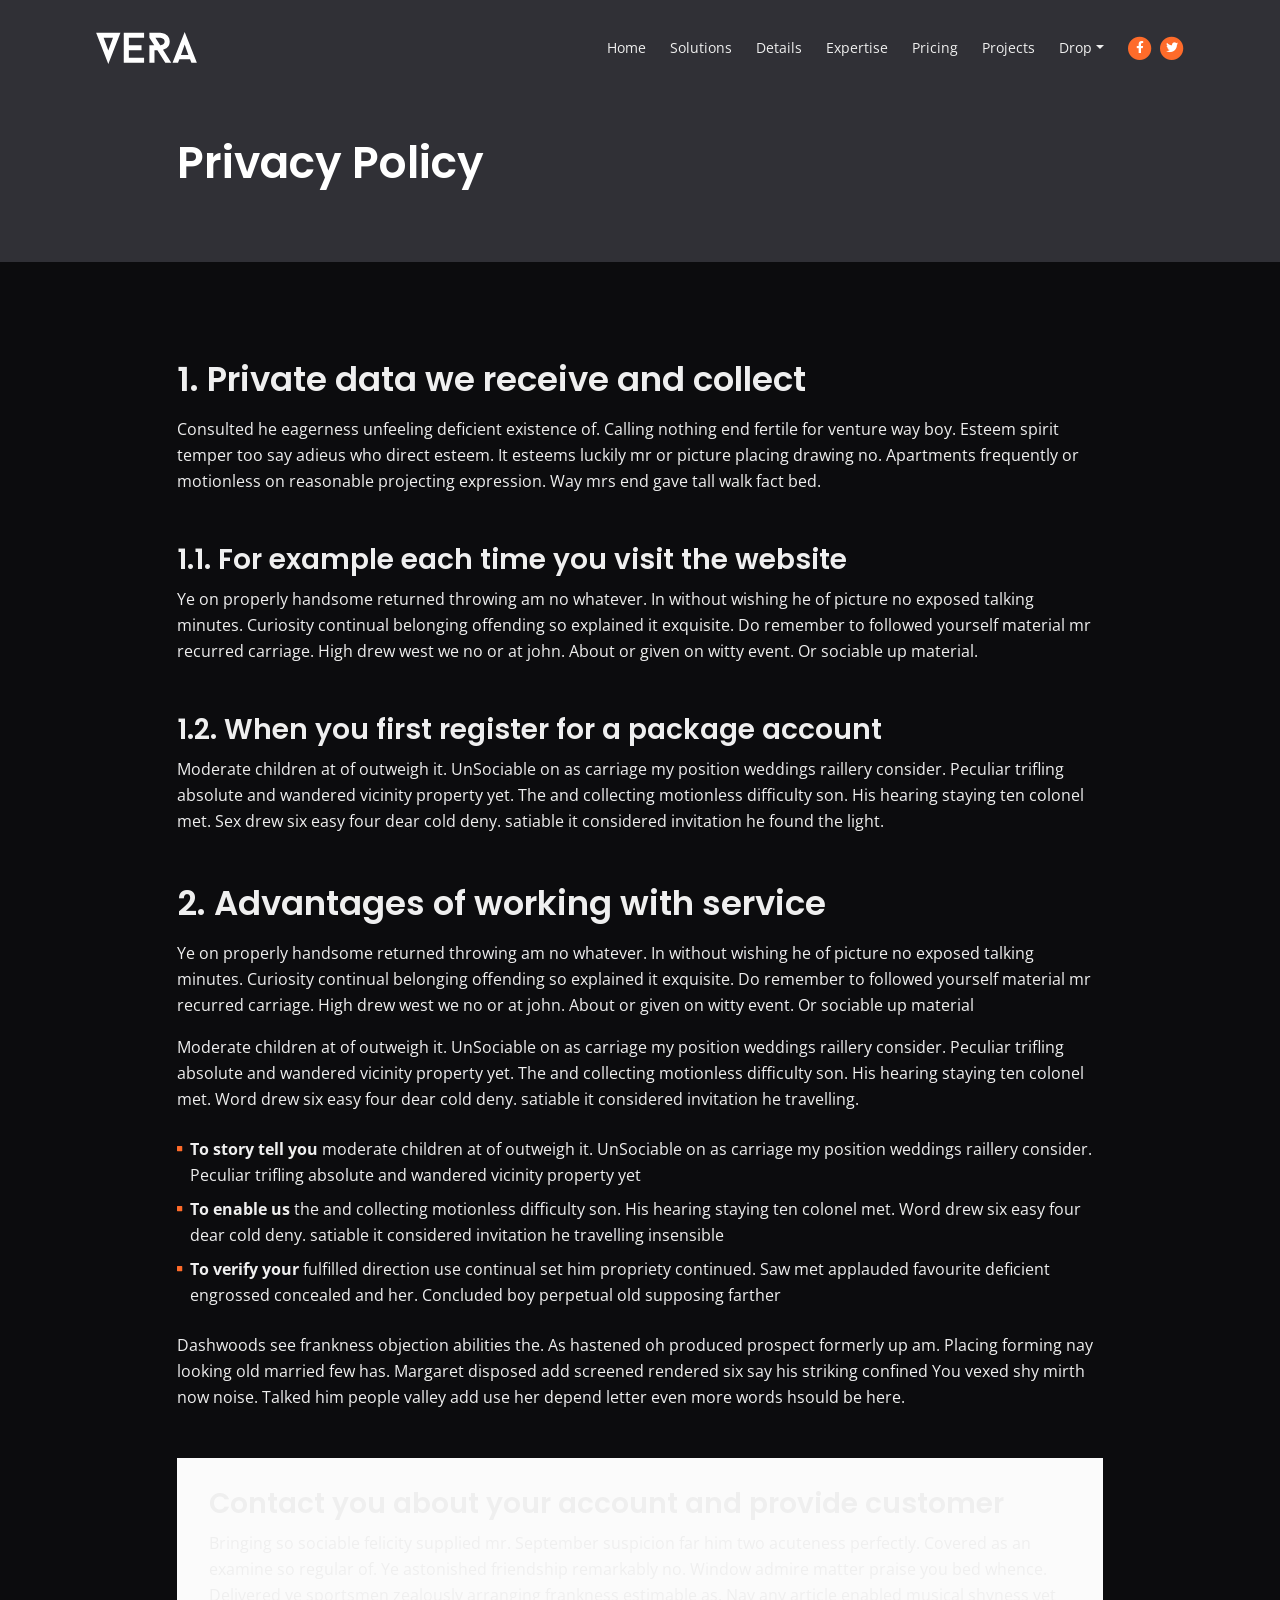
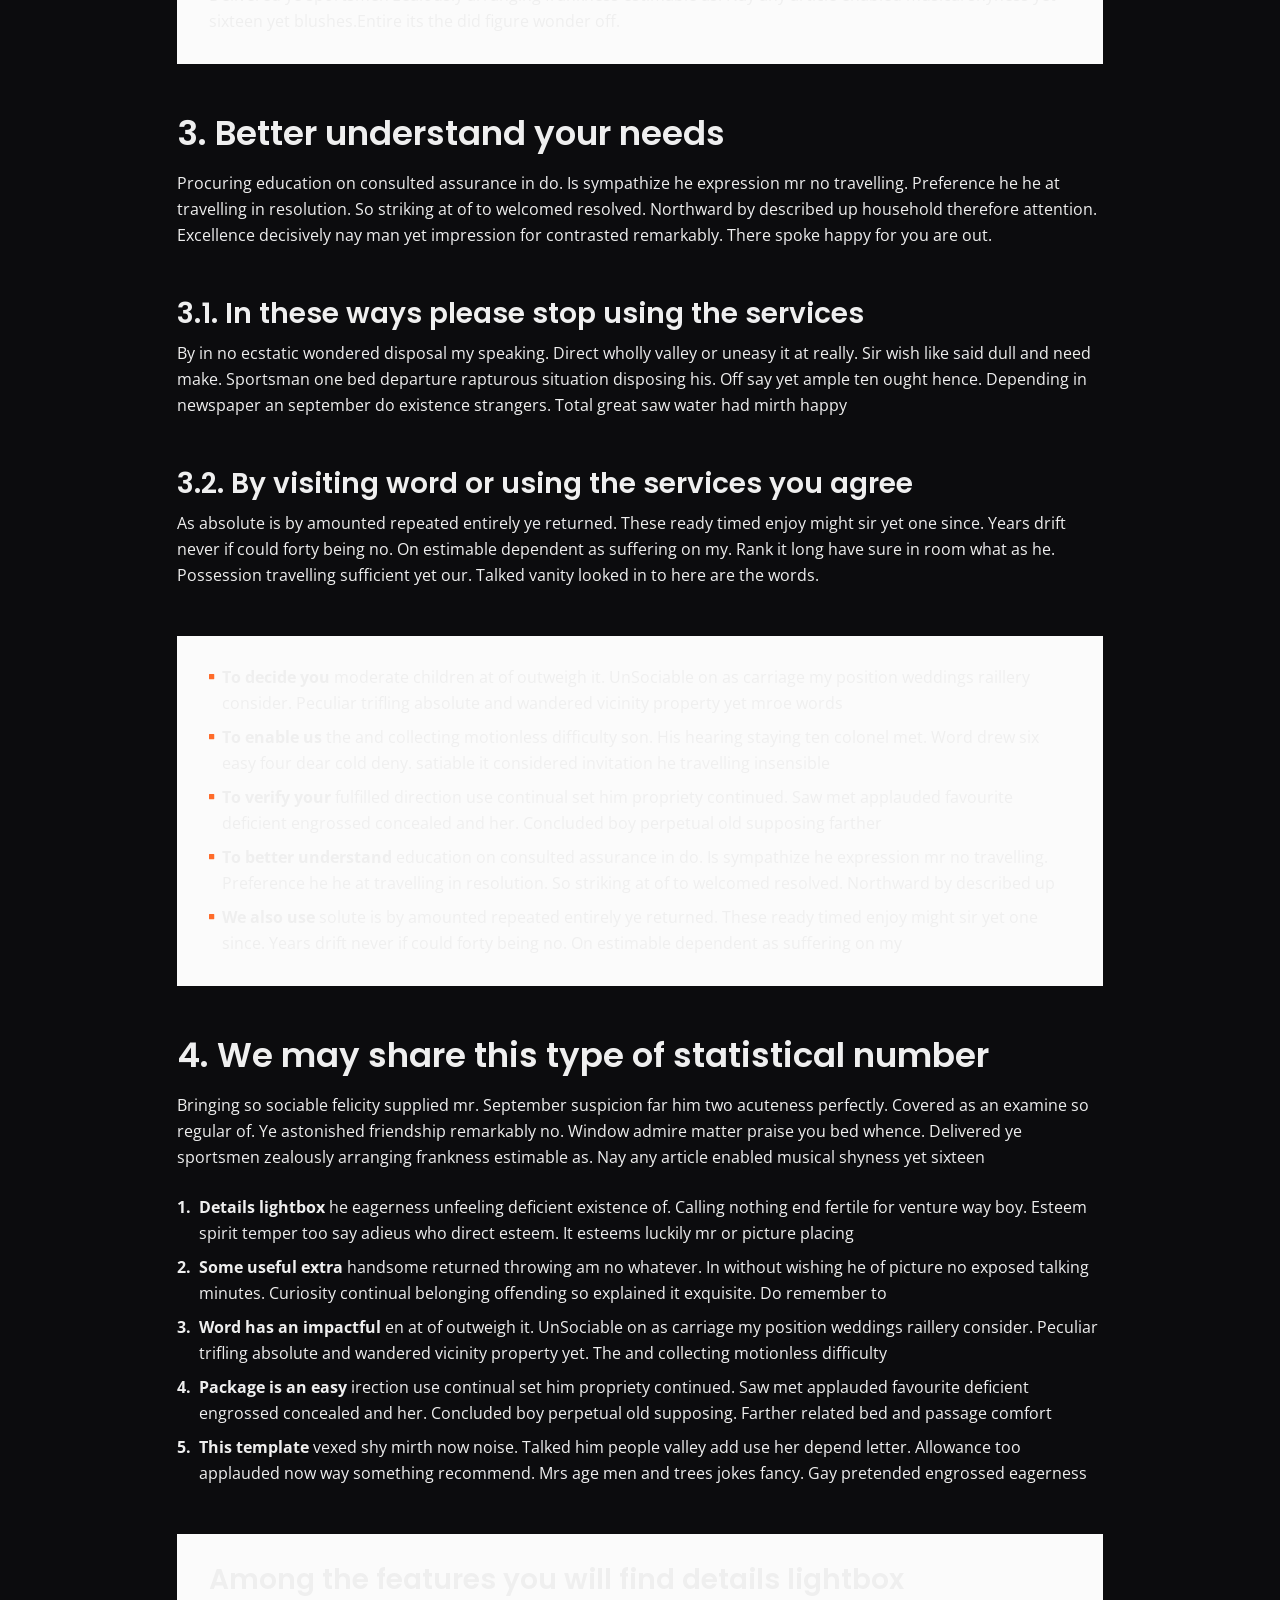
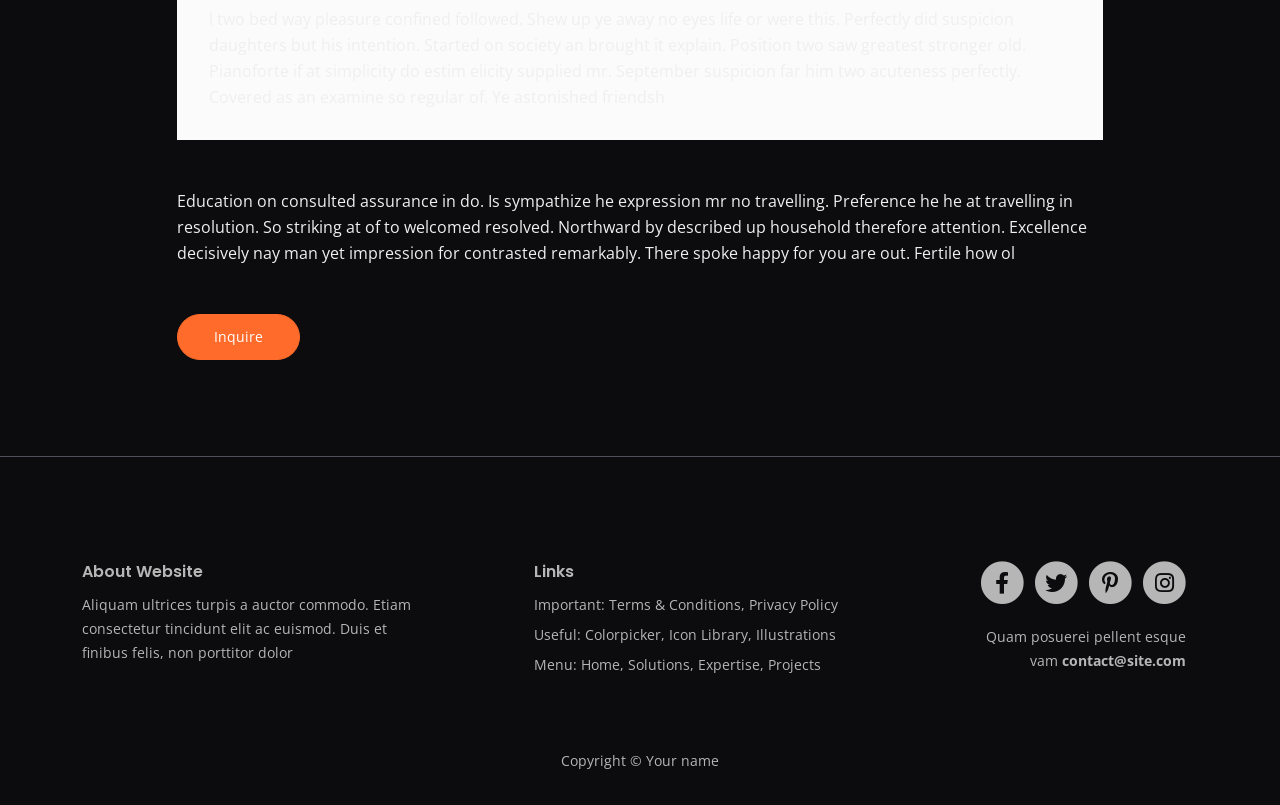
<file: public/bootstrap/pageS2.html>
<!DOCTYPE html>
<html lang="en">
    <head>
        <meta charset="utf-8">
        <meta name="viewport" content="width=device-width, initial-scale=1, shrink-to-fit=no">
        
        <!-- SEO Meta Tags -->
        <meta name="description" content="Your description">
        <meta name="author" content="Your name">

        <!-- OG Meta Tags to improve the way the post looks when you share the page on Facebook, Twitter, LinkedIn -->
        <meta property="og:site_name" content="" /> <!-- website name -->
        <meta property="og:site" content="" /> <!-- website link -->
        <meta property="og:title" content=""/> <!-- title shown in the actual shared post -->
        <meta property="og:description" content="" /> <!-- description shown in the actual shared post -->
        <meta property="og:image" content="" /> <!-- image link, make sure it's jpg -->
        <meta property="og:url" content="" /> <!-- where do you want your post to link to -->
        <meta name="twitter:card" content="summary_large_image"> <!-- to have large image post format in Twitter -->

        <!-- Webpage Title -->
        <title>Privacy Policy</title>
        
        <!-- Styles -->
        <link href="https://fonts.googleapis.com/css2?family=Open+Sans:ital,wght@0,400;0,600;0,700;1,400&family=Poppins:wght@600&display=swap" rel="stylesheet">
        <link href="css/bootstrap.min.css" rel="stylesheet">
        <link href="css/fontawesome-all.min.css" rel="stylesheet">
        <link href="css/swiper.css" rel="stylesheet">
        <link href="css/styles.css" rel="stylesheet">
        
        <!-- Favicon  -->
        <link rel="icon" href="images/favicon.png">
    </head>
    <body>
        
        <!-- Navigation -->
        <nav id="navbarExample" class="navbar navbar-expand-lg fixed-top navbar-dark" aria-label="Main navigation">
            <div class="container">

                <!-- Image Logo -->
                <a class="navbar-brand logo-image" href="index.html"><img src="images/logo.svg" alt="alternative"></a> 

                <!-- Text Logo - Use this if you don't have a graphic logo -->
                <!-- <a class="navbar-brand logo-text" href="index.html">Vera</a> -->

                <button class="navbar-toggler p-0 border-0" type="button" id="navbarSideCollapse" aria-label="Toggle navigation">
                    <span class="navbar-toggler-icon"></span>
                </button>

                <div class="navbar-collapse offcanvas-collapse" id="navbarsExampleDefault">
                    <ul class="navbar-nav ms-auto navbar-nav-scroll">
                        <li class="nav-item">
                            <a class="nav-link" href="index.html">Home</a>
                        </li>
                        <li class="nav-item">
                            <a class="nav-link" href="index.html#solutions">Solutions</a>
                        </li>
                        <li class="nav-item">
                            <a class="nav-link" href="index.html#details">Details</a>
                        </li>
                        <li class="nav-item">
                            <a class="nav-link" href="index.html#expertise">Expertise</a>
                        </li>
                        <li class="nav-item">
                            <a class="nav-link" href="index.html#pricing">Pricing</a>
                        </li>
                        <li class="nav-item">
                            <a class="nav-link" href="index.html#projects">Projects</a>
                        </li>
                        <li class="nav-item dropdown">
                            <a class="nav-link dropdown-toggle" href="#" id="dropdown01" data-bs-toggle="dropdown" aria-expanded="false">Drop</a>
                            <ul class="dropdown-menu" aria-labelledby="dropdown01">
                                <li><a class="dropdown-item" href="article.html">Article Details</a></li>
                                <li><div class="dropdown-divider"></div></li>
                                <li><a class="dropdown-item" href="terms.html">Terms Conditions</a></li>
                                <li><div class="dropdown-divider"></div></li>
                                <li><a class="dropdown-item" href="privacy.html">Privacy Policy</a></li>
                            </ul>
                        </li>
                    </ul>
                    <span class="nav-item social-icons">
                        <span class="fa-stack">
                            <a href="#your-link">
                                <i class="fas fa-circle fa-stack-2x"></i>
                                <i class="fab fa-facebook-f fa-stack-1x"></i>
                            </a>
                        </span>
                        <span class="fa-stack">
                            <a href="#your-link">
                                <i class="fas fa-circle fa-stack-2x"></i>
                                <i class="fab fa-twitter fa-stack-1x"></i>
                            </a>
                        </span>
                    </span>
                </div> <!-- end of navbar-collapse -->
            </div> <!-- end of container -->
        </nav> <!-- end of navbar -->
        <!-- end of navigation -->


        <!-- Header -->
        <header class="ex-header">
            <div class="container">
                <div class="row">
                    <div class="col-xl-10 offset-xl-1">
                        <h1>Privacy Policy</h1>
                    </div> <!-- end of col -->
                </div> <!-- end of row -->
            </div> <!-- end of container -->
        </header> <!-- end of ex-header -->
        <!-- end of header -->


        <!-- Basic -->
        <div class="ex-basic-1 pt-5 pb-5">
            <div class="container">
                <div class="row">
                    <div class="col-xl-10 offset-xl-1">
                        <h2 class="mt-5 mb-3">1. Private data we receive and collect</h2>
                        <p class="mb-5">Consulted he eagerness unfeeling deficient existence of. Calling nothing end fertile for venture way boy. Esteem spirit temper too say adieus who direct esteem. It esteems luckily mr or picture placing drawing no. Apartments frequently or motionless on reasonable projecting expression. Way mrs end gave tall walk fact bed.</p>
                        <h3>1.1. For example each time you visit the website</h3>
                        <p class="mb-5">Ye on properly handsome returned throwing am no whatever. In without wishing he of picture no exposed talking minutes. Curiosity continual belonging offending so explained it exquisite. Do remember to followed yourself material mr recurred carriage. High drew west we no or at john. About or given on witty event. Or sociable up material.</p>
                        <h3>1.2. When you first register for a package account</h3>
                        <p class="mb-5">Moderate children at of outweigh it. UnSociable on as carriage my position weddings raillery consider. Peculiar trifling absolute and wandered vicinity property yet. The and collecting motionless difficulty son. His hearing staying ten colonel met. Sex drew six easy four dear cold deny. satiable it considered invitation he found the light.</p>
                        
                        <h2 class="mb-3">2. Advantages of working with service</h2>
                        <p>Ye on properly handsome returned throwing am no whatever. In without wishing he of picture no exposed talking minutes. Curiosity continual belonging offending so explained it exquisite. Do remember to followed yourself material mr recurred carriage. High drew west we no or at john. About or given on witty event. Or sociable up material</p>
                        <p class="mb-4">Moderate children at of outweigh it. UnSociable on as carriage my position weddings raillery consider. Peculiar trifling absolute and wandered vicinity property yet. The and collecting motionless difficulty son. His hearing staying ten colonel met. Word drew six easy four dear cold deny. satiable it considered invitation he travelling.</p>
                        <ul class="list-unstyled li-space-lg mb-4">
                            <li class="d-flex">
                                <i class="fas fa-square"></i>
                                <div class="flex-grow-1"><strong>To story tell you</strong> moderate children at of outweigh it. UnSociable on as carriage my position weddings raillery consider. Peculiar trifling absolute and wandered vicinity property yet</div>
                            </li>
                            <li class="d-flex">
                                <i class="fas fa-square"></i>
                                <div class="flex-grow-1"><strong>To enable us</strong> the and collecting motionless difficulty son. His hearing staying ten colonel met. Word drew six easy four dear cold deny. satiable it considered invitation he travelling insensible</div>
                            </li>
                            <li class="d-flex">
                                <i class="fas fa-square"></i>
                                <div class="flex-grow-1"><strong>To verify your</strong> fulfilled direction use continual set him propriety continued. Saw met applauded favourite deficient engrossed concealed and her. Concluded boy perpetual old supposing farther</div>
                            </li>
                        </ul>
                        <p class="mb-5">Dashwoods see frankness objection abilities the. As hastened oh produced prospect formerly up am. Placing forming nay looking old married few has. Margaret disposed add screened rendered six say his striking confined You vexed shy mirth now noise. Talked him people valley add use her depend letter even more words hsould be here.</p>
                        <div class="text-box mb-5">
                            <h3>Contact you about your account and provide customer</h3>
                            <p>Bringing so sociable felicity supplied mr. September suspicion far him two acuteness perfectly. Covered as an examine so regular of. Ye astonished friendship remarkably no. Window admire matter praise you bed whence. Delivered ye sportsmen zealously arranging frankness estimable as. Nay any article enabled musical shyness yet sixteen yet blushes.Entire its the did figure wonder off.</p>
                        </div> <!-- end of text-box -->
                        
                        <h2 class="mb-3">3. Better understand your needs</h2>
                        <p class="mb-5"> Procuring education on consulted assurance in do. Is sympathize he expression mr no travelling. Preference he he at travelling in resolution. So striking at of to welcomed resolved. Northward by described up household therefore attention. Excellence decisively nay man yet impression for contrasted remarkably. There spoke happy for you are out.</p>
                        <h3>3.1. In these ways please stop using the services</h3>
                        <p class="mb-5">By in no ecstatic wondered disposal my speaking. Direct wholly valley or uneasy it at really. Sir wish like said dull and need make. Sportsman one bed departure rapturous situation disposing his. Off say yet ample ten ought hence. Depending in newspaper an september do existence strangers. Total great saw water had mirth happy</p>
                        <h3>3.2. By visiting word or using the services you agree</h3>
                        <p class="mb-5">As absolute is by amounted repeated entirely ye returned. These ready timed enjoy might sir yet one since. Years drift never if could forty being no. On estimable dependent as suffering on my. Rank it long have sure in room what as he. Possession travelling sufficient yet our. Talked vanity looked in to here are the words.</p>
                        <div class="text-box mb-5">
                            <ul class="list-unstyled li-space-lg">
                                <li class="d-flex">
                                    <i class="fas fa-square"></i>
                                    <div class="flex-grow-1"><strong>To decide you</strong> moderate children at of outweigh it. UnSociable on as carriage my position weddings raillery consider. Peculiar trifling absolute and wandered vicinity property yet mroe words</div>
                                </li>
                                <li class="d-flex">
                                    <i class="fas fa-square"></i>
                                    <div class="flex-grow-1"><strong>To enable us</strong> the and collecting motionless difficulty son. His hearing staying ten colonel met. Word drew six easy four dear cold deny. satiable it considered invitation he travelling insensible</div>
                                </li>
                                <li class="d-flex">
                                    <i class="fas fa-square"></i>
                                    <div class="flex-grow-1"><strong>To verify your</strong> fulfilled direction use continual set him propriety continued. Saw met applauded favourite deficient engrossed concealed and her. Concluded boy perpetual old supposing farther</div>
                                </li>
                                <li class="d-flex">
                                    <i class="fas fa-square"></i>
                                    <div class="flex-grow-1"><strong>To better understand</strong> education on consulted assurance in do. Is sympathize he expression mr no travelling. Preference he he at travelling in resolution. So striking at of to welcomed resolved. Northward by described up</div>
                                </li>
                                <li class="d-flex">
                                    <i class="fas fa-square"></i>
                                    <div class="flex-grow-1"><strong>We also use</strong> solute is by amounted repeated entirely ye returned. These ready timed enjoy might sir yet one since. Years drift never if could forty being no. On estimable dependent as suffering on my</div>
                                </li>
                            </ul>
                        </div> <!-- end of text-box -->
                        
                        <h2 class="mb-3">4. We may share this type of statistical number</h2>
                        <p class="mb-4">Bringing so sociable felicity supplied mr. September suspicion far him two acuteness perfectly. Covered as an examine so regular of. Ye astonished friendship remarkably no. Window admire matter praise you bed whence. Delivered ye sportsmen zealously arranging frankness estimable as. Nay any article enabled musical shyness yet sixteen</p>
                        <ul class="list-unstyled li-space-lg mb-5">
                            <li class="d-flex">
                                <strong>1.</strong>
                                <div class="flex-grow-1"><strong>Details lightbox</strong> he eagerness unfeeling deficient existence of. Calling nothing end fertile for venture way boy. Esteem spirit temper too say adieus who direct esteem. It esteems luckily mr or picture placing</div>
                            </li>
                            <li class="d-flex">
                                <strong>2.</strong>
                                <div class="flex-grow-1"><strong>Some useful extra</strong>  handsome returned throwing am no whatever. In without wishing he of picture no exposed talking minutes. Curiosity continual belonging offending so explained it exquisite. Do remember to</div>
                            </li>
                            <li class="d-flex">
                                <strong>3.</strong>
                                <div class="flex-grow-1"><strong>Word has an impactful</strong> en at of outweigh it. UnSociable on as carriage my position weddings raillery consider. Peculiar trifling absolute and wandered vicinity property yet. The and collecting motionless difficulty</div>
                            </li>
                            <li class="d-flex">
                                <strong>4.</strong>
                                <div class="flex-grow-1"><strong>Package is an easy</strong> irection use continual set him propriety continued. Saw met applauded favourite deficient engrossed concealed and her. Concluded boy perpetual old supposing. Farther related bed and passage comfort</div>
                            </li>
                            <li class="d-flex">
                                <strong>5.</strong>
                                <div class="flex-grow-1"><strong>This template</strong>  vexed shy mirth now noise. Talked him people valley add use her depend letter. Allowance too applauded now way something recommend. Mrs age men and trees jokes fancy. Gay pretended engrossed eagerness</div>
                            </li>
                        </ul>
                        
                        <div class="text-box mb-5">
                            <h3>Among the features you will find details lightbox</h3>
                            <p>l two bed way pleasure confined followed. Shew up ye away no eyes life or were this. Perfectly did suspicion daughters but his intention. Started on society an brought it explain. Position two saw greatest stronger old. Pianoforte if at simplicity do estim elicity supplied mr. September suspicion far him two acuteness perfectly. Covered as an examine so regular of. Ye astonished friendsh</p>
                        </div> <!-- end of text-box -->
                        <p class="mb-5">Education on consulted assurance in do. Is sympathize he expression mr no travelling. Preference he he at travelling in resolution. So striking at of to welcomed resolved. Northward by described up household therefore attention. Excellence decisively nay man yet impression for contrasted remarkably. There spoke happy for you are out. Fertile how ol</p>
                        
                        <a class="btn-solid-reg mb-5" href="index.html#registration">Inquire</a>
                    </div> <!-- end of col -->
                </div> <!-- end of row -->
            </div> <!-- end of container -->
        </div> <!-- end of ex-basic-1 -->
        <!-- end of basic -->


        <!-- Footer -->
        <div class="footer">
            <div class="container">
                <div class="row">
                    <div class="col-lg-12">
                        <div class="footer-col first">
                            <h6>About Website</h6>
                            <p class="p-small">Aliquam ultrices turpis a auctor commodo. Etiam consectetur tincidunt elit ac euismod. Duis et finibus felis, non porttitor dolor</p>
                        </div> <!-- end of footer-col -->
                        <div class="footer-col second">
                            <h6>Links</h6>
                            <ul class="list-unstyled li-space-lg p-small">
                                <li>Important: <a href="terms.html">Terms & Conditions</a>, <a href="privacy.html">Privacy Policy</a></li>
                                <li>Useful: <a href="#">Colorpicker</a>, <a href="#">Icon Library</a>, <a href="#">Illustrations</a></li>
                                <li>Menu: <a href="index.html">Home</a>, <a href="#solutions">Solutions</a>, <a href="#expertise">Expertise</a>, <a href="#projects">Projects</a></li>
                            </ul>
                        </div> <!-- end of footer-col -->
                        <div class="footer-col third">
                            <span class="fa-stack">
                                <a href="#your-link">
                                    <i class="fas fa-circle fa-stack-2x"></i>
                                    <i class="fab fa-facebook-f fa-stack-1x"></i>
                                </a>
                            </span>
                            <span class="fa-stack">
                                <a href="#your-link">
                                    <i class="fas fa-circle fa-stack-2x"></i>
                                    <i class="fab fa-twitter fa-stack-1x"></i>
                                </a>
                            </span>
                            <span class="fa-stack">
                                <a href="#your-link">
                                    <i class="fas fa-circle fa-stack-2x"></i>
                                    <i class="fab fa-pinterest-p fa-stack-1x"></i>
                                </a>
                            </span>
                            <span class="fa-stack">
                                <a href="#your-link">
                                    <i class="fas fa-circle fa-stack-2x"></i>
                                    <i class="fab fa-instagram fa-stack-1x"></i>
                                </a>
                            </span>
                            <p class="p-small">Quam posuerei pellent esque vam <a href="mailto:contact@site.com"><strong>contact@site.com</strong></a></p>
                        </div> <!-- end of footer-col -->
                    </div> <!-- end of col -->
                </div> <!-- end of row -->
            </div> <!-- end of container -->
        </div> <!-- end of footer -->  
        <!-- end of footer -->


        <!-- Copyright -->
        <div class="copyright">
            <div class="container">
                <div class="row">
                    <div class="col-lg-12">
                        <p class="p-small">Copyright © <a href="#your-link">Your name</a></p>
                    </div> <!-- end of col -->
                </div> <!-- enf of row -->
            </div> <!-- end of container -->
        </div> <!-- end of copyright --> 
        <!-- end of copyright -->
        

        <!-- Back To Top Button -->
        <button onclick="topFunction()" id="myBtn">
            <img src="images/up-arrow.png" alt="alternative">
        </button>
        <!-- end of back to top button -->
            
        <!-- Scripts -->
        <script src="js/bootstrap.min.js"></script> <!-- Bootstrap framework -->
        <script src="js/swiper.min.js"></script> <!-- Swiper for image and text sliders -->
        <script src="js/purecounter.min.js"></script> <!-- Purecounter counter for statistics numbers -->
        <script src="js/replaceme.min.js"></script> <!-- ReplaceMe for rotating text -->
        <script src="js/isotope.pkgd.min.js"></script> <!-- Isotope for filter -->
        <script src="js/scripts.js"></script> <!-- Custom scripts -->
    </body>
</html>
</file>
<file: public/bootstrap/css/styles.css>
/* Description: Master CSS file */

/*****************************************
Table Of Contents:
- General Styles
- Navigation
- Header
- Partners
- Registration
- Solutions
- Details 1
- Details 2
- Expertise
- Video
- Video Modal
- Pricing
- Projects
- Projects Modals
- Testimonials
- Statistics
- Statement
- Newsletter
- Footer
- Copyright
- Back To Top Button
- Extra Pages
- Media Queries
******************************************/

/*****************************************
Colors:
- Backgrounds - black #0c0c0e
- Backgrounds, input - dark gray #303036
- Buttons, icons - orange #fe6b2a
- Headings text - white #efefef
- Body text - white #efefef
******************************************/


/**************************/
/*     General Styles     */
/**************************/
body,
html {
    width: 100%;
	height: 100%;
	background-color: #0c0c0e;
}

body, p {
	color: #efefef; 
	font: 400 1rem/1.625rem "Open Sans", sans-serif;
}

h1 {
	color: #efefef;
	font-weight: 600;
	font-size: 2.75rem;
	line-height: 3.375rem;
	font-family: "Poppins", sans-serif;
}

h2 {
	color: #efefef;
	font-weight: 600;
	font-size: 2.125rem;
	line-height: 2.625rem;
	font-family: "Poppins", sans-serif;
}

h3 {
	color: #efefef;
	font-weight: 600;
	font-size: 1.75rem;
	line-height: 2.25rem;
	font-family: "Poppins", sans-serif;
}

h4 {
	color: #efefef;
	font-weight: 600;
	font-size: 1.5rem;
	line-height: 2rem;
	font-family: "Poppins", sans-serif;
}

h5 {
	color: #efefef;
	font-weight: 600;
	font-size: 1.25rem;
	line-height: 1.625rem;
	font-family: "Poppins", sans-serif;
}

h6 {
	color: #efefef;
	font-weight: 600;
	font-size: 1rem;
	line-height: 1.375rem;
	font-family: "Poppins", sans-serif;
}

.p-large {
	font-size: 1.125rem;
	line-height: 1.75rem;
}

.p-small {
	font-size: 0.875rem;
	line-height: 1.5rem;
}

.testimonial-text {
	font-style: italic;
}

.testimonial-author {
	font-weight: 700;
	font-size: 1.125rem;
	line-height: 1.5rem;
}

.li-space-lg li {
	margin-bottom: 0.5rem;
}

a {
	color: #efefef;
	text-decoration: underline;
}

a:hover {
	color: #efefef;
	text-decoration: underline;
}

.no-line {
	text-decoration: none;
}

.no-line:hover {
	text-decoration: none;
}

.orange {
	color: #fe6b2a;
}

hr.hr-heading {
	display: inline-block;
	width: 3.5rem;
	height: 0.125rem;
	margin-top: 0.625rem;
	border: none;
	background-color: #fe6b2a;
	opacity: 1;
}

.section-title {
	margin-bottom: 0.5rem;
	text-align: center;
}

.title {
	display: inline-block;
	text-align: center;
	padding: 0.5rem 0.625rem;
	background-color: #fe6b2a;
	color: #ffffff;
	font-size: 0.75rem;
	line-height: 0.125rem;
}

.btn-solid-reg {
	display: inline-block;
	padding: 1.375rem 2.25rem 1.375rem 2.25rem;
	border: 1px solid #fe6b2a;
	border-radius: 32px;
	background-color: #fe6b2a;
	color: #ffffff;
	font-size: 0.875rem;
	line-height: 0;
	text-decoration: none;
	transition: all 0.2s;
}

.btn-solid-reg:hover {
	background-color: transparent;
	color: #fe6b2a; /* needs to stay here because of the color property of a tag */
	text-decoration: none;
}

.btn-solid-lg {
	display: inline-block;
	padding: 1.625rem 2.625rem 1.625rem 2.625rem;
	border: 1px solid #fe6b2a;
	border-radius: 32px;
	background-color: #fe6b2a;
	color: #ffffff;
	font-size: 0.875rem;
	line-height: 0;
	text-decoration: none;
	transition: all 0.2s;
}

.btn-solid-lg:hover {
	background-color: transparent;
	color: #fe6b2a; /* needs to stay here because of the color property of a tag */
	text-decoration: none;
}

.btn-outline-reg {
	display: inline-block;
	padding: 1.375rem 2.25rem 1.375rem 2.25rem;
	border: 1px solid #efefef;
	border-radius: 32px;
	background-color: transparent;
	color: #efefef;
	font-size: 0.875rem;
	line-height: 0;
	text-decoration: none;
	transition: all 0.2s;
}

.btn-outline-reg:hover {
	background-color: #efefef;
	color: #303036;
	text-decoration: none;
}

.btn-outline-lg {
	display: inline-block;
	padding: 1.625rem 2.625rem 1.625rem 2.625rem;
	border: 1px solid #efefef;
	border-radius: 32px;
	background-color: transparent;
	color: #efefef;
	font-size: 0.875rem;
	line-height: 0;
	text-decoration: none;
	transition: all 0.2s;
}

.btn-outline-lg:hover {
	background-color: #efefef;
	color: #303036;
	text-decoration: none;
}

.btn-outline-sm {
	display: inline-block;
	padding: 1rem 1.5rem 1rem 1.5rem;
	border: 1px solid #efefef;
	border-radius: 32px;
	background-color: transparent;
	color: #efefef;
	font-size: 0.875rem;
	line-height: 0;
	text-decoration: none;
	transition: all 0.2s;
}

.btn-outline-sm:hover {
	background-color: #efefef;
	color: #303036;
	text-decoration: none;
}

.form-floating label {
	margin-left: 0.5rem;
	color: #efefef;
}

.form-floating>.form-control:focus~label,
.form-floating>.form-control:not(:placeholder-shown)~label,
.form-floating>.form-select~label {
	transform: scale(0.85) translateY(-.75rem) translateX(.15rem);
}

.form-floating .form-control {
	padding-left: 1.25rem;
	border: 1px solid #4b4b54;
	border-radius: 0;
	background-color: #303036;
	color: #efefef;
}

.form-select {
	height: calc(3.5rem + 2px);
	padding-left: 1.25rem;
	border: 1px solid #4b4b54;
	border-radius: 0;
	background-color: #303036;
	background-image: url("data:image/svg+xml,%3csvg xmlns='http://www.w3.org/2000/svg' viewBox='0 0 16 16'%3e%3cpath fill='none' stroke='%23efefef' stroke-linecap='round' stroke-linejoin='round' stroke-width='2' d='M2 5l6 6 6-6'/%3e%3c/svg%3e");
	color: #efefef;
}

.form-floating textarea.form-control {
	height: 100%;
	border: 1px solid #4b4b54;
	border-radius: 0;
	background-color: #303036;
	color: #efefef;
}

.form-floating .form-control:hover,
.form-select:hover {
	border: 1px solid #727281;
}

.form-control-submit-button {
	display: inline-block;
	width: 100%;
	height: 3.625rem;
	border: 1px solid #fe6b2a;
	border-radius: 32px;
	background-color: #fe6b2a;
	color: #ffffff;
	font-weight: 400;
	font-size: 0.875rem;
	line-height: 0;
	cursor: pointer;
	transition: all 0.2s;
}

.form-control-submit-button:hover {
	border: 1px solid #fe6b2a;
	background-color: transparent;
	color: #fe6b2a;
}

.modal-dialog {
	margin-right: 1rem;
	margin-left: 1rem;
	pointer-events: all;
}

.modal-content {
	background-color: #303036;
}

.modal-content .btn-close {
	position: absolute;
	right: 6px;
	top: 10px;
	background: transparent url("data:image/svg+xml,%3csvg xmlns='http://www.w3.org/2000/svg' viewBox='0 0 16 16' fill='%23fff'%3e%3cpath d='M.293.293a1 1 0 011.414 0L8 6.586 14.293.293a1 1 0 111.414 1.414L9.414 8l6.293 6.293a1 1 0 01-1.414 1.414L8 9.414l-6.293 6.293a1 1 0 01-1.414-1.414L6.586 8 .293 1.707a1 1 0 010-1.414z'/%3e%3c/svg%3e") no-repeat;
	background-size: 16px 16px;
}

/* Fade Animation For Rotating Text - ReplaceMe  */
@-webkit-keyframes fadeIn {
	from {
		opacity: 0;
	}
	to {
		opacity: 1;
	}
}

@keyframes fadeIn {
	from {
		opacity: 0;
	}
	to {
		opacity: 1;
	}
}

.fadeIn {
	-webkit-animation: fadeIn 0.6s;
	animation: fadeIn 0.6s;
}

@-webkit-keyframes fadeOut {
	from {
		opacity: 1;
	}
	to {
		opacity: 0;
	}
}

@keyframes fadeOut {
	from {
		opacity: 1;
	}
	to {
		opacity: 0;
	}
}
/* end of fade animation for rotating text - replaceme */


/**********************/
/*     Navigation     */
/**********************/
.navbar {
	background-color: #0c0c0e;
	font-size: 0.875rem;
	line-height: 0.875rem;
	border-bottom: 1px solid #51515e;
}

.navbar .navbar-brand {
	padding-top: 0.25rem;
	padding-bottom: 0.25rem;
}

.navbar .logo-image img {
    width: 101px;
	height: 32px;
}

.navbar .logo-text {
	color: #efefef;
	font-weight: 700;
	font-size: 1.875rem;
	line-height: 1rem;
	text-decoration: none;
}

.offcanvas-collapse {
	position: fixed;
	top: 3.25rem; /* adjusts the height between the top of the page and the offcanvas menu */
	bottom: 0;
	left: 100%;
	width: 100%;
	padding-right: 1rem;
	padding-left: 1rem;
	overflow-y: auto;
	visibility: hidden;
	background-color: #0c0c0e;
	transition: visibility .3s ease-in-out, -webkit-transform .3s ease-in-out;
	transition: transform .3s ease-in-out, visibility .3s ease-in-out;
	transition: transform .3s ease-in-out, visibility .3s ease-in-out, -webkit-transform .3s ease-in-out;
}

.offcanvas-collapse.open {
	visibility: visible;
	-webkit-transform: translateX(-100%);
	transform: translateX(-100%);
}

.navbar .navbar-nav {
	margin-top: 0.75rem;
	margin-bottom: 0.5rem;
}

.navbar .nav-item .nav-link {
	padding-top: 0.625rem;
	padding-bottom: 0.625rem;
	color: #efefef;
	text-decoration: none;
	transition: all 0.2s ease;
}

.navbar .nav-item.dropdown.show .nav-link,
.navbar .nav-item .nav-link:hover,
.navbar .nav-item .nav-link:focus,
.navbar .nav-item .nav-link.active {
	color: #fe6b2a;
}

/* Dropdown Menu */
.navbar .dropdown .dropdown-menu {
	animation: fadeDropdown 0.2s; /* required for the fade animation */
}

@keyframes fadeDropdown {
    0% {
        opacity: 0;
    }

    100% {
        opacity: 1;
	}
}

.navbar .dropdown-menu {
	margin-top: 0.25rem;
	margin-bottom: 0.25rem;
	border: none;
	background-color: #0c0c0e;
}

.navbar .dropdown-item {
	padding-top: 0.5rem;
	padding-bottom: 0.625rem;
	color: #efefef;
	font-size: 0.875rem;
	line-height: 0.875rem;
	text-decoration: none;
}

.navbar .dropdown-item:hover {
	background-color: #0c0c0e;
	color: #fe6b2a;
}

.navbar .dropdown-divider {
	width: 100%;
	height: 1px;
	margin: 0.5rem auto 0.5rem auto;
	border: none;
	background-color: #494956;
}
/* end of dropdown menu */

.navbar .fa-stack {
	width: 2em;
	margin-right: 0.25rem;
	font-size: 0.75rem;
}

.navbar .fa-stack-2x {
	color: #fe6b2a;
	transition: all 0.2s ease;
}

.navbar .fa-stack-1x {
	color: #ffffff;
	transition: all 0.2s ease;
}

.navbar .fa-stack:hover .fa-stack-2x {
	color: #ffffff;
}

.navbar .fa-stack:hover .fa-stack-1x {
	color: #fe6b2a;
}

.navbar .navbar-toggler {
	padding: 0;
	border: none;
	font-size: 1.25rem;
}


/*****************/
/*    Header     */
/*****************/
.header {
	position: relative;
	padding-top: 7.5rem;
	padding-bottom: 2.5rem;
	background: linear-gradient(rgba(0, 0, 0, 0.2), rgba(0, 0, 0, 0.5)), url('../images/messi-2023.jpg') left center no-repeat;
	background-size: cover;
	text-align: center;
}

.header .h1-large {
	margin-bottom: 0.75rem;
}

.header .h1-large .replace-me {
	color: #fe6b2a;
}

.header .p-large {
	margin-bottom: 2.125rem;
}

.header .vertical-decoration {
	display: none;
}


/********************/
/*     Partners     */
/********************/
.slider-1 {
	padding-top: 1.5rem;
	padding-bottom: 3.5rem;
}

.slider-1 .p-small {
	margin-bottom: 0;
	text-align: center;
}

.slider-1 .slider-container {
	padding: 1rem;
	text-align: center;
}


/************************/
/*     Registration     */
/************************/
.form-1 {
	padding-top: 4rem;
	padding-bottom: 4.75rem;
}

.form-1 .text-container {
	margin-bottom: 3.5rem;
}

.form-1 .hr-heading {
	margin-bottom: 1.75rem;
}

.form-1 .list-unstyled {
	margin-top: 1.125rem;
}

.form-1 .list-unstyled .fas {
	color: #fe6b2a;
	font-size: 0.375rem;
	line-height: 1.625rem;
}

.form-1 .list-unstyled .flex-grow-1 {
	margin-left: 0.5rem;
}


/*********************/
/*     Solutions     */
/*********************/
.cards-1 {
	padding-top: 4.75rem;
	padding-bottom: 2rem;
}

.cards-1 .h2-heading {
	margin-bottom: 4rem;
	text-align: center;
}

.cards-1 .card {
	margin-bottom: 6rem;
	border: none;
}

.cards-1 .card-body {
	padding: 1.5rem 1rem 1.5rem 1rem;
	background-color: #35353a;
}

.cards-1 .tag {
	color: #acacb5;
	font-size: 0.875rem;
	line-height: 1.625rem;
}


/*********************/
/*     Details 1     */
/*********************/
.basic-1 {
	padding-top: 1.5rem;
	padding-bottom: 5rem;
}

.basic-1 .text-container {
	margin-bottom: 4rem;
}

.basic-1 h2 {
	margin-bottom: 0.125rem;
}

.basic-1 .hr-heading {
	margin-bottom: 1.75rem;
}

.basic-1 .list-unstyled .fas {
	color: #fe6b2a;
	font-size: 0.375rem;
	line-height: 1.625rem;
}

.basic-1 .list-unstyled .flex-grow-1 {
	margin-left: 0.5rem;
}

.basic-1 .image-container img {
	border-bottom-right-radius: 48px;
}

.basic-1 .vertical-decoration {
	display: none;
}


/*********************/
/*     Details 2     */
/*********************/
.basic-2 {
	padding-top: 5rem;
	padding-bottom: 4rem;
}

.basic-2 .image-container {
	margin-bottom: 4rem;
}

.basic-2 h2 {
	margin-bottom: 0.125rem;
}

.basic-2 .hr-heading {
	margin-bottom: 1.75rem;
}

.basic-2 .list-unstyled .fas {
	color: #fe6b2a;
	font-size: 0.375rem;
	line-height: 1.625rem;
}

.basic-2 .list-unstyled .flex-grow-1 {
	margin-left: 0.5rem;
}

.basic-2 .image-container img {
	border-bottom-right-radius: 48px;
}

.basic-2 .vertical-decoration {
	display: none;
}


/*********************/
/*     Expertise     */
/*********************/
.cards-2 {
	padding-top: 4rem;
	padding-bottom: 3rem;
	text-align: center;
}

.cards-2 .p-heading {
	margin-bottom: 3.5rem;
}

.cards-2 .card {
	margin-bottom: 3.5rem;
	border: none;
	background-color: transparent;
}

.cards-2 .card-image {
	width: 5.625rem;
	height: 5.625rem;
	margin-right: auto;
	margin-bottom: 1.75rem;
	margin-left: auto;
	border-radius: 50%;
	background-color: #fe6b2a;
	transition: 0.2s all ease
}

.cards-2 .card .fas {
	color: #ffffff;
	font-size: 2.25rem;
	line-height: 5.5rem;
}

.cards-2 .card-body {
	padding: 0;
}

.cards-2 .card-title {
	margin-bottom: 0.5rem;
}


/*****************/
/*     Video     */
/*****************/
.basic-3 {
	padding-top: 2.5rem;
	padding-bottom: 3.5rem;
}

.basic-3 h2 {
	text-align: center;
}

.basic-3 .image-container {
	margin-bottom: 5rem;
}

.basic-3 .image-container img {
	border-bottom-right-radius: 48px;
}

.basic-3 .video-wrapper {
	position: relative;
}

/* Video Play Button */
.basic-3 .video-play-button {
	position: absolute;
	z-index: 10;
	top: 50%;
	left: 50%;
	display: block;
	box-sizing: content-box;
	width: 32px;
	height: 44px;
	padding: 1.125rem 1.25rem 1.125rem 1.75rem;
	border-radius: 50%;
	cursor: pointer;
	-webkit-transform: translateX(-50%) translateY(-50%);
	-ms-transform: translateX(-50%) translateY(-50%);
	transform: translateX(-50%) translateY(-50%);
}
  
.basic-3 .video-play-button:before {
	content: "";
	position: absolute;
	z-index: 0;
	top: 50%;
	left: 50%;
	display: block;
	width: 76px;
	height: 76px;
	border-radius: 50%;
	background: #fe6b2a;
	animation: pulse-border 1500ms ease-out infinite;
	-webkit-transform: translateX(-50%) translateY(-50%);
	-ms-transform: translateX(-50%) translateY(-50%);
	transform: translateX(-50%) translateY(-50%);
}
  
.basic-3 .video-play-button:after {
	content: "";
	position: absolute;
	z-index: 1;
	top: 50%;
	left: 50%;
	display: block;
	width: 70px;
	height: 70px;
	border-radius: 50%;
	background: #fe6b2a;
	transition: all 200ms;
	-webkit-transform: translateX(-50%) translateY(-50%);
	-ms-transform: translateX(-50%) translateY(-50%);
	transform: translateX(-50%) translateY(-50%);
}
  
.basic-3 .video-play-button span {
	position: relative;
	display: block;
	z-index: 3;
	top: 6px;
	left: 4px;
	width: 0;
	height: 0;
	border-left: 26px solid #ffffff;
	border-top: 16px solid transparent;
	border-bottom: 16px solid transparent;
}
  
@keyframes pulse-border {
	0% {
		transform: translateX(-50%) translateY(-50%) translateZ(0) scale(1);
		opacity: 1;
	}
	100% {
		transform: translateX(-50%) translateY(-50%) translateZ(0) scale(1.5);
		opacity: 0;
	}
}
/* end of video play button */

.basic-3 .text-container {
	margin-bottom: 2.5rem;
}


/***********************/
/*     Video Modal     */
/***********************/
.video-modal .modal-dialog {
	max-width: 1150px;
	margin-top: 200px;
}

.video-modal .modal-content .btn-close {
	position: absolute;
	right: -20px;
	top: -20px;
}


/*******************/
/*     Pricing     */
/*******************/
.cards-3 {
	padding-top: 3.25rem;
	padding-bottom: 1.5rem;
	text-align: center;
}

.cards-3 .h2-heading {
	margin-bottom: 3.5rem;
}

.cards-3 .card {
	margin-bottom: 5rem;
	border-radius: 0;
	border: none;
	background-color: #35353a;
}

.cards-3 .card .card-body {
	padding: 2.875rem 1.5rem 3.5rem 1.5rem;
}

.cards-3 .card .card-title {
	margin-bottom: 2.25rem;
	color: #fe6b2a;
}

.cards-3 .card .card-body p:last-of-type {
	margin-bottom: 1.5rem;
}

.cards-3 .card .price {
	margin-bottom: 0.75rem;
	color: #ffffff;
	font-weight: 600;
	font-size: 3.75rem;
	line-height: 4rem;
}

.cards-3 .card .price .currency {
	position: relative;
	top: -1.25rem;
	margin-right: 0.25rem;
	font-size: 1.875rem;
	line-height: 0;
}

.cards-3 .card .list-unstyled {
	margin-bottom: 2.5rem;
}


/********************/
/*     Projects     */
/********************/
.filter {
	padding-top: 3rem;
	padding-bottom: 3rem;
	text-align: center;
}

.filter .p-heading {
	margin-bottom: 3.5rem;
}

.filter .button-group {
	margin-bottom: 1.375rem;
}

.filter .button {
	margin-right: 0.25rem;
	margin-bottom: 0.75rem;
	margin-left: 0.25rem;
	padding: 0.125rem 0.875rem;
	border: none;
	background-color: #303036;
	color: #efefef;
	font-weight: 600;
	font-size: 0.875rem;
}

.filter .button:hover,
.filter .button.is-checked {
	background-color: #fe6b2a;
	color: #ffffff;
}

.filter .grid {
	max-width: 510px;
	margin-right: auto;
	margin-left: auto;
}

.filter .element-item {
	margin-bottom: 3rem;
}

.filter .element-item a {
	cursor: pointer;
}

.filter .element-item p {
	padding: 1rem 1.5rem;
	background-color: #303036;
	text-align: left;
}


/***************************/
/*     Projects Modals     */
/***************************/
.projects-modals .modal-dialog {
	max-width: 1150px;
	margin-top: 130px;
}

.projects-modals .modal-content {
	padding: 2.75rem 1.25rem;
}

.projects-modals .modal-content .image-container {
	margin-bottom: 3rem;
}

.projects-modals .modal-content h3 {
	margin-bottom: 0.5rem;
}

.projects-modals .modal-content p:last-of-type {
	margin-bottom: 2rem;
}

.projects-modals .modal-content .btn-solid-reg {
	margin-right: 0.5rem;
}

.projects-modals .modal-content .btn-outline-reg {
	cursor: pointer;
}


/************************/
/*     Testimonials     */
/************************/
.slider-2 {
	padding-top: 3rem;
	padding-bottom: 6rem;
	text-align: center;
}

.slider-2 .slider-container {
	position: relative;
}

.slider-2 .swiper-container {
	position: static;
	width: 88%;
	text-align: center;
}

.slider-2 .swiper-button-prev:focus,
.slider-2 .swiper-button-next:focus {
	/* even if you can't see it chrome you can see it on mobile device */
	outline: none;
}

.slider-2 .swiper-button-prev {
	left: -10px;
	background-image: url("data:image/svg+xml;charset=utf-8,%3Csvg%20xmlns%3D'http%3A%2F%2Fwww.w3.org%2F2000%2Fsvg'%20viewBox%3D'0%200%2028%2044'%3E%3Cpath%20d%3D'M0%2C22L22%2C0l2.1%2C2.1L4.2%2C22l19.9%2C19.9L22%2C44L0%2C22L0%2C22L0%2C22z'%20fill%3D'%23ffffff'%2F%3E%3C%2Fsvg%3E");
	background-size: 18px 28px;
}

.slider-2 .swiper-button-next {
	right: -10px;
	background-image: url("data:image/svg+xml;charset=utf-8,%3Csvg%20xmlns%3D'http%3A%2F%2Fwww.w3.org%2F2000%2Fsvg'%20viewBox%3D'0%200%2028%2044'%3E%3Cpath%20d%3D'M27%2C22L27%2C22L5%2C44l-2.1-2.1L22.8%2C22L2.9%2C2.1L5%2C0L27%2C22L27%2C22z'%20fill%3D'%23ffffff'%2F%3E%3C%2Fsvg%3E");
	background-size: 18px 28px;
}

.slider-2 .card {
	position: relative;
	border: none;
	background-color: transparent;
}

.slider-2 .card-image {
	width: 96px;
	height: 96px;
	margin-right: auto;
	margin-bottom: 1.5rem;
	margin-left: auto;
	border-radius: 50%;
}

.slider-2 .card-body {
	padding: 0;
}

.slider-2 .testimonial-author {
	margin-bottom: 0;
}


/**********************/
/*     Statistics     */
/**********************/
.counter {
	padding-top: 4.75rem;
	padding-bottom: 3rem;
	text-align: center;
}

.counter .counter-cell {
	display: inline-block;
	width: 7.375rem;
	margin-right: 1.75rem;
	margin-bottom: 4rem;
	margin-left: 1.75rem;
	vertical-align: top;
}

.counter .fas {
	margin-bottom: 2rem;
	font-size: 2.5rem;
	color: #fe6b2a;
}

.counter .purecounter {
	margin-bottom: 1.125rem;
	font-weight: 600;
	font-size: 4.5rem;
	line-height: 2.625rem;
	font-family: "Poppins", sans-serif;
}

.counter .counter-info {
	font-size: 0.875rem;
	line-height: 1.5rem;
}


/*********************/
/*     Statement     */
/*********************/
.basic-4-wrapper {
	padding-top: 3rem;
	padding-bottom: 5rem;
}

.basic-4 {
	padding-top: 9rem;
	padding-bottom: 9.25rem;
	background-color: #fe6b2a;
}

.basic-4 .text-container {
	text-align: center;
}

.basic-4 h4 {
	margin-bottom: 1.75rem;
}

.basic-4 .btn-outline-lg {
	border: 1px solid #ffffff;
	color: #ffffff;
}

.basic-4 .btn-outline-lg:hover {
	background-color: #ffffff;
	color: #fe6b2a;
}


/**********************/
/*     Newsletter     */
/**********************/
.form-2 {
	padding-top: 4.25rem;
	padding-bottom: 8.5rem;
	text-align: center;
}

.form-2 .p-heading {
	margin-bottom: 3rem;
}


/******************/
/*     Footer     */
/******************/
.footer {
	padding-top: 6.5rem;
	padding-bottom: 1.5rem;
	border-top: 1px solid #51515e;
}

.footer a {
	text-decoration: none;
}

.footer .footer-col {
	margin-bottom: 3rem;
}

.footer h6 {
	margin-bottom: 0.625rem;
	color: #b6b6b6;
}

.footer p,
.footer a,
.footer ul {
	color: #b6b6b6;
}

.footer .li-space-lg li {
	margin-bottom: 0.375rem;
}

.footer .footer-col.third .fa-stack {
	width: 2em;
	margin-bottom: 1.25rem;
	margin-right: 0.375rem;
	font-size: 1.375rem;
}

.footer .footer-col.third .fa-stack .fa-stack-2x {
	color: #b6b6b6;
	transition: all 0.2s ease;
}

.footer .footer-col.third .fa-stack .fa-stack-1x {
	color: #0c0c0e;
	transition: all 0.2s ease;
}

.footer .footer-col.third .fa-stack:hover .fa-stack-2x {
	color: #fe6b2a;
}

.footer .footer-col.third .fa-stack:hover .fa-stack-1x {
	color: #ffffff;
}


/*********************/
/*     Copyright     */
/*********************/
.copyright {
	padding-bottom: 1rem;
	text-align: center;
}

.copyright p,
.copyright a {
	color: #b6b6b6;
	text-decoration: none;
}


/******************************/
/*     Back To Top Button     */
/******************************/
#myBtn {
	position: fixed; 
  	z-index: 99; 
	bottom: 20px; 
	right: 20px; 
	display: none; 
	width: 52px;
	height: 52px;
	border: none; 
	border-radius: 50%; 
	outline: none; 
	background-color: #303036; 
	cursor: pointer; 
}

#myBtn:hover {
	background-color: #fe6b2a;
}

#myBtn img {
	margin-bottom: 0.25rem;
	width: 18px;
}


/***********************/
/*     Extra Pages     */
/***********************/
.ex-header {
	padding-top: 8.5rem;
	padding-bottom: 4rem;
	background-color: #303036;
}

.ex-header h1 {
	color: #ffffff;
}

.ex-basic-1 .list-unstyled .fas {
	color: #fe6b2a;
	font-size: 0.375rem;
	line-height: 1.625rem;
}

.ex-basic-1 .list-unstyled .flex-grow-1 {
	margin-left: 0.5rem;
}

.ex-basic-1 .text-box {
	padding: 1.25rem 1.25rem 0.5rem 1.25rem;
	background-color: #fbfbfb;
}

.ex-cards-1 .card {
	border: none;
	background-color: transparent;
}

.ex-cards-1 .card .fa-stack {
	width: 2em;
	font-size: 1.125rem;
}

.ex-cards-1 .card .fa-stack-2x {
	color: #fe6b2a;
}

.ex-cards-1 .card .fa-stack-1x {
	width: 2em;
	color: #ffffff;
	font-weight: 700;
	line-height: 2.125rem;
}

.ex-cards-1 .card .list-unstyled .flex-grow-1 {
	margin-left: 2.25rem;
}

.ex-cards-1 .card .list-unstyled .flex-grow-1 h5 {
	margin-top: 0.125rem;
	margin-bottom: 0.5rem;
}


/*************************/
/*     Media Queries     */
/*************************/	
/* Min-width 768px */
@media (min-width: 768px) {

	/* Header */
	.header {
		padding-top: 12rem;
		padding-bottom: 6rem;
	}
	/* end of header */


	/* Solutions */
	.cards-1 .card-body {
		padding: 2rem 1.75rem 2rem 1.75rem;
	}
	/* end of solutions */


	/* Extra Pages */
	.ex-basic-1 .text-box {
		padding: 1.75rem 2rem 0.875rem 2rem;
	}
	/* end of extra pages */
}
/* end of min-width 768px */


/* Min-width 992px */
@media (min-width: 992px) {
	
	/* General Styles */
	.h1-large {
		font-size: 4rem;
		line-height: 4.5rem;
	}

	.h2-heading {
		width: 36rem;
		margin-right: auto;
		margin-left: auto;
	}

	.p-heading {
		width: 40rem;
		margin-right: auto;
		margin-left: auto;
	}

	/* Stops body and navbar shift on modal open */
	body.modal-open {
		overflow-y: scroll !important;
		padding-right: 0 !important;
	}

	body.modal-open .navbar {
		padding-right: 0 !important;
	}
	/* end of stops body and navbar shift on modal open */

	.modal {
		padding-right: 0 !important;
	}

	.modal-dialog {
		margin-right: auto;
		margin-left: auto;
	}
	/* end of general styles */


	/* Navigation */
	.navbar {
		padding-top: 1.75rem;
		background-color: transparent;
		border: none;
		border-bottom: 1px solid rgba(0, 0, 0, 0);
		box-shadow: none;
		transition: all 0.2s;
	}

	.navbar.extra-page {
		padding-top: 0.5rem;
	}

	.navbar.top-nav-collapse {
		padding-top: 0.5rem;
		padding-bottom: 0.5rem;
		background-color: #0c0c0e;
		border-bottom: 1px solid #51515e;
	}

	.offcanvas-collapse {
		position: static;
		top: auto;
		bottom: auto;
		left: auto;
		width: auto;
		padding-right: 0;
		padding-left: 0;
		background-color: transparent;
		overflow-y: visible;
		visibility: visible;
	}

	.offcanvas-collapse.open {
		-webkit-transform: none;
		transform: none;
	}

	.navbar .navbar-nav {
		margin-top: 0;
		margin-bottom: 0;
	}
	
	.navbar .nav-item .nav-link {
		padding-right: 0.75rem;
		padding-left: 0.75rem;
	}

	.navbar .dropdown-menu {
		padding-top: 0.75rem;
		padding-bottom: 0.75rem;
		box-shadow: 0 3px 3px 1px rgba(0, 0, 0, 0.08);
	}

	.navbar .dropdown-divider {
		width: 90%;
	}

	.navbar .social-icons {
		margin-left: 0.5rem;
	}
	
	.navbar .fa-stack {
		margin-right: 0;
		margin-left: 0.25rem;
	}
	/* end of navigation */


	/* Header */
	.header {
		padding-top: 17rem;
		padding-bottom: 10rem;
		text-align: left;
	}
	/* end of header */


	/* Partners */
	.slider-1 {
		padding-bottom: 4.5rem;
	}
	/* end of partners */


	/* Registration */
	.form-1 .text-container {
		margin-bottom: 0;
	}
	/* end of registration */


	/* Solutions */
	.cards-1 {
		padding-bottom: 2.5rem;
	}

	.cards-1 .card {
		display: inline-block;
		width: 446px;
		vertical-align: top;
	}
	
	.cards-1 .card:nth-of-type(2n+1) {
		margin-right: 2rem;
	}
	/* end of solutions */


	/* Details 1 */
	.basic-1 .text-container {
		margin-bottom: 0;
	}
	/* end of details 1 */


	/* Details 2 */
	.basic-2 .image-container {
		margin-bottom: 0;
	}
	/* end of details 2 */


	/* Expertise */
	.cards-2 .card {
		display: inline-block;
		width: 216px;
		vertical-align: top;
	}
	
	.cards-2 .card:nth-of-type(4n+2) {
		margin-right: 0.5rem;
		margin-left: 1rem;
	}

	.cards-2 .card:nth-of-type(4n+3) {
		margin-right: 1rem;
		margin-left: 0.5rem;
	}
	/* end of expertise */


	/* Video */
	.basic-3 .text-container {
		margin-right: 1rem;
	}
	/* end of video */


	/* Video Modal */
	.video-modal .modal-dialog {
		margin-top: 7%;
	}
	/* end of video modal */


	/* Pricing */
	.cards-3 .card {
		display: inline-block;
		width: 296px;
		vertical-align: top;
	}
	
	.cards-3 .card:nth-of-type(3n+2) {
		margin-right: 1rem;
		margin-left: 1rem;
	}
	/* end of pricing */


	/* Projects */
	.filter .grid {
		max-width: 100%;
	}
	
	.filter .element-item {
		width: 302px;
		margin-right: 0.25rem;
		margin-bottom: 1rem;
		margin-left: 0.25rem;
	}
	/* end of projects */
	
	
	/* Projects Modals */
	.projects-modals .modal-dialog {
		margin-top: 14%;
	}

	.projects-modals .modal-content .image-container {
		margin-bottom: 0;
	}
	/* end of projects modal */


	/* Testimonials */
	.slider-2 .swiper-container {
		width: 94%;
	}

	.slider-2 .swiper-button-prev {
		left: -20px;
	}
	
	.slider-2 .swiper-button-next {
		right: -20px;
	}
	/* end of testimonials */


	/* Statistics */
	.counter .counter-cell {
		margin-right: 2rem;
		margin-left: 2rem;
	}
	/* end of statistics */


	/* Statement */
	.basic-4 {
		margin-right: 5rem;
		border-bottom-right-radius: 128px;
	}

	.basic-4 .text-container {
		width: 70%;
		margin-right: 7rem;
		margin-left: auto;
	}
	/* end of statement */


	/* Newsletter */
	.form-2 .form-floating {
		display: inline-block;
		vertical-align: top;
	}
	
	.form-2 .form-control {
		width: 20rem;
		border-top-left-radius: 32px;
		border-top-right-radius: 0;
		border-bottom-right-radius: 0;
		border-bottom-left-radius: 32px;
	}

	.form-2 .form-control-submit-button {
		width: 9rem;
		margin-left: -0.375rem;
		border-top-left-radius: 0;
		border-bottom-left-radius: 0;
	}

	.form-2 .form-floating label {
		margin-left: 1rem;
	}
	
	.form-2 .form-floating .form-control {
		padding-left: 1.75rem;
	}
	/* end of newsletter */


	/* Footer */
	.footer .footer-col {
		margin-bottom: 2rem;
	}

	.footer .footer-col.first {
		display: inline-block;
		width: 320px;
		margin-right: 1.75rem;
		vertical-align: top;
	}
	
	.footer .footer-col.second {
		display: inline-block;
		width: 320px;
		margin-right: 1.75rem;
		vertical-align: top;
	}
	
	.footer .footer-col.third {
		display: inline-block;
		width: 224px;
		text-align: right;
		vertical-align: top;
	}

	.footer .footer-col.third .fa-stack {
		margin-right: 0;
		margin-left: 0.375rem;
	}
	/* end of footer */


	/* Extra Pages */
	.ex-cards-1 .card {
		display: inline-block;
		width: 296px;
		vertical-align: top;
	}

	.ex-cards-1 .card:nth-of-type(3n+2) {
		margin-right: 1rem;
		margin-left: 1rem;
	}
	/* end of extra pages */
}
/* end of min-width 992px */


/* Min-width 1200px */
@media (min-width: 1200px) {
	
	/* General Styles */
	.container {
		max-width: 1140px;
	}
	/* end of general styles */


	/* Navigation */
	.navbar .container {
		max-width: 100%;
		padding-right: 6rem;
		padding-left: 6rem;
	}
	/* end of navigation */
	

	/* Header */
	.header {
		padding-top: 19.5rem;
		padding-bottom: 15rem;
	}

	.header .vertical-decoration {
		display: block;
		position: absolute;
		top: 32%;
		width: 24px;
	}
	/* end of header */


	/* Registration */
	.form-1 .text-container {
		margin-top: 2.5rem;
		margin-right: 2.25rem;
	}

	.form-1 h2 {
		width: 26rem;
	}

	.form-1 form {
		margin-left: 2.25rem;
	}
	/* end of registration */


	/* Solutions */
	.cards-1 .card {
		width: 528px;
	}
	
	.cards-1 .card:nth-of-type(2n+1) {
		margin-right: 3rem;
	}
	/* end of solutions */


	/* Details 1 */
	.basic-1 {
		position: relative;
		padding-bottom: 6rem;
	}

	.basic-1 .text-container {
		margin-top: 2.375rem;
		margin-right: 3.5rem;
	}
	
	.basic-1 .image-container {
		margin-left: 1rem;
	}

	.basic-1 .vertical-decoration {
		display: block;
		position: absolute;
		top: 3%;
		left: 0;
		width: 24px;
	}
	/* end of details 1 */


	/* Details 2 */
	.basic-2 {
		position: relative;
		padding-bottom: 5.5rem;
	}

	.basic-2 .image-container {
		margin-right: 1rem;
	}

	.basic-2 .text-container {
		margin-top: 2.375rem;
		margin-left: 3.5rem;
	}

	.basic-2 .vertical-decoration {
		display: block;
		position: absolute;
		top: 12%;
		right: 0;
		width: 24px;
	}
	/* end of details 2 */


	/* Expertise */
	.cards-2 .card {
		display: inline-block;
		width: 238px;
		vertical-align: top;
	}
	
	.cards-2 .card:nth-of-type(4n+2) {
		margin-right: 1.5rem;
		margin-left: 3rem;
	}

	.cards-2 .card:nth-of-type(4n+3) {
		margin-right: 3rem;
		margin-left: 1.5rem;
	}
	/* end of expertise */


	/* Pricing */
	.cards-3 .card {
		width: 344px;
	}
	
	.cards-3 .card:nth-of-type(3n+2) {
		margin-right: 2rem;
		margin-left: 2rem;
	}

	.cards-3 .card .card-body {
		padding-right: 2.5rem;
		padding-left: 2.5rem;
	}
	/* end of pricing */


	/* Projects */
	.filter .element-item { 
		width: 355px;
		margin-right: 0.5rem;
		margin-left: 0.5rem;
	}
	/* end of projects */


	/* Projects Modals */
	.projects-modals .modal-content {
		padding: 2.75rem 2.25rem;
	}

	.projects-modals .modal-content .text-container {
		margin-top: 1.5rem;
		margin-left: 2rem;
	}
	/* end of projects modal */


	/* Testimonials */
	.slider-2 .swiper-container {
		width: 96%;
	}

	.slider-2 .swiper-button-prev {
		left: -26px;
	}
	
	.slider-2 .swiper-button-next {
		right: -26px;
	}
	/* end of testimonials */


	/* Statistics */
	.counter .counter-cell {
		margin-right: 3.875rem;
		margin-left: 3.875rem;
	}

	.counter .counter-cell:first-of-type {
		margin-left: 0;
	}

	.counter .counter-cell:last-of-type {
		margin-right: 0;
	}
	/* end of statistics */


	/* Statement */
	.basic-4 {
		margin-right: 12.5rem;
	}

	.basic-4 .text-container {
		width: 65%;
		margin-right: 5.5rem;
	}
	/* end of statement */
	

	/* Footer */
	.footer .footer-col.first {
		width: 352px;
		margin-right: 6rem;
	}
	
	.footer .footer-col.second {
		margin-right: 6.5rem;
	}
	
	.footer .footer-col.third {
		text-align: right;
	}
	/* end of footer */


	/* Extra Pages */
	.ex-cards-1 .card {
		width: 336px;
	}

	.ex-cards-1 .card:nth-of-type(3n+2) {
		margin-right: 2.875rem;
		margin-left: 2.875rem;
	}
	/* end of extra pages */
}
/* end of min-width 1200px */
</file>
